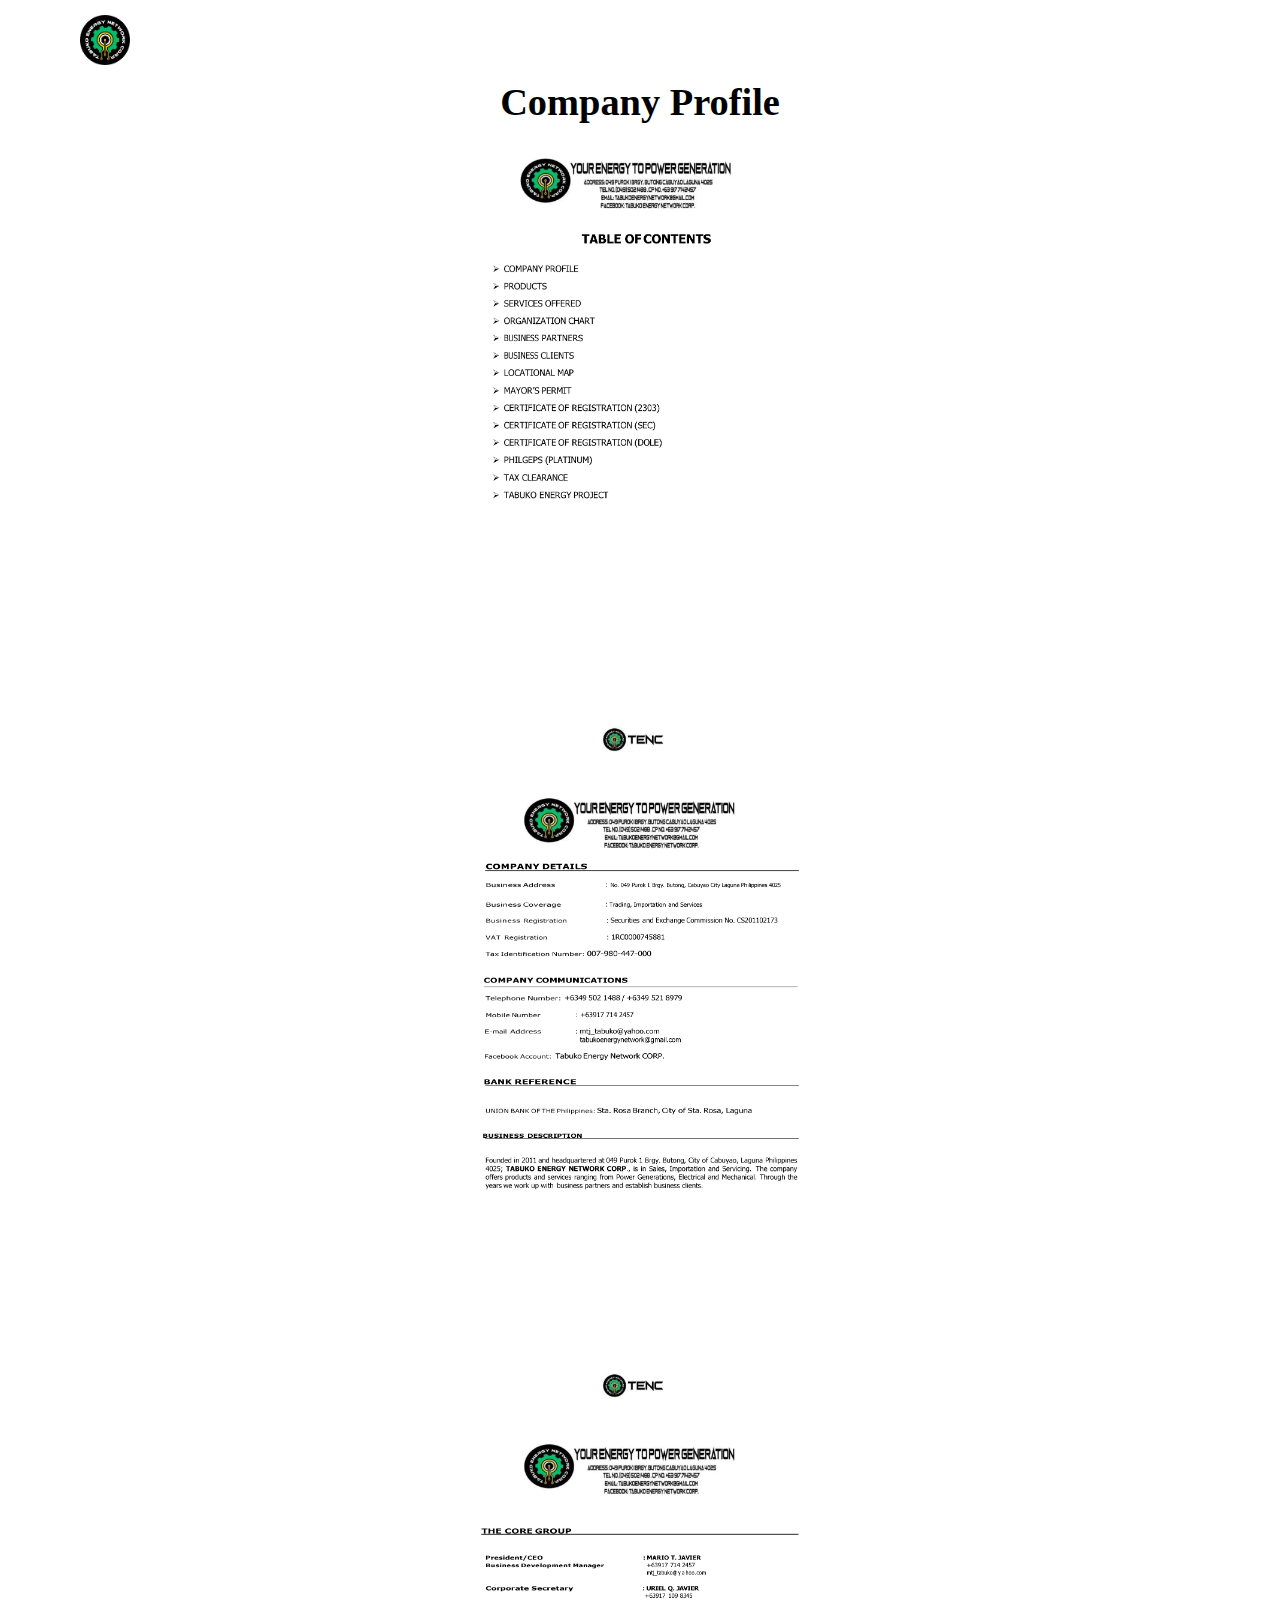
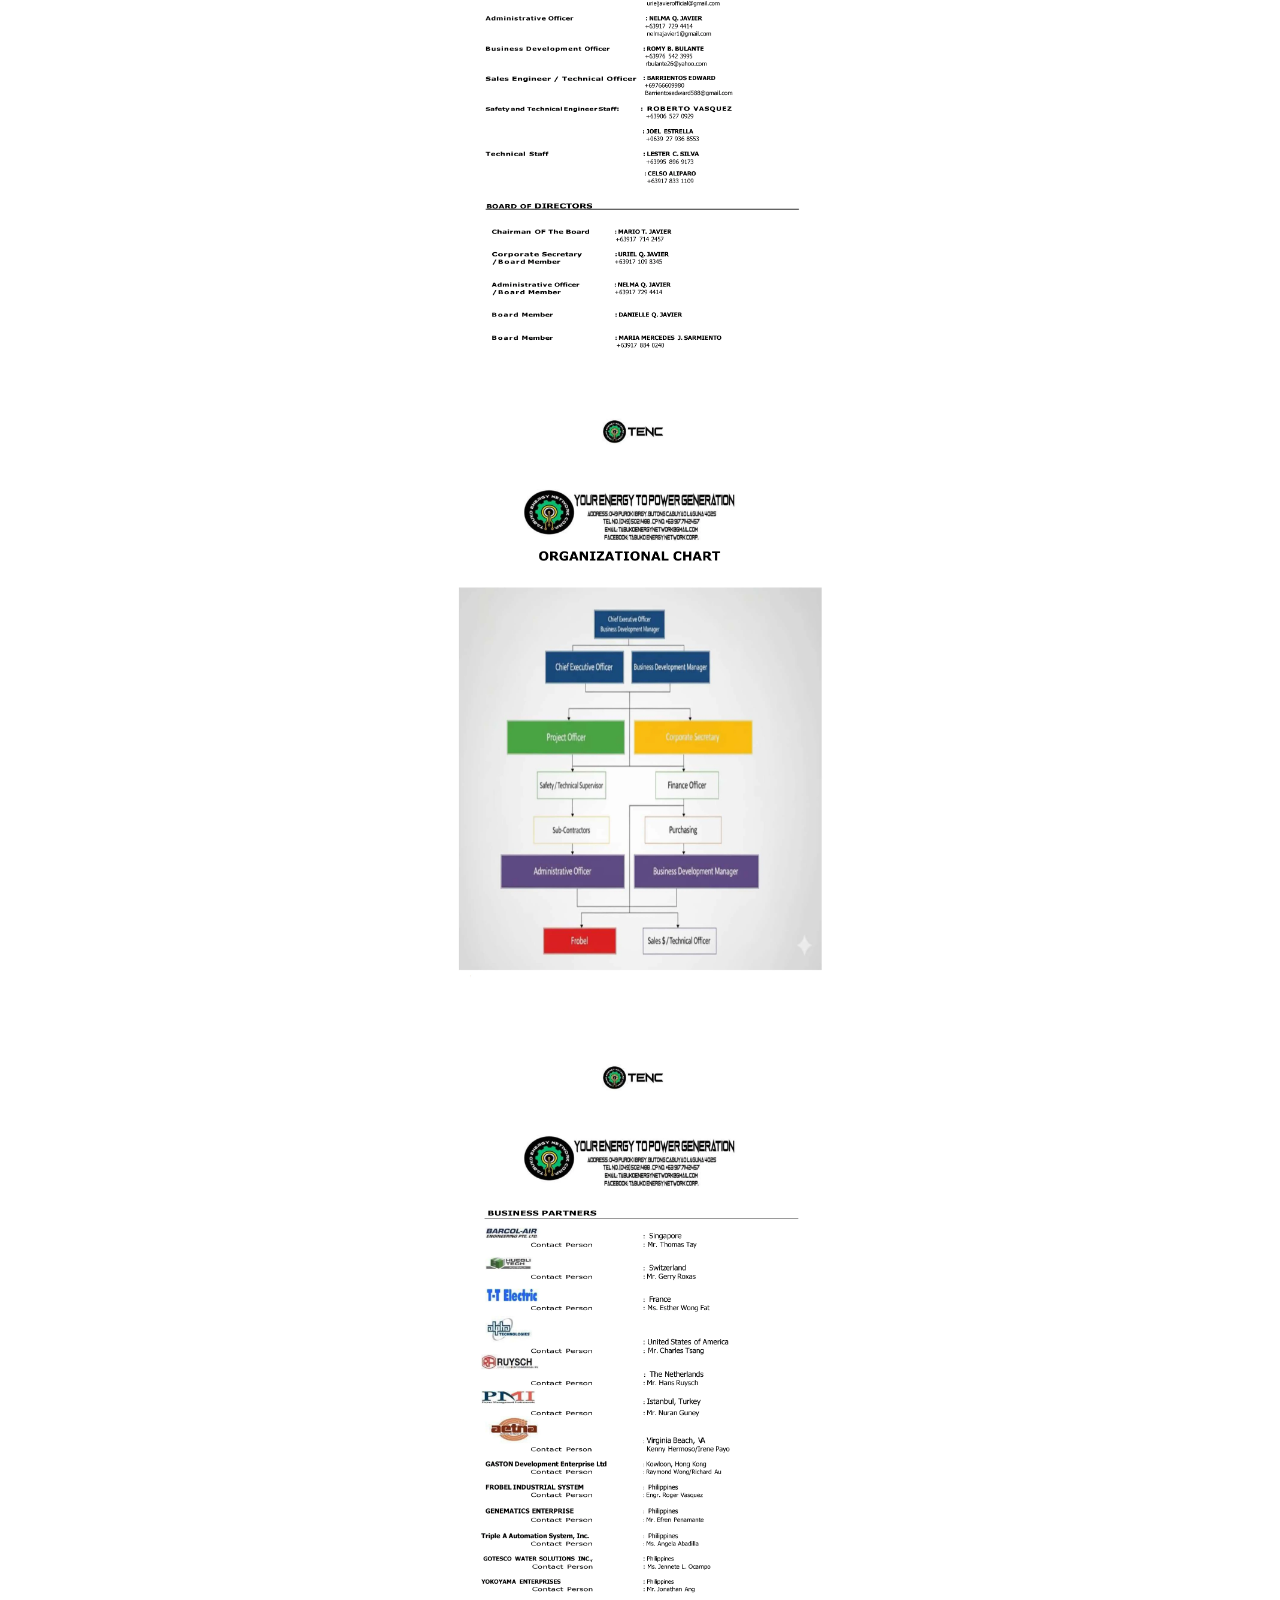
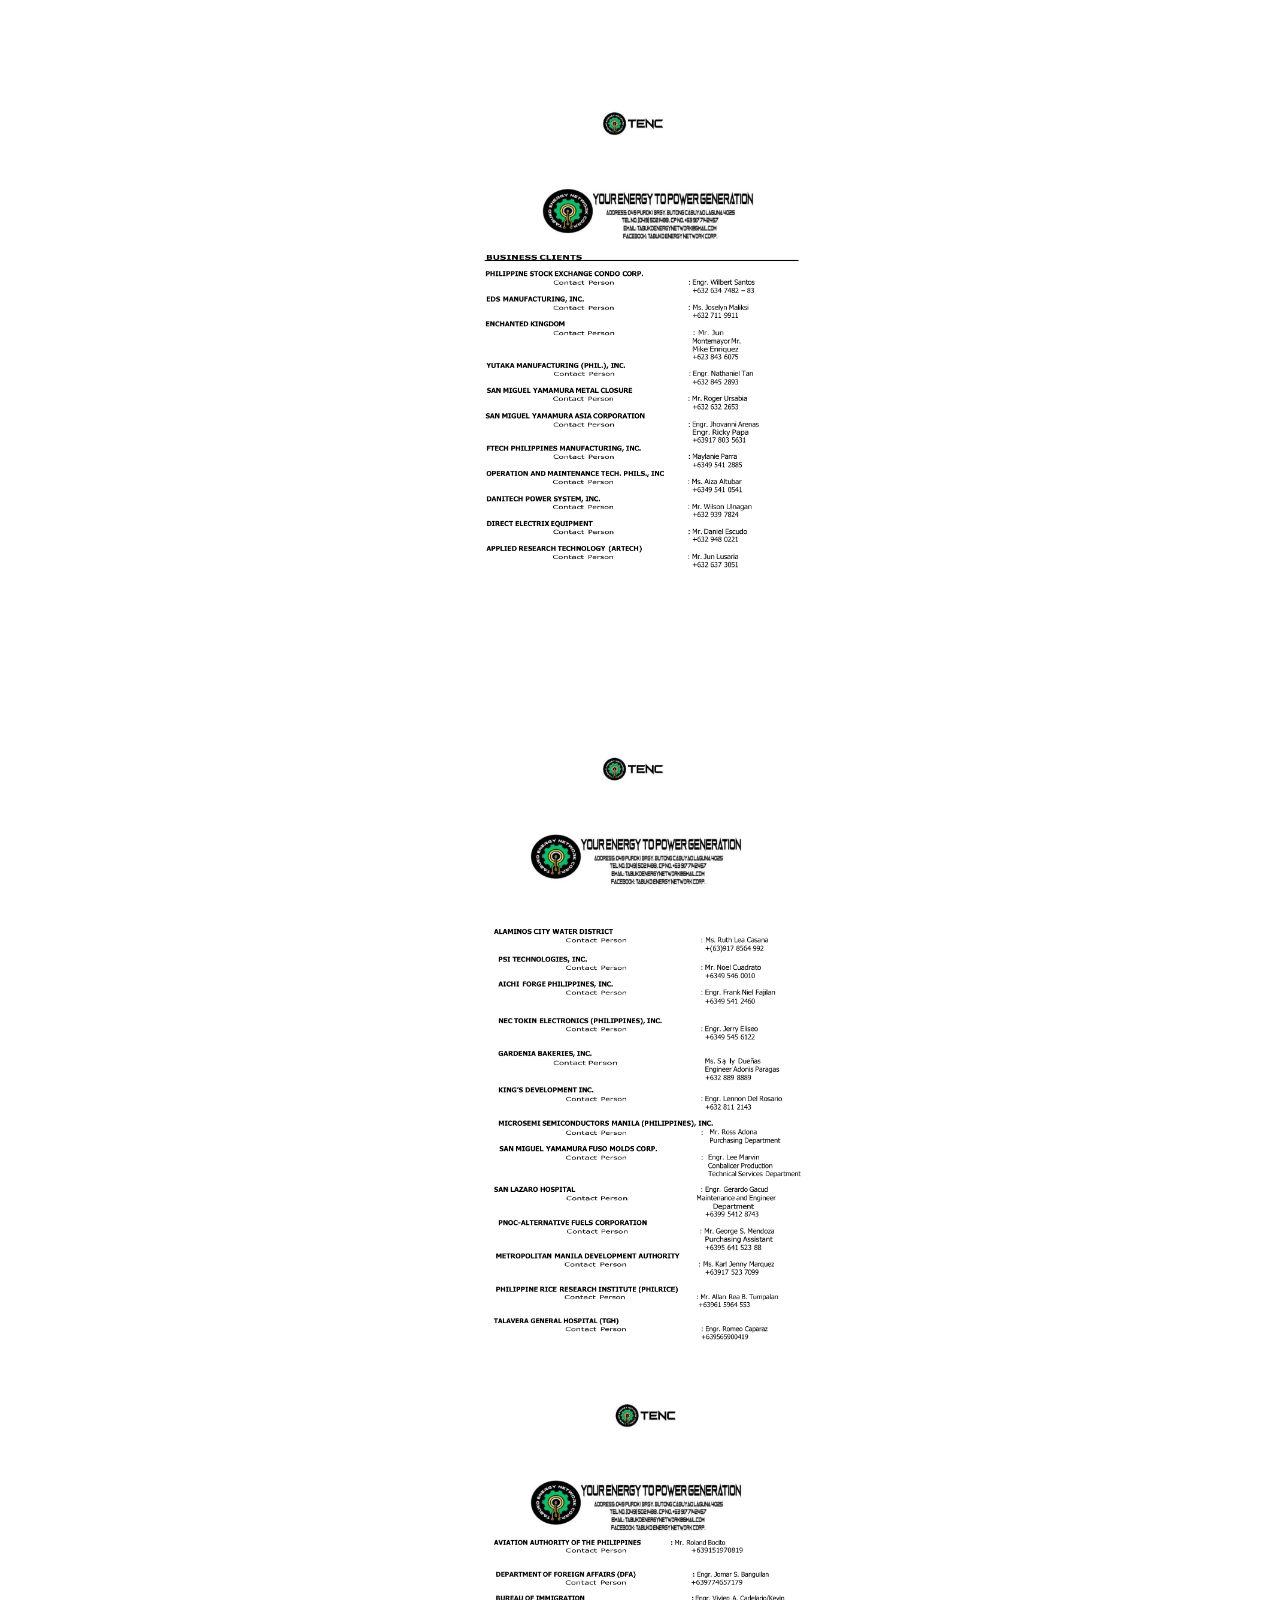
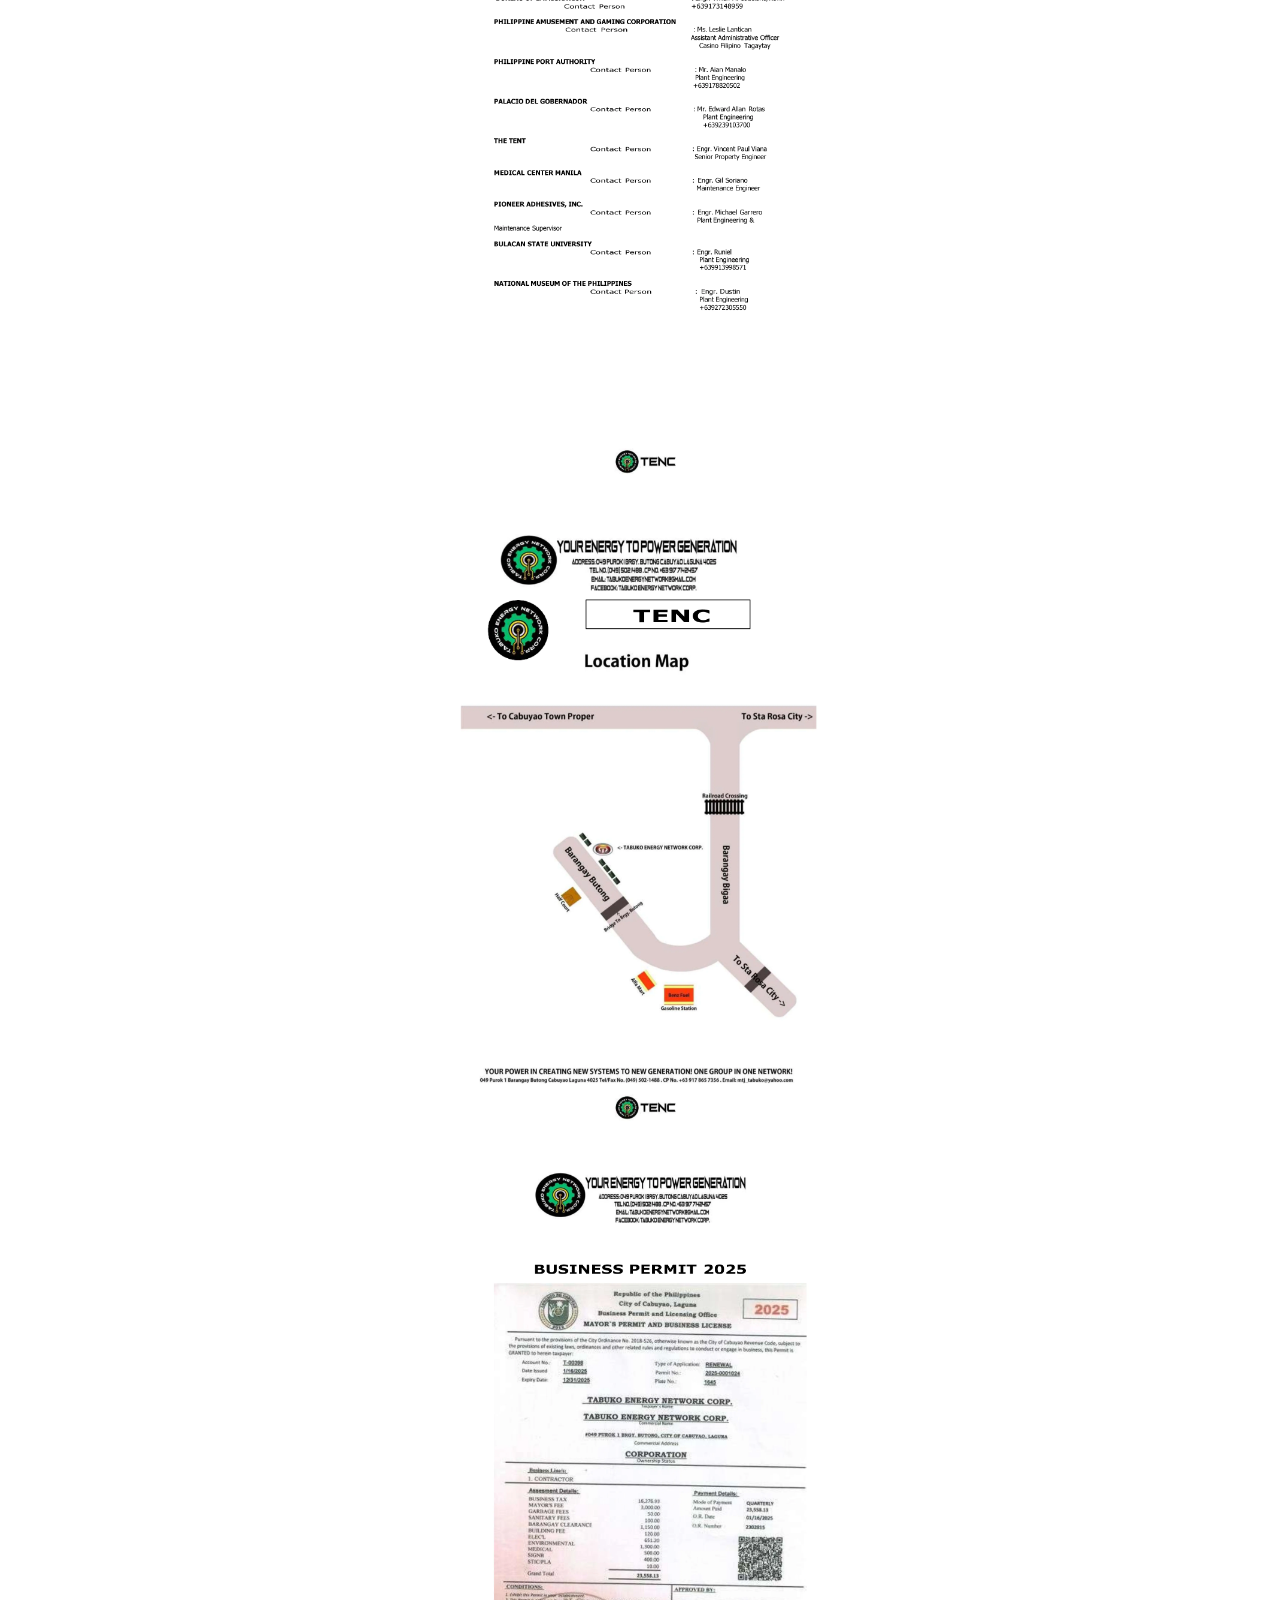
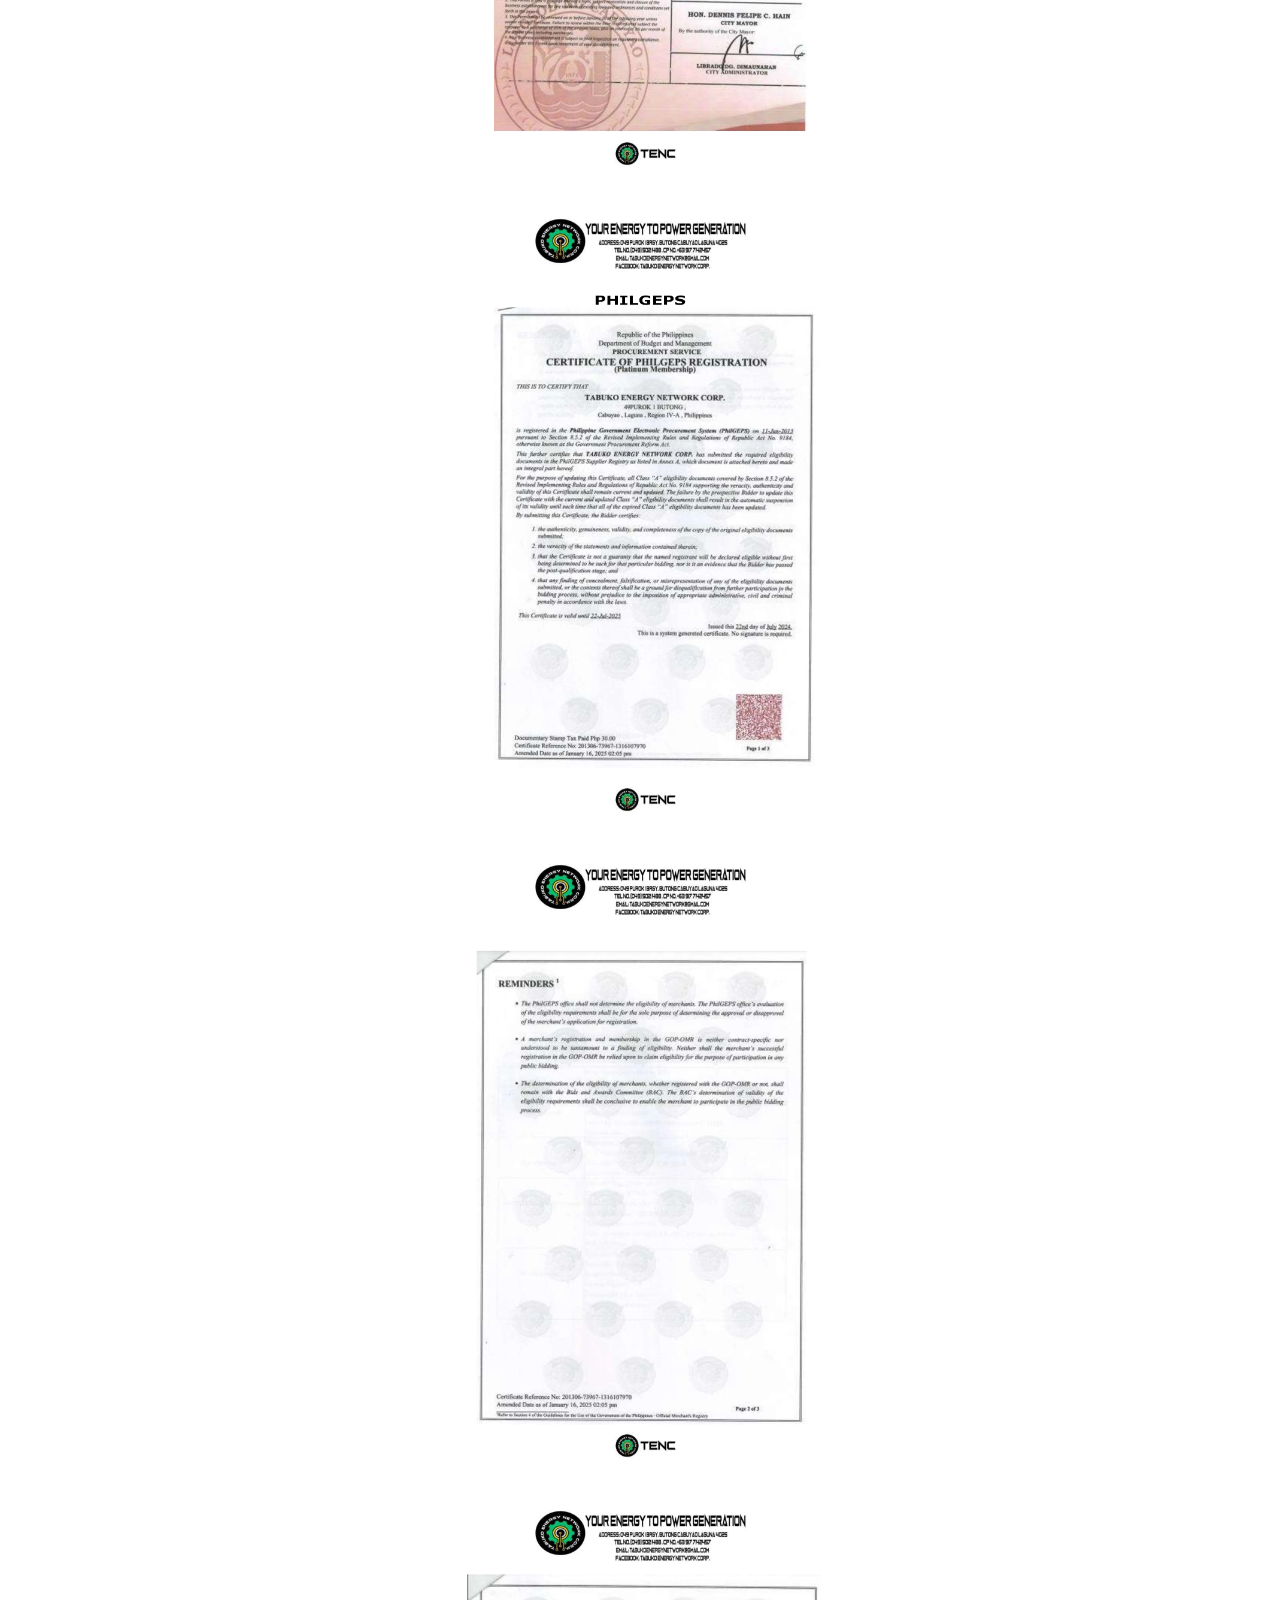
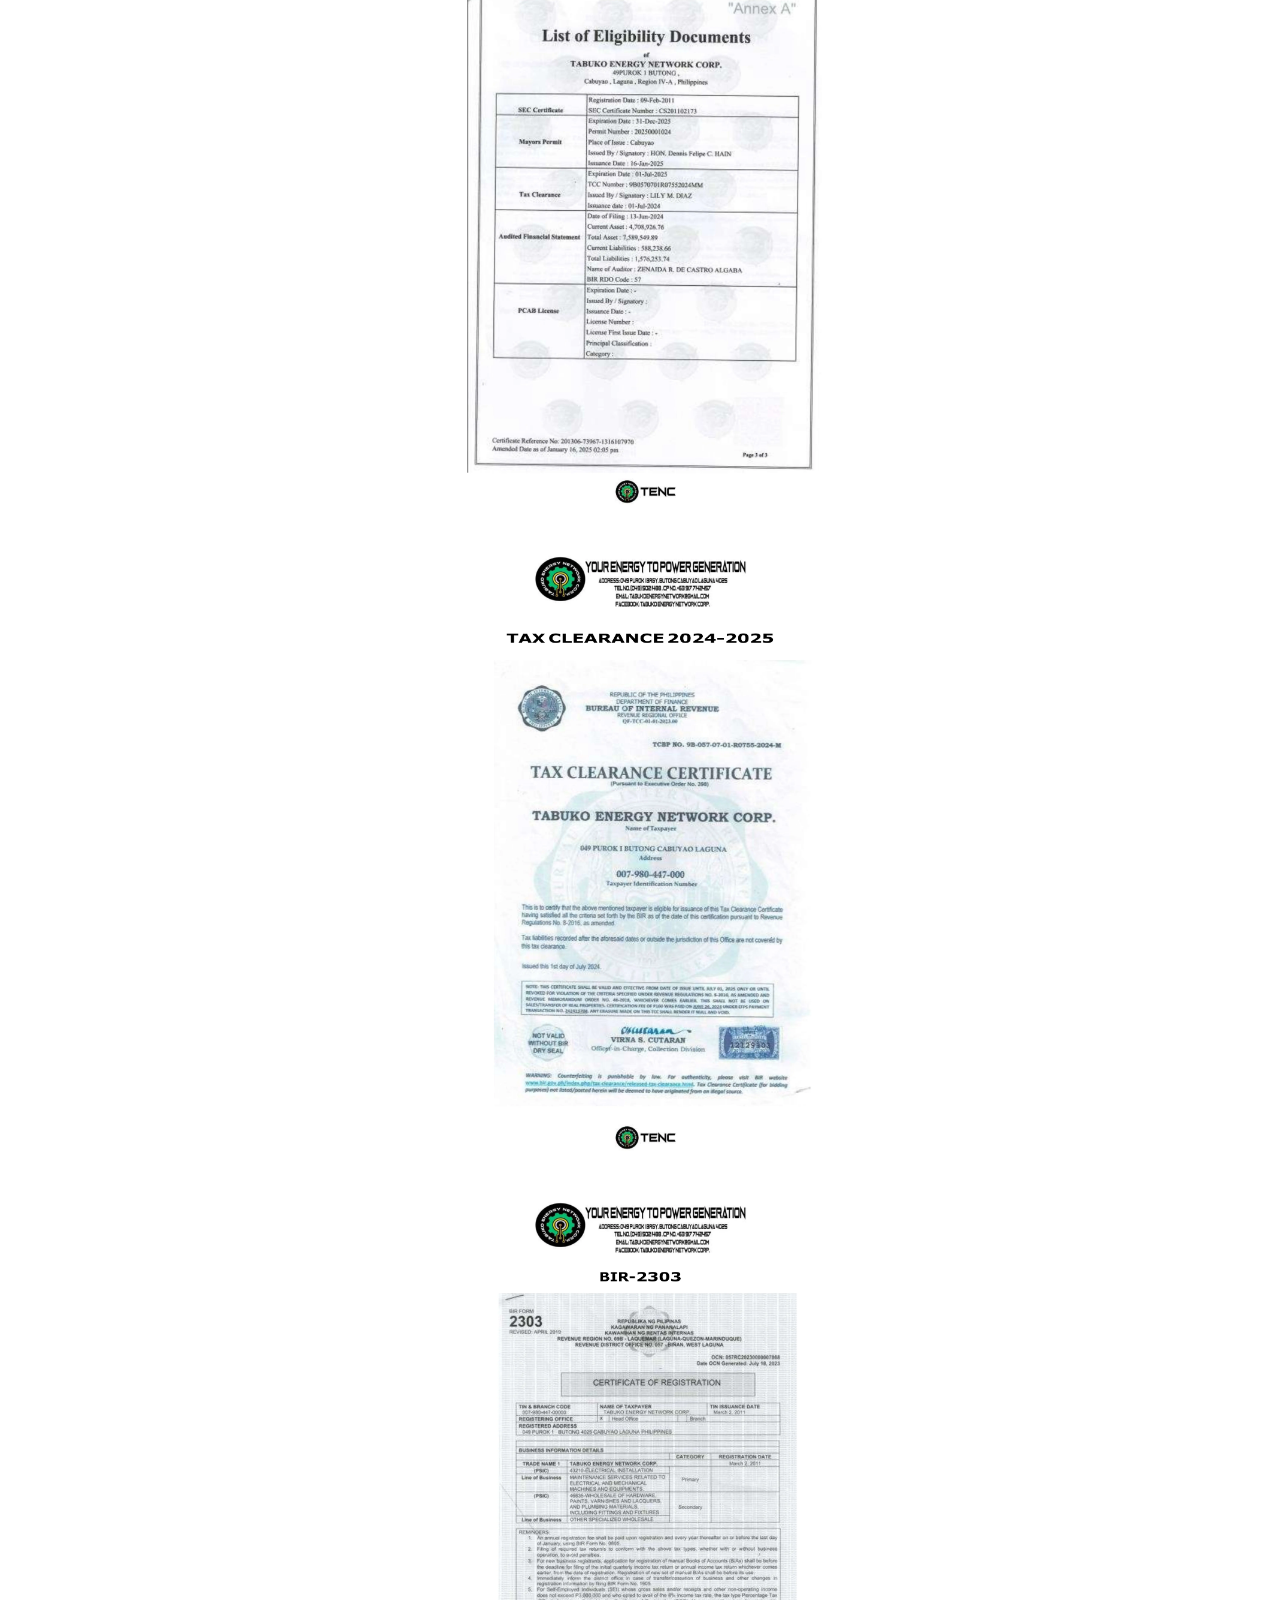
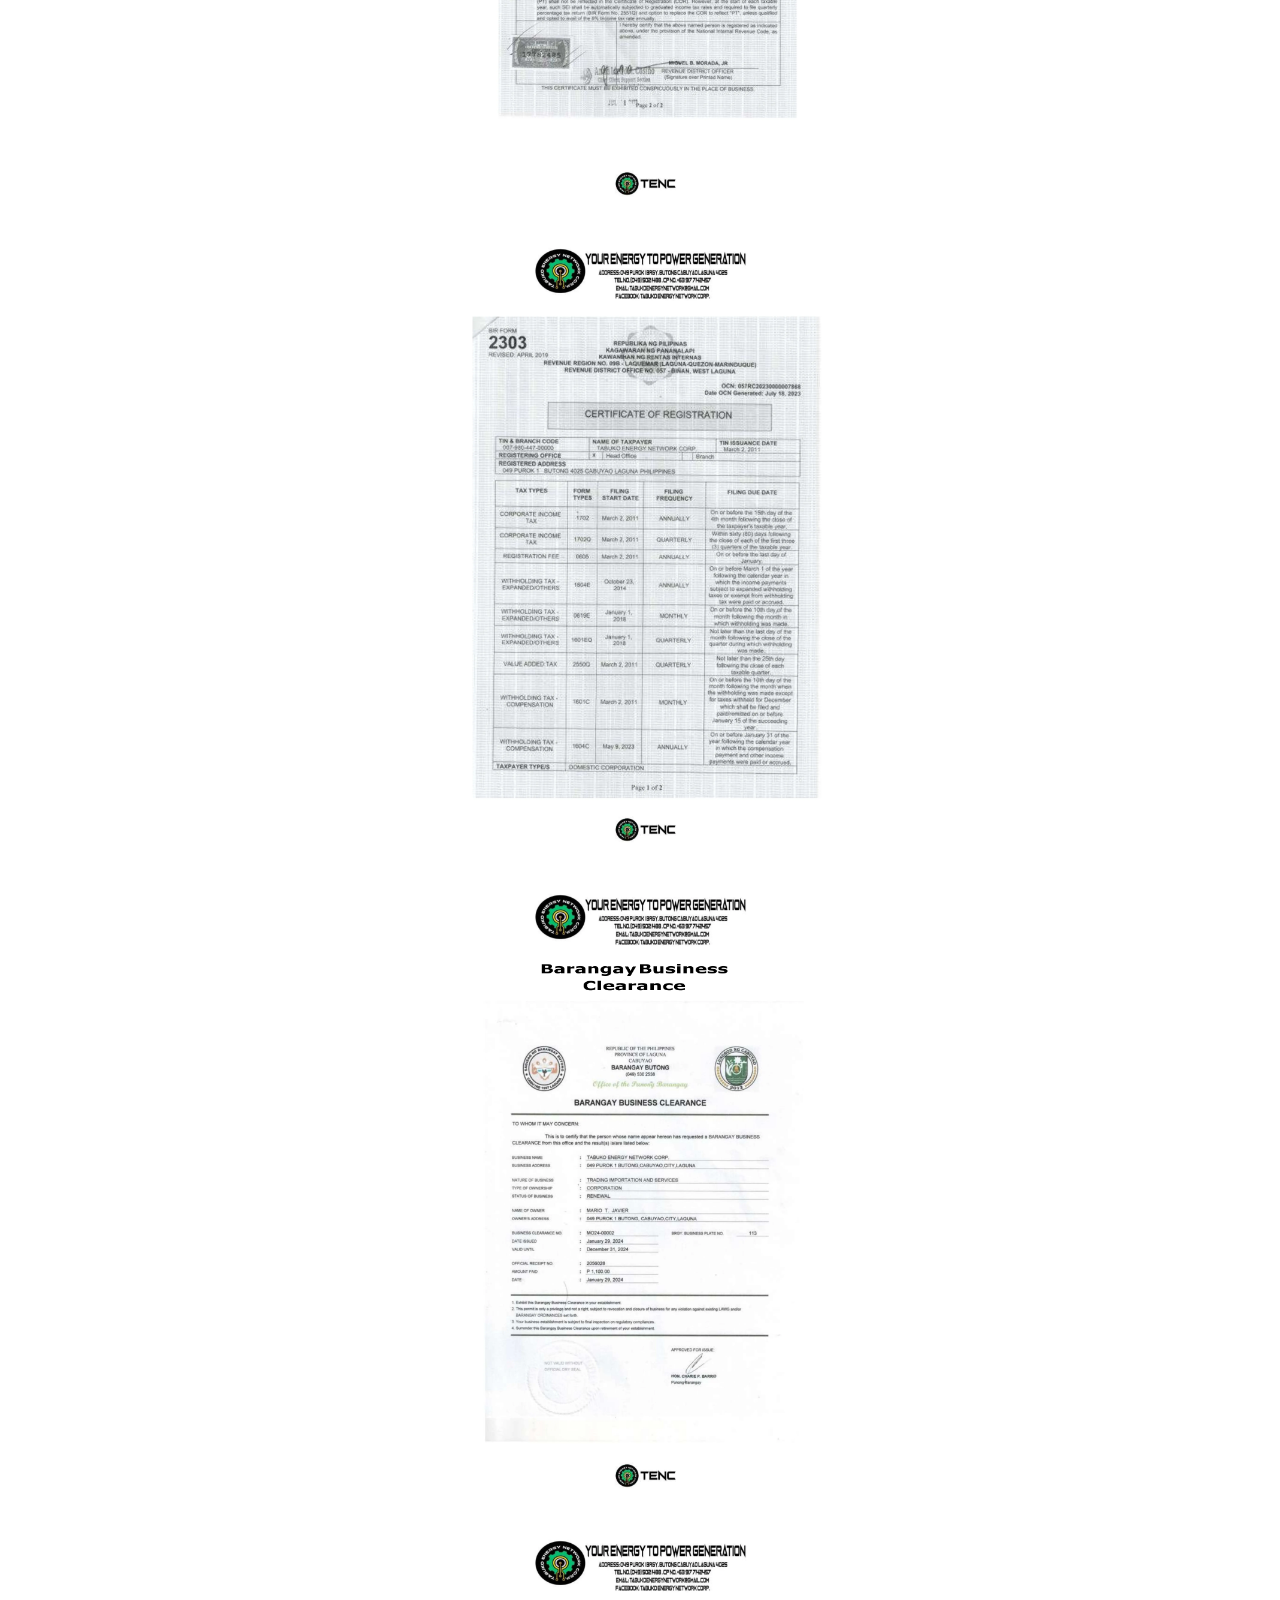
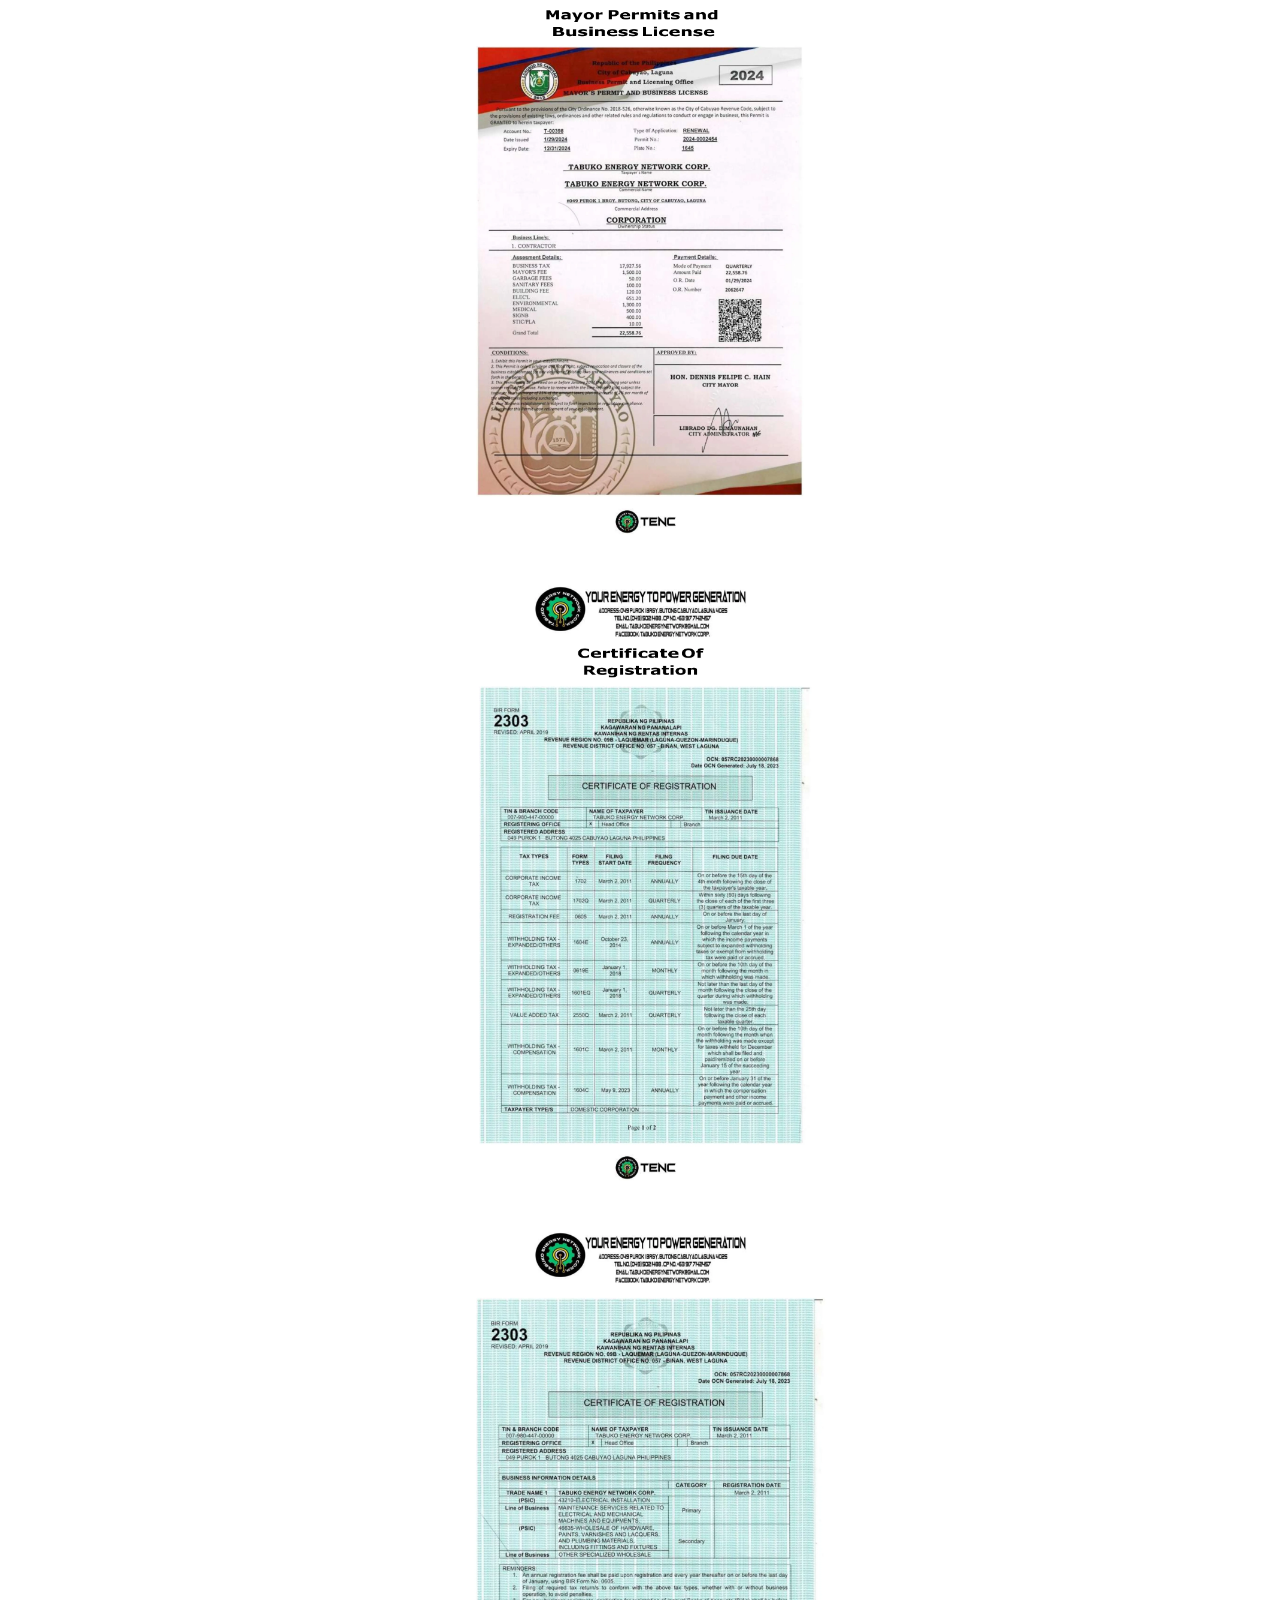
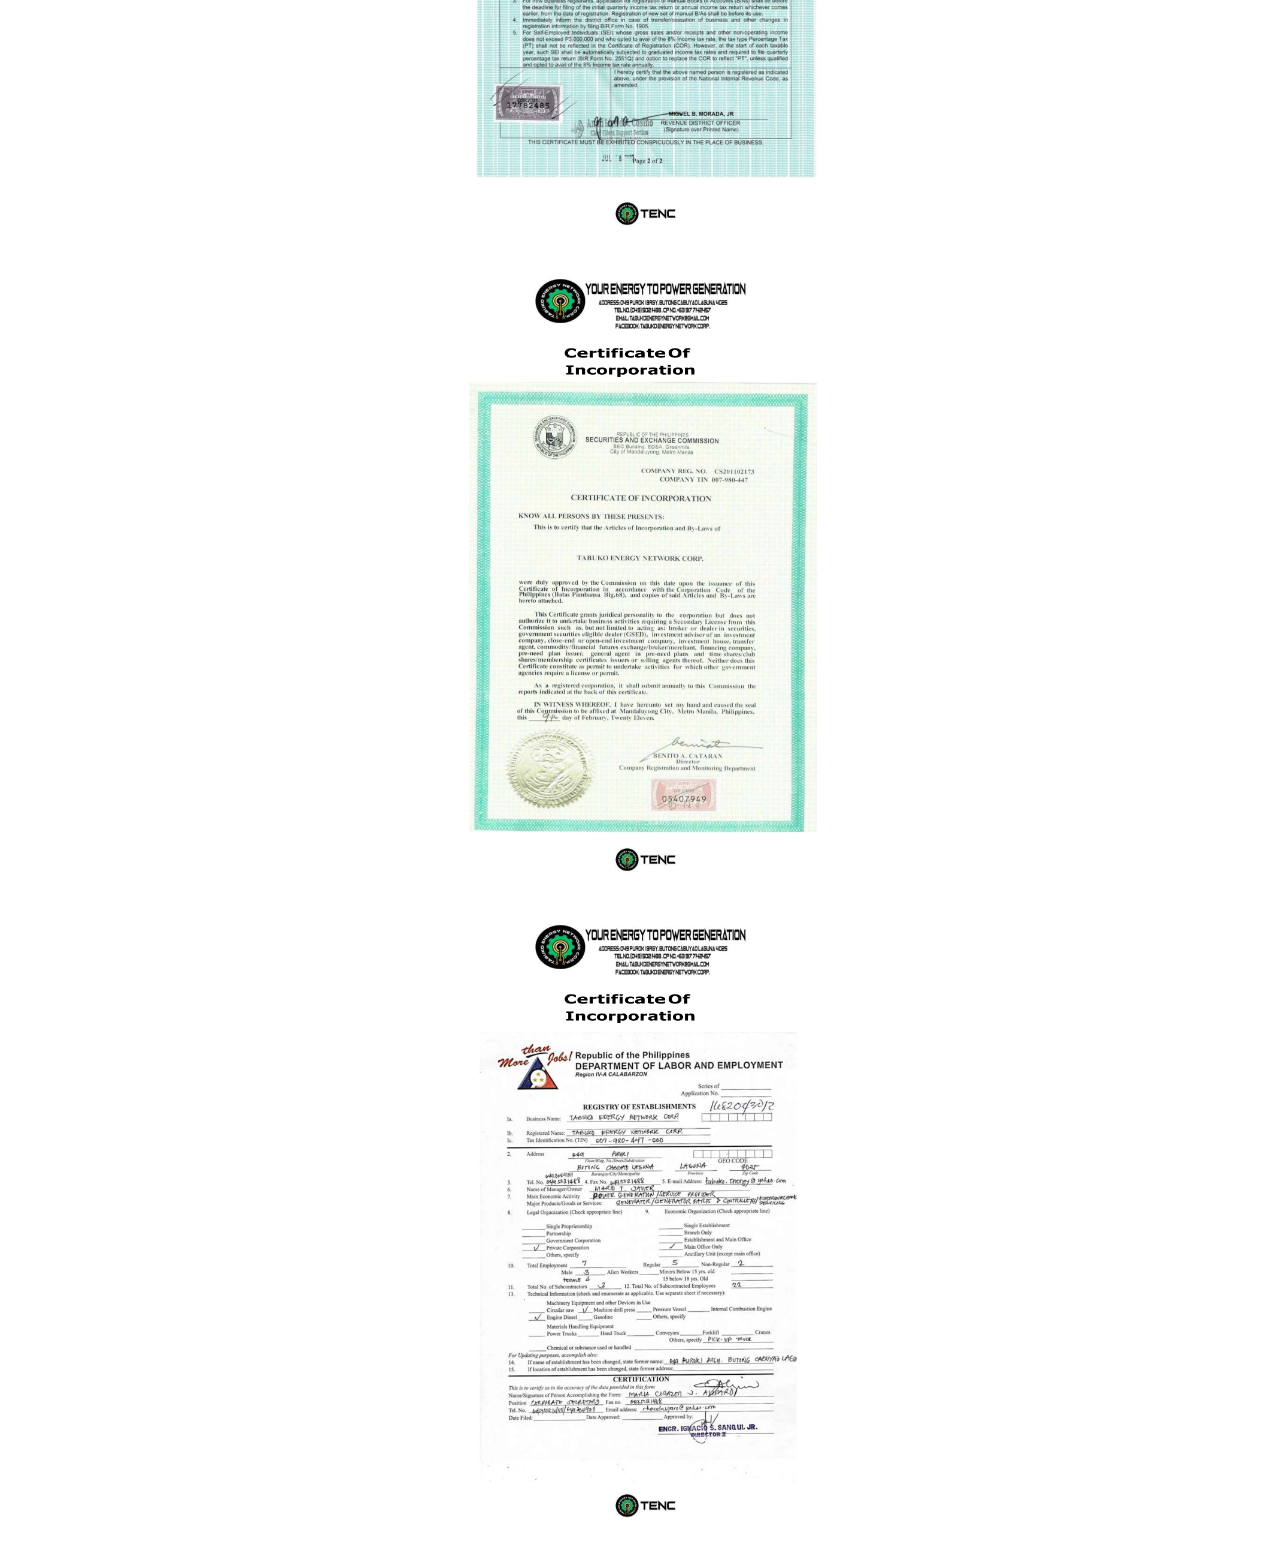
<file: CompanyProfile/index.html>
<!DOCTYPE html>
<html lang="en">
<head>
    <meta charset="UTF-8">
    <meta name="viewport" content="width=device-width, initial-scale=1.0">
    <title>Company Profile | Tabuko Energy Network Corp.</title>

    <link rel="icon" type="image/png" href="../Images/Tabuko_logo-removebg-preview.png">
    <link rel="stylesheet" href="../style.css">
    <link rel="stylesheet" href="https://cdnjs.cloudflare.com/ajax/libs/font-awesome/6.0.0-beta3/css/all.min.css">
    
    <!-- SEO Meta -->
    <meta name="description" content="Company Profile gallery of Tabuko Energy Network Corp.">
    <meta name="robots" content="index,follow">
    <link rel="canonical" href="/CompanyProfile/">
    <!-- Open Graph -->
    <meta property="og:type" content="website">
    <meta property="og:title" content="Company Profile | Tabuko Energy Network Corp.">
    <meta property="og:description" content="Browse our company documents and credentials.">
    <meta property="og:url" content="/CompanyProfile/">
    <meta property="og:image" content="/Images/Tabuko_logo-removebg-preview.png">

    <style>
        /* Simple, responsive gallery */
        body { background: #ffffff; }
        .company-header {
            padding: 80px 16px 24px;
            text-align: center;
            color: #000;
        }
        .company-header h1 { margin: 0; font-size: clamp(1.6rem, 3.5vw, 2.4rem); }
        .company-header p { margin: 8px 0 0; opacity: 0.8; }

        .gallery-container { max-width: 100%; margin: 0 auto; padding: 0 16px 24px; }
        .gallery-grid {
            display: flex;
            flex-direction: column;
            align-items: center;
            gap: 16px;
        }

        .gallery-item {
            position: relative;
            overflow: hidden;
            border-radius: 0;
            background: transparent;
            cursor: zoom-in;
            width: 100%;
            max-width: 780px; /* slightly narrower to feel more zoomed out */
        }
        .gallery-item img {
            width: 100%;
            height: auto; /* keep natural ratio */
            max-height: 70vh; /* avoid filling entire viewport */
            object-fit: contain; /* show more of the image (zoomed out) */
            display: block;
            transition: transform 0.3s ease;
        }
        .gallery-item:hover img { transform: scale(1.03); }

        /* Lightbox */
        .lightbox-overlay {
            position: fixed;
            inset: 0;
            background: rgba(0,0,0,0.9);
            display: none;
            align-items: center;
            justify-content: center;
            z-index: 9999;
            padding: 20px;
        }
        .lightbox-overlay.active { display: flex; }
        .lightbox-content { max-width: 92vw; max-height: 85vh; border-radius: 10px; object-fit: contain; transition: transform .2s ease; }
        .lightbox-close {
            position: absolute; top: 16px; right: 16px;
            background: rgba(0,0,0,.5); color: #fff; border: none; font-size: 28px; cursor: pointer; border-radius: 8px; padding: 6px 10px;
        }
        .lightbox-prev, .lightbox-next {
            position: absolute; top: 50%; transform: translateY(-50%);
            background: rgba(0,0,0,.5); color: #fff; border: none; font-size: 28px; cursor: pointer; border-radius: 8px; padding: 8px 12px;
        }
        .lightbox-prev { left: 16px; }
        .lightbox-next { right: 16px; }
        .lightbox-toolbar {
            position: absolute; bottom: 16px; left: 50%; transform: translateX(-50%);
            display: flex; gap: 10px; align-items: center; background: rgba(0,0,0,.45); color: #fff; padding: 8px 12px; border-radius: 10px;
            font-size: 14px;
        }
        .lightbox-btn { background: rgba(255,255,255,.15); color: #fff; border: 1px solid rgba(255,255,255,.25); border-radius: 6px; padding: 6px 10px; cursor: pointer; }
        .lightbox-counter { opacity: .9; }
    </style>
</head>
<body>

    <!-- NAVBAR (keeps the same style and order used across the site) -->
    <nav class="navbar">
      <a class="navbar-logo" href="/index.html">
          <img src="../Images/Tabuko_logo-removebg-preview.png" alt="Company Logo" width="50" height="50">
          TABUKO ENERGY NETWORK CORP.
      </a>
      <div class="navbar-desktop">
        <div class="navbar-links">
          <ul>
              <li><a href="/index.html">Home</a></li>
              <li><a href="/about.html">About</a></li>
              <li><a href="/Services.html">Servivces</a></li>
              <li><a href="/Products.html">Product</a></li>
              <li><a href="/CompanyProfile/" aria-current="page">Company Profile</a></li>
              <li><a href="/ContactUs.html">Contact Us!</a></li>





               
          </ul>
        </div>
      </div>

      <button class="hamburger" id="hamburger" aria-label="Toggle menu">
        <span class="hamburger-line"></span>
        <span class="hamburger-line"></span>
        <span class="hamburger-line"></span>
      </button>

      <div class="mobile-menu" id="mobile-menu">
        <div class="mobile-menu-content">
          <nav class="mobile-nav">
            <a href="/index.html" class="mobile-nav-link">Home</a>
            <a href="/about.html" class="mobile-nav-link">About</a>
            <a href="/Services.html" class="mobile-nav-link">Servivces</a>
            <a href="/Products.html" class="mobile-nav-link">Product</a>
            <a href="/CompanyProfile/" class="mobile-nav-link" aria-current="page">Company Profile</a>
            <a href="/ContactUs.html" class="mobile-nav-link">Contact Us!</a>
          </nav>
        </div>
      </div>
    </nav>

    <!-- HEADER -->
    <header class="company-header">
        <h1>Company Profile</h1>
    </header>

    <!-- GALLERY -->
    <section class="gallery-container">
        <div class="gallery-grid" id="cp-gallery"></div>
    </section>

    <!-- LIGHTBOX -->
    <div class="lightbox-overlay" id="lightbox">
        <button class="lightbox-close" id="lightboxClose" aria-label="Close">&times;</button>
        <button class="lightbox-prev" id="lightboxPrev" aria-label="Previous">&#10094;</button>
        <img class="lightbox-content" id="lightboxImg" alt="Preview" />
        <button class="lightbox-next" id="lightboxNext" aria-label="Next">&#10095;</button>
        <div class="lightbox-toolbar">
            <button class="lightbox-btn" id="zoomOut" aria-label="Zoom out">-</button>
            <span class="lightbox-counter" id="lbCounter">1 / 22</span>
            <button class="lightbox-btn" id="zoomIn" aria-label="Zoom in">+</button>
        </div>
    </div>

    <script src="../script.js"></script>
    <script>
      // Build gallery from available files, then init lightbox
      (function(){
        const gallery = document.getElementById('cp-gallery');
        const maxImages = 22; // per request
        const bases = [
          '../Images/updated%20company%20profile%20(1)-#.webp',
          '../Images/updated%20company%20profile%20(1)-#.png',
          '../Images/updated%20company%20profile%20(1)-#.jpg'
        ];

        function probe(src){
          return new Promise(resolve => {
            const img = new Image();
            img.onload = () => resolve(src);
            img.onerror = () => resolve(null);
            img.src = src;
          });
        }

        function createItem(src, idx){
          const wrap = document.createElement('div');
          wrap.className = 'gallery-item';
          const img = document.createElement('img');
          img.loading = 'lazy';
          img.alt = `Company Profile ${idx}`;
          img.src = src;
          wrap.appendChild(img);
          gallery.appendChild(wrap);
        }

        async function build(){
          let foundCount = 0;
          for (let i = 1; i <= maxImages; i++) {
            let final = null;
            for (const base of bases) {
              const url = base.replace('#', String(i));
              // eslint-disable-next-line no-await-in-loop
              const ok = await probe(url);
              if (ok) { final = ok; break; }
            }
            if (final) {
              foundCount++;
              createItem(final, i);
            }
          }
          return foundCount;
        }

        build().then(count => {
          // Enhanced lightbox with nav + zoom
        const lightbox = document.getElementById('lightbox');
        const lightboxImg = document.getElementById('lightboxImg');
        const lightboxClose = document.getElementById('lightboxClose');
        const prevBtn = document.getElementById('lightboxPrev');
        const nextBtn = document.getElementById('lightboxNext');
        const zoomInBtn = document.getElementById('zoomIn');
        const zoomOutBtn = document.getElementById('zoomOut');
        const counter = document.getElementById('lbCounter');

        const images = Array.from(document.querySelectorAll('.gallery-item img'));
        let current = 0;
        let scale = 1;

        function openAt(index){
          current = Math.max(0, Math.min(images.length - 1, index));
          const src = images[current].src;
          lightboxImg.src = src;
          scale = 1;
          lightboxImg.style.transform = `scale(${scale})`;
          if (counter) counter.textContent = `${current + 1} / ${images.length}`;
          lightbox.classList.add('active');
          document.body.style.overflow = 'hidden';
        }

        images.forEach((img, idx) => img.addEventListener('click', () => openAt(idx)));

        function closeLightbox(){
          lightbox.classList.remove('active');
          lightboxImg.src = '';
          document.body.style.overflow = '';
        }
        function next(){ openAt(current + 1); }
        function prev(){ openAt(current - 1); }
        function zoom(delta){
          scale = Math.max(0.5, Math.min(3, scale + delta));
          lightboxImg.style.transform = `scale(${scale})`;
        }

        lightboxClose.addEventListener('click', closeLightbox);
        lightbox.addEventListener('click', (e) => { if (e.target === lightbox) closeLightbox(); });
        nextBtn.addEventListener('click', (e) => { e.stopPropagation(); next(); });
        prevBtn.addEventListener('click', (e) => { e.stopPropagation(); prev(); });
        zoomInBtn.addEventListener('click', (e) => { e.stopPropagation(); zoom(0.2); });
        zoomOutBtn.addEventListener('click', (e) => { e.stopPropagation(); zoom(-0.2); });

        // Keyboard support
        document.addEventListener('keydown', (e) => {
          if (!lightbox.classList.contains('active')) return;
          if (e.key === 'Escape') return closeLightbox();
          if (e.key === 'ArrowRight') return next();
          if (e.key === 'ArrowLeft') return prev();
          if (e.key === '+') return zoom(0.2);
          if (e.key === '-') return zoom(-0.2);
        });

        // Swipe support
        let startX = 0;
        lightbox.addEventListener('touchstart', (e) => { startX = e.touches[0].clientX; }, {passive:true});
        lightbox.addEventListener('touchend', (e) => {
          const endX = e.changedTouches[0].clientX;
          const diff = startX - endX;
          if (Math.abs(diff) > 40) { diff > 0 ? next() : prev(); }
        });
        });
      })();
    </script>

    <script src="https://cdn.jsdelivr.net/npm/aos@2.3.4/dist/aos.js"></script>
    <script> if (window.AOS) AOS.init(); </script>
</body>
</html>
</file>
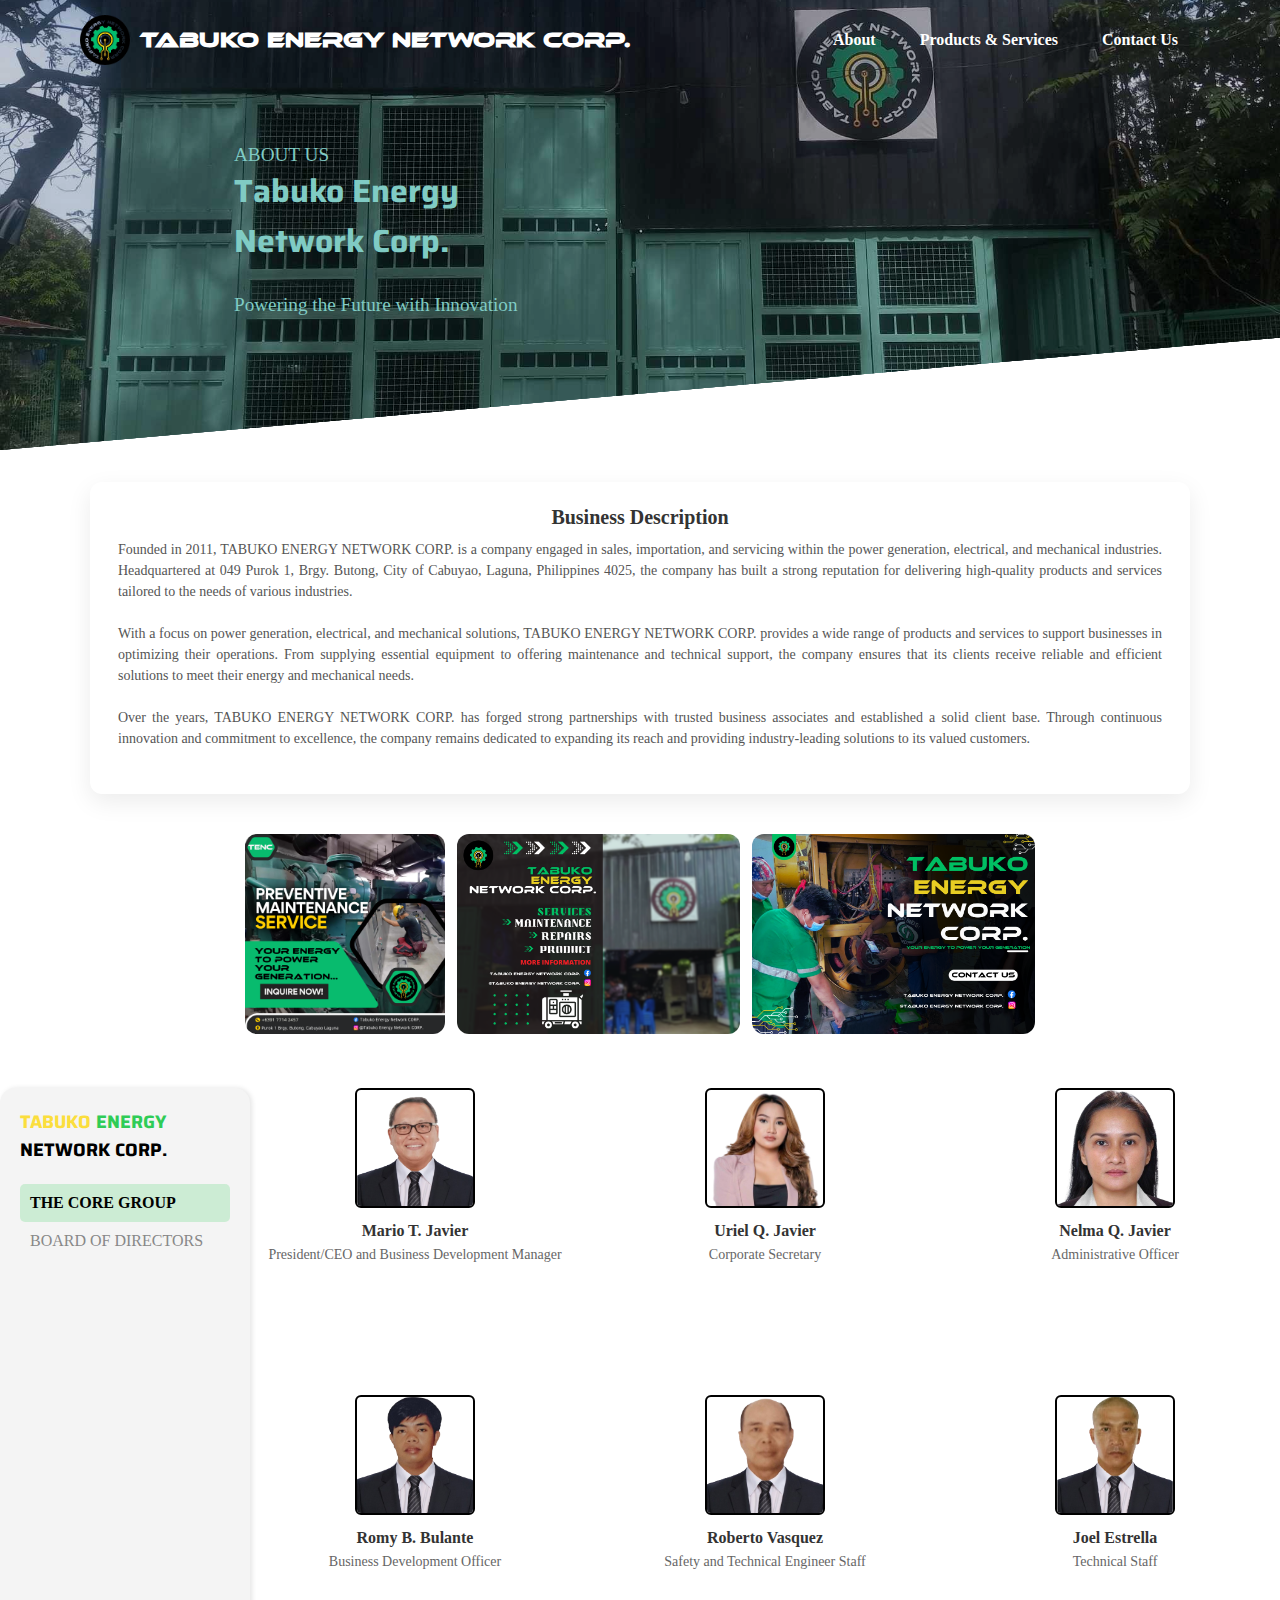
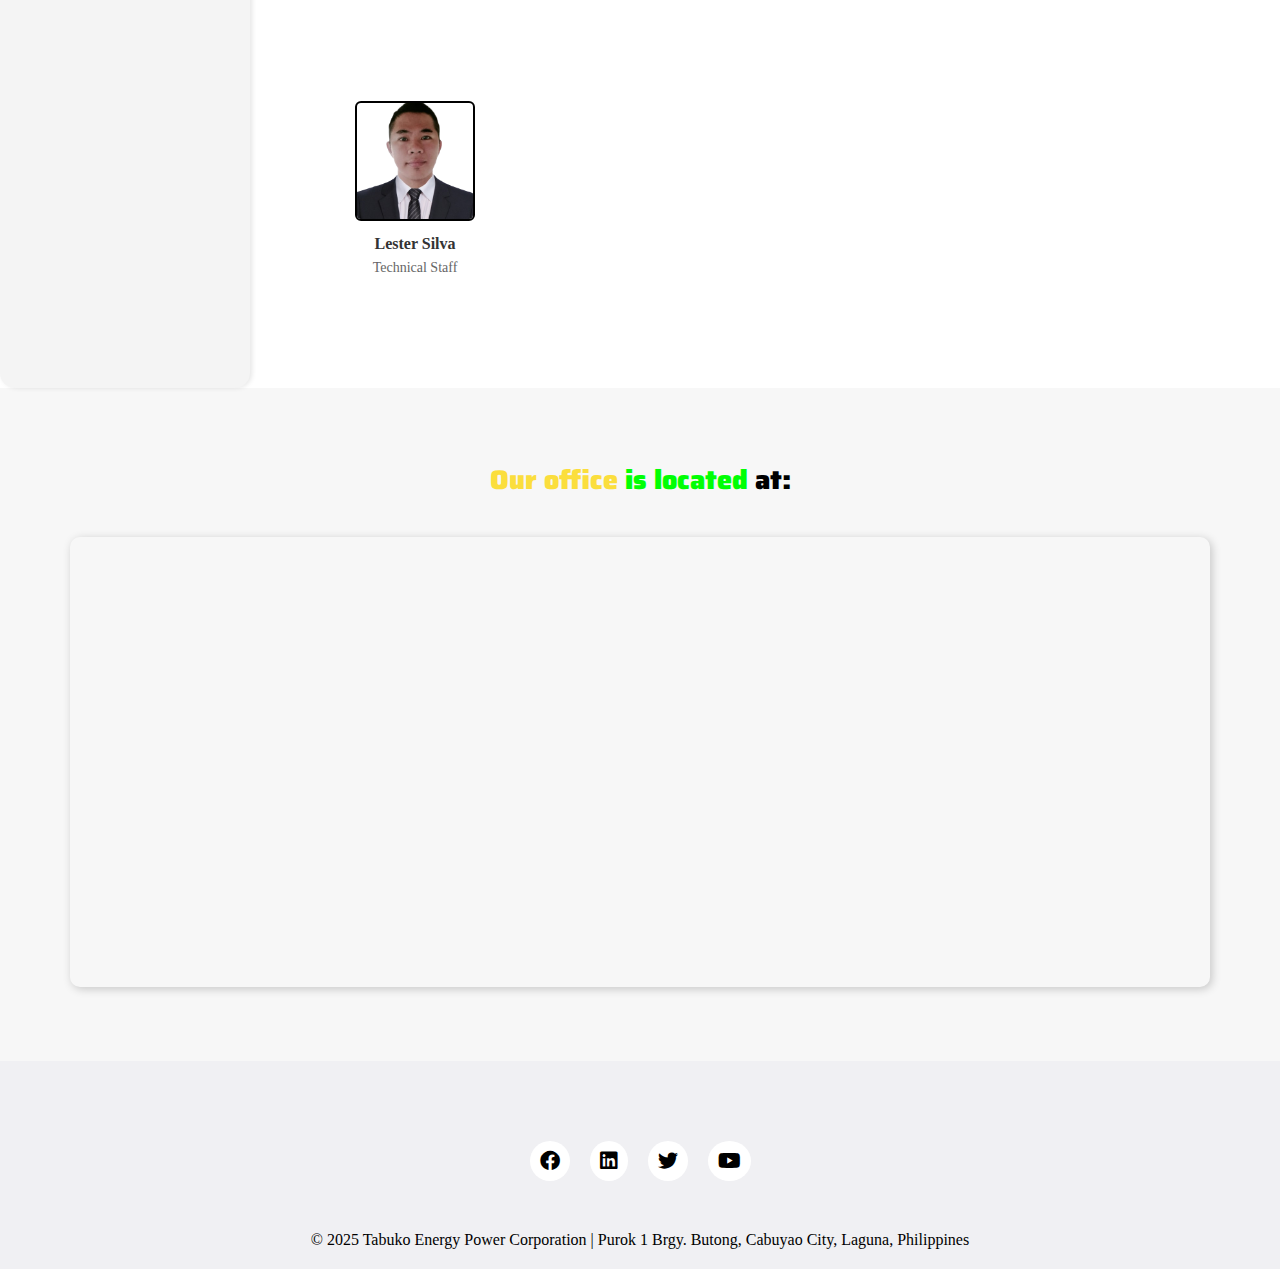
<file: About.html>
<!DOCTYPE html>
<html lang="en">
<head>
    <meta charset="UTF-8">
    <meta name="viewport" content="width=device-width, initial-scale=1.0">
    <title>Tabuko Energy Network Corp.</title>

    <!-- Favicon -->
    <link rel="icon" type="image/png" href="Images/Tabuko_logo-removebg-preview.png">
    
    <link rel="stylesheet" href="style.css">
    <link rel="stylesheet" href="https://cdnjs.cloudflare.com/ajax/libs/font-awesome/6.0.0-beta3/css/all.min.css">
    <link href="https://cdn.jsdelivr.net/npm/aos@2.3.4/dist/aos.css" rel="stylesheet">
    
    <!-- SEO Meta -->
    <meta name="description" content="About Tabuko Energy Network Corp. — our mission, team, and expertise in energy solutions.">
    <meta name="robots" content="index,follow">
    <link rel="canonical" href="/about.html">
    <!-- Open Graph -->
    <meta property="og:type" content="website">
    <meta property="og:title" content="About | Tabuko Energy Network Corp.">
    <meta property="og:description" content="Get to know Tabuko Energy Network Corp. and our leadership.">
    <meta property="og:url" content="/about.html">
    <meta property="og:image" content="/Images/Tabuko_logo-removebg-preview.png">
</head>
<body>  

<!--NAVBAR CONTENT-->
    <nav class="navbar">
      <a class="navbar-logo" href="index.html">
          <img src="./Images/Tabuko_logo-removebg-preview.png" alt="Company Logo" width="50" height="50">
          TABUKO ENERGY NETWORK CORP.
      </a>
      
      <!-- Desktop Navigation -->
      <div class="navbar-desktop">
        <div class="navbar-links">
          <ul>
            <li><a href="/About.html">About</a></li>
            <li><a href="/Products-and-Services.html">Products & Services</a></li>
            <li><a href="/ContactUs.html">Contact Us</a></li>
          </ul>
        </div>
        <!-- Phone number removed per request -->
      </div>
      
      <!-- Mobile Hamburger Menu -->
      <button class="hamburger" id="hamburger" aria-label="Toggle menu">
        <span class="hamburger-line"></span>
        <span class="hamburger-line"></span>
        <span class="hamburger-line"></span>
      </button>
      
      <!-- Mobile Menu Overlay -->
      <div class="mobile-menu" id="mobile-menu">
        <div class="mobile-menu-content">
          <nav class="mobile-nav">
            <li><a href="/About.html">About</a></li>
              <li><a href="/Products-and-Services.html">Products & Services</a></li>
              <li><a href="/ContactUs.html">Contact Us</a></li>
          </nav>
        </div>
      </div>
  </nav>

<!-- HEADER -->
<section class="header-about">
    <div class="container-about">
      <div class="hero-content-about">
        <p>ABOUT US</p>
        <h1>Tabuko Energy <br>Network Corp.</h1>
        <br>
        <p>Powering the Future with Innovation</p>
      </div>
    </div>
  </section>

<!-- Business Description Section -->
<section class="business-description">
    <div class="container-description">
        <h2>Business Description</h2>
        <p>
            Founded in 2011, TABUKO ENERGY NETWORK CORP. is a company engaged in sales, importation,
            and servicing within the power generation, electrical, and mechanical industries. 
            Headquartered at 049 Purok 1, Brgy. Butong, City of Cabuyao, Laguna, Philippines 4025, 
            the company has built a strong reputation for delivering high-quality products and services 
            tailored to the needs of various industries.<br><br>

            With a focus on power generation, electrical, and mechanical solutions, TABUKO ENERGY NETWORK CORP.
            provides a wide range of products and services to support businesses in optimizing their operations. 
            From supplying essential equipment to offering maintenance and technical support, the company ensures 
            that its clients receive reliable and efficient solutions to meet their energy and mechanical needs.<br><br>
            
            Over the years, TABUKO ENERGY NETWORK CORP. has forged strong partnerships with trusted business 
            associates and established a solid client base. Through continuous innovation and commitment to excellence, 
            the company remains dedicated to expanding its reach and providing industry-leading solutions to its valued customers.<br><br>
        </p>
    </div>
</section>

<!-- Business Images Section -->
<section class="business-images">
    <div class="image-container">
        <img src="./Images/pic1.png" alt="Top Image" class="img-top">
        <img src="./Images/pic2.png" alt="Middle Connector" class="img-middle">
        <img src="./Images/pic3%20(1).png" alt="Bottom Image" class="img-bottom">
    </div>
</section>

<section class="container-team">
    <aside class="sidebar">
        <h2>TABUKO <span>ENERGY</span> <br> <span2>NETWORK CORP.</span2></h2>
        <ul>
            <li class="active" data-target="core-group">THE CORE GROUP</li>
            <li data-target="board-of-directors">BOARD OF DIRECTORS</li>
        </ul>
    </aside>
    <main class="team-section">
        <!-- Core Group Members -->
        <div class="team-member" data-group="core-group">
            <img src="Images/Mario Javier.png" alt="Mario Javier">
            <h3>Mario T. Javier</h3>
            <p>President/CEO and Business Development Manager</p>
        </div>
        <div class="team-member" data-group="core-group">
            <img src="Images/Uriel Javier.png" alt="Uriel Javier">
            <h3>Uriel Q. Javier</h3>
            <p>Corporate Secretary</p>
        </div>
        <div class="team-member" data-group="core-group">
            <img src="Images/Nelma Javier.png" alt="Nelma Javier">
            <h3>Nelma Q. Javier</h3>
            <p>Administrative Officer</p>
        </div>
        <div class="team-member" data-group="core-group">
            <img src="Images/Romy Bulante.png" alt="Romy Bulante">
            <h3>Romy B. Bulante</h3>
            <p>Business Development Officer</p>
        </div>
        <div class="team-member" data-group="core-group">
            <img src="Images/Roberto Vasquez.png" alt="Romy Bulante">
            <h3>Roberto Vasquez</h3>
            <p>Safety and Technical Engineer Staff</p>
        </div>
        <div class="team-member" data-group="core-group">
            <img src="Images/Joey Estrella.png" alt="Romy Bulante">
            <h3>Joel Estrella</h3>
            <p>Technical Staff</p>
        </div>
        <div class="team-member" data-group="core-group">
            <img src="Images/Lester Silva.png" alt="Romy Bulante">
            <h3>Lester Silva</h3>
            <p>Technical Staff</p>
        </div>

        <!-- Board of Directors Members (Placeholder Names) -->
        <div class="team-member" data-group="board-of-directors" style="display: none;">
            <img src="Images/Mario Javier.png" alt="Mario Javier">
            <h3>Mario T. Javier</h3>
            <p>Chairman of the Board</p>
        </div>
        <div class="team-member" data-group="board-of-directors" style="display: none;">
            <img src="Images/Uriel Javier.png" alt="Uriel Javier">
            <h3>Uriel Q. Javier</h3>
            <p>Corporate Secretary/Board Member</p>
        </div>
        <div class="team-member" data-group="board-of-directors" style="display: none;">
            <img src="Images/Nelma Javier.png" alt="Nelma Javier">
            <h3>Nelma Q. Javier</h3>
            <p>Administrative Officer/Board Member</p>
        </div>
        <div class="team-member" data-group="board-of-directors" style="display: none;">
            <img src="Images/Maria Mercedes Sarmiento.png" alt="Uriel Javier">
            <h3>Maria Mercedes J. Sarmiento</h3>
            <p>Board Member</p>
        </div>
    </main>
</section>



<section class="location">
    <h3><strong><span>Our office</span> <span2>is located</span2> at:</strong></h3><br><br>
    <iframe src="https://www.google.com/maps/embed?pb=!1m18!1m12!1m3!1d3866.361009187145!2d121.13088025388954!3d14.290444993079957!2m3!1f0!2f0!3f0!3m2!1i1024!2i768!4f13.1!3m3!1m2!1s0x3397d8fa417b243b%3A0xcd0f5df35e732441!2sTabuko%20Energy!5e0!3m2!1sen!2sph!4v1739945615223!5m2!1sen!2sph" width="600" height="450" style="border:0;" allowfullscreen="" loading="lazy" referrerpolicy="no-referrer-when-downgrade"></iframe>
</section>

<!-- Footer -->
<footer>
    <div class="footerContainer">
        <div class="socialIcons">
            <a href="https://www.facebook.com/TABUKOENERGY.net" target="_blank" rel="noopener noreferrer">
                <i class="fa-brands fa-facebook"></i>
            </a>
            <a href="https://www.linkedin.com/in/mario-javier-92481772/" target="_blank" rel="noopener noreferrer">
                <i class="fa-brands fa-linkedin"></i>
            </a>
            <a href="https://x.com/TabukoEnergy" target="_blank" rel="noopener noreferrer">
                <i class="fa-brands fa-twitter"></i>
            </a>
            <a href="https://www.youtube.com/@mariojavier9850" target="_blank" rel="noopener noreferrer">
                <i class="fa-brands fa-youtube"></i>
            </a>
        </div>
        
    </div>
    <div class="footerBottom">
        <p>&copy; 2025 Tabuko Energy Power Corporation | Purok 1 Brgy. Butong, Cabuyao City, Laguna, Philippines</p>
    </div>
</footer>


<!-- Link to external JavaScript file -->
<script src="script.js"></script>
<script src="https://cdn.jsdelivr.net/npm/aos@2.3.4/dist/aos.js"></script>

</body>
</html>
</file>
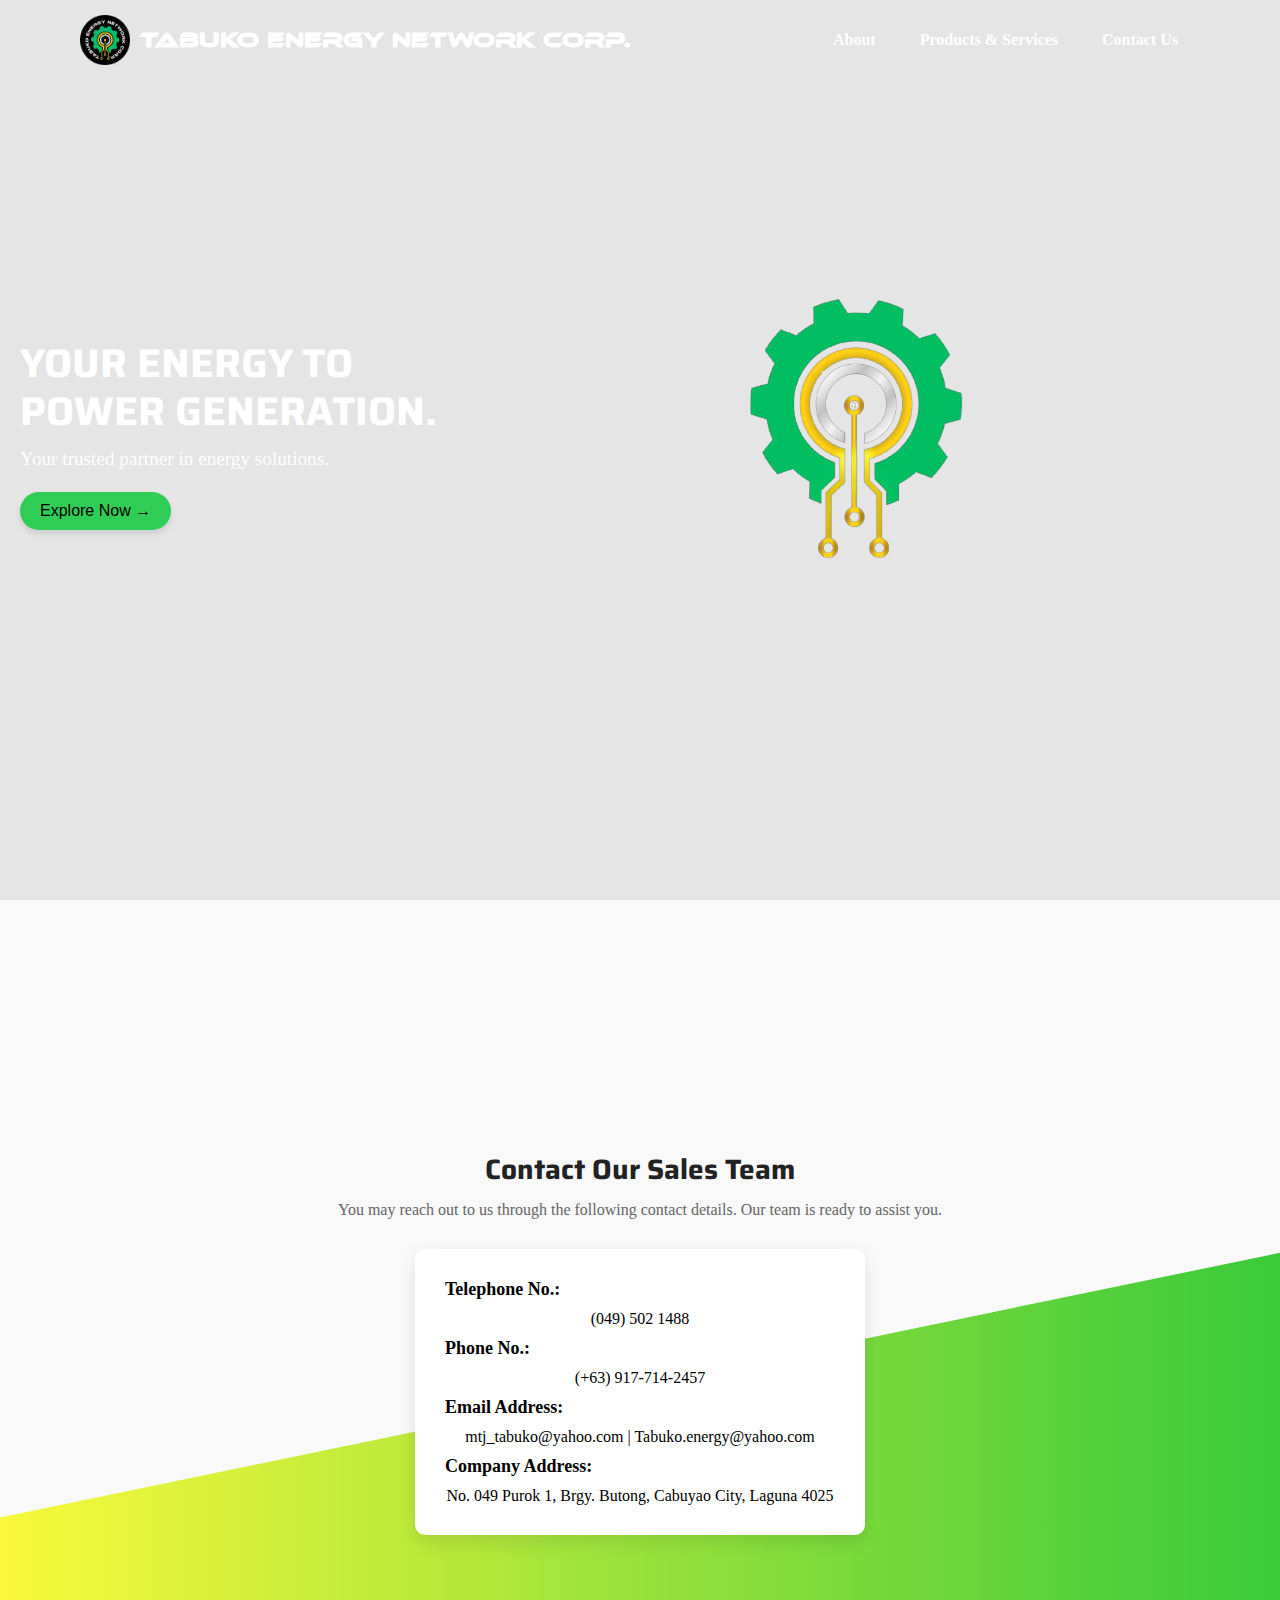
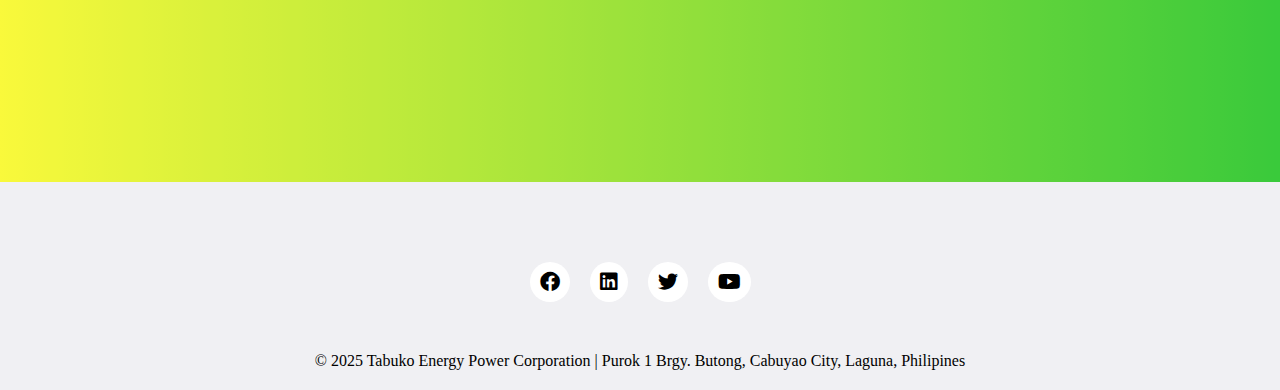
<file: ContactUs.html>
<!DOCTYPE html>
<html lang="en">
<head>
    <meta charset="UTF-8">
    <meta name="viewport" content="width=device-width, initial-scale=1.0">
    <title>Tabuko Energy Network Corp.</title>

    <!-- Favicon -->
    <link rel="icon" type="image/png" href="Images/Tabuko_logo-removebg-preview.png">
    
    <link rel="stylesheet" href="style.css">
    <link rel="stylesheet" href="https://cdnjs.cloudflare.com/ajax/libs/font-awesome/6.0.0-beta3/css/all.min.css">
    <link href="https://cdn.jsdelivr.net/npm/aos@2.3.4/dist/aos.css" rel="stylesheet">
    
    <!-- SEO Meta -->
    <meta name="description" content="Contact Tabuko Energy Network Corp. for sales and service inquiries.">
    <meta name="robots" content="index,follow">
    <link rel="canonical" href="/ContactUs.html">
    <!-- Open Graph -->
    <meta property="og:type" content="website">
    <meta property="og:title" content="Contact Us | Tabuko Energy Network Corp.">
    <meta property="og:description" content="Reach our team for questions and support.">
    <meta property="og:url" content="/ContactUs.html">
    <meta property="og:image" content="/Images/Tabuko_logo-removebg-preview.png">
</head>
<body>


<!--NAVBAR CONTENT-->
    <nav class="navbar">
      <a class="navbar-logo" href="/index.html">
          <img src="./Images/Tabuko_logo-removebg-preview.png" alt="Company Logo" width="50" height="50">
          TABUKO ENERGY NETWORK CORP.
      </a>
      <!-- Desktop Navigation -->
      <div class="navbar-desktop">
        <div class="navbar-links">
          <ul>
            <li><a href="/About.html">About</a></li>
            <li><a href="/Products-and-Services.html">Products & Services</a></li>
            <li><a href="/ContactUs.html">Contact Us</a></li>
          </ul>
        </div>
        
      </div>
      
      <!-- Mobile Hamburger Menu -->
      <button class="hamburger" id="hamburger" aria-label="Toggle menu">
        <span class="hamburger-line"></span>
        <span class="hamburger-line"></span>
        <span class="hamburger-line"></span>
      </button>
      
      <!-- Mobile Menu Overlay -->
      <div class="mobile-menu" id="mobile-menu">
        <div class="mobile-menu-content">
          <nav class="mobile-nav">
            <li><a href="/About.html">About</a></li>
            <li><a href="/Products-and-Services.html">Products & Services</a></li>
            <li><a href="/ContactUs.html">Contact Us</a></li>
          </nav>
        </div>
      </div>
  </nav>

<!-- HEADER -->
<section class="header">
    <div class="container-header">
        <div class="hero-content">
            <h1>YOUR ENERGY TO <br>POWER GENERATION.</h1>
            <p>Your trusted partner in energy solutions.</p>
            <a href="/about.html" class="explore-button">Explore Now →</a>
        </div>
        <img src="Images/TENC Logo.png" alt="Energy Solutions">
    </div>
</section>

<!-- Contact Section -->
<section class="contact">
    <div class="content-wrapper">
        <h2 class="form-title">Contact Our Sales Team</h2>
        <p class="form-subtitle">
            You may reach out to us through the following contact details. Our team is ready to assist you.
        </p>
        <div class="form-box">
            <form class="form-container">
                <h1>Telephone No.:</h1>
                <p>(049) 502 1488</p>

                <h1>Phone No.:</h1>
                <p>(+63) 917-714-2457</p>

                <h1>Email Address:</h1>
                <p>mtj_tabuko@yahoo.com | Tabuko.energy@yahoo.com</p>

                <h1>Company Address:</h1>
                <p>No. 049 Purok 1, Brgy. Butong, Cabuyao City, Laguna 4025</p>

            </form>
        </div>
    </div>
</section>

<!-- Footer -->
<footer>
    <div class="footerContainer">
        <div class="socialIcons">
            <a href="https://www.facebook.com/TABUKOENERGY.net" target="_blank" rel="noopener noreferrer">
                <i class="fa-brands fa-facebook"></i>
            </a>
            <a href="https://www.linkedin.com/in/mario-javier-92481772/" target="_blank" rel="noopener noreferrer">
                <i class="fa-brands fa-linkedin"></i>
            </a>
            <a href="https://x.com/TabukoEnergy" target="_blank" rel="noopener noreferrer">
                <i class="fa-brands fa-twitter"></i>
            </a>
            <a href="https://www.youtube.com/@mariojavier9850" target="_blank" rel="noopener noreferrer">
                <i class="fa-brands fa-youtube"></i>
            </a>
        </div>
        
    </div>
    <div class="footerBottom">
        <p>&copy; 2025 Tabuko Energy Power Corporation | Purok 1 Brgy. Butong, Cabuyao City, Laguna, Philipines</p>
    </div>
</footer>

<!-- Link to external JavaScript file -->
<script src="script.js"></script>
<script src="https://cdn.jsdelivr.net/npm/aos@2.3.4/dist/aos.js"></script>

</body>
</html>
</file>
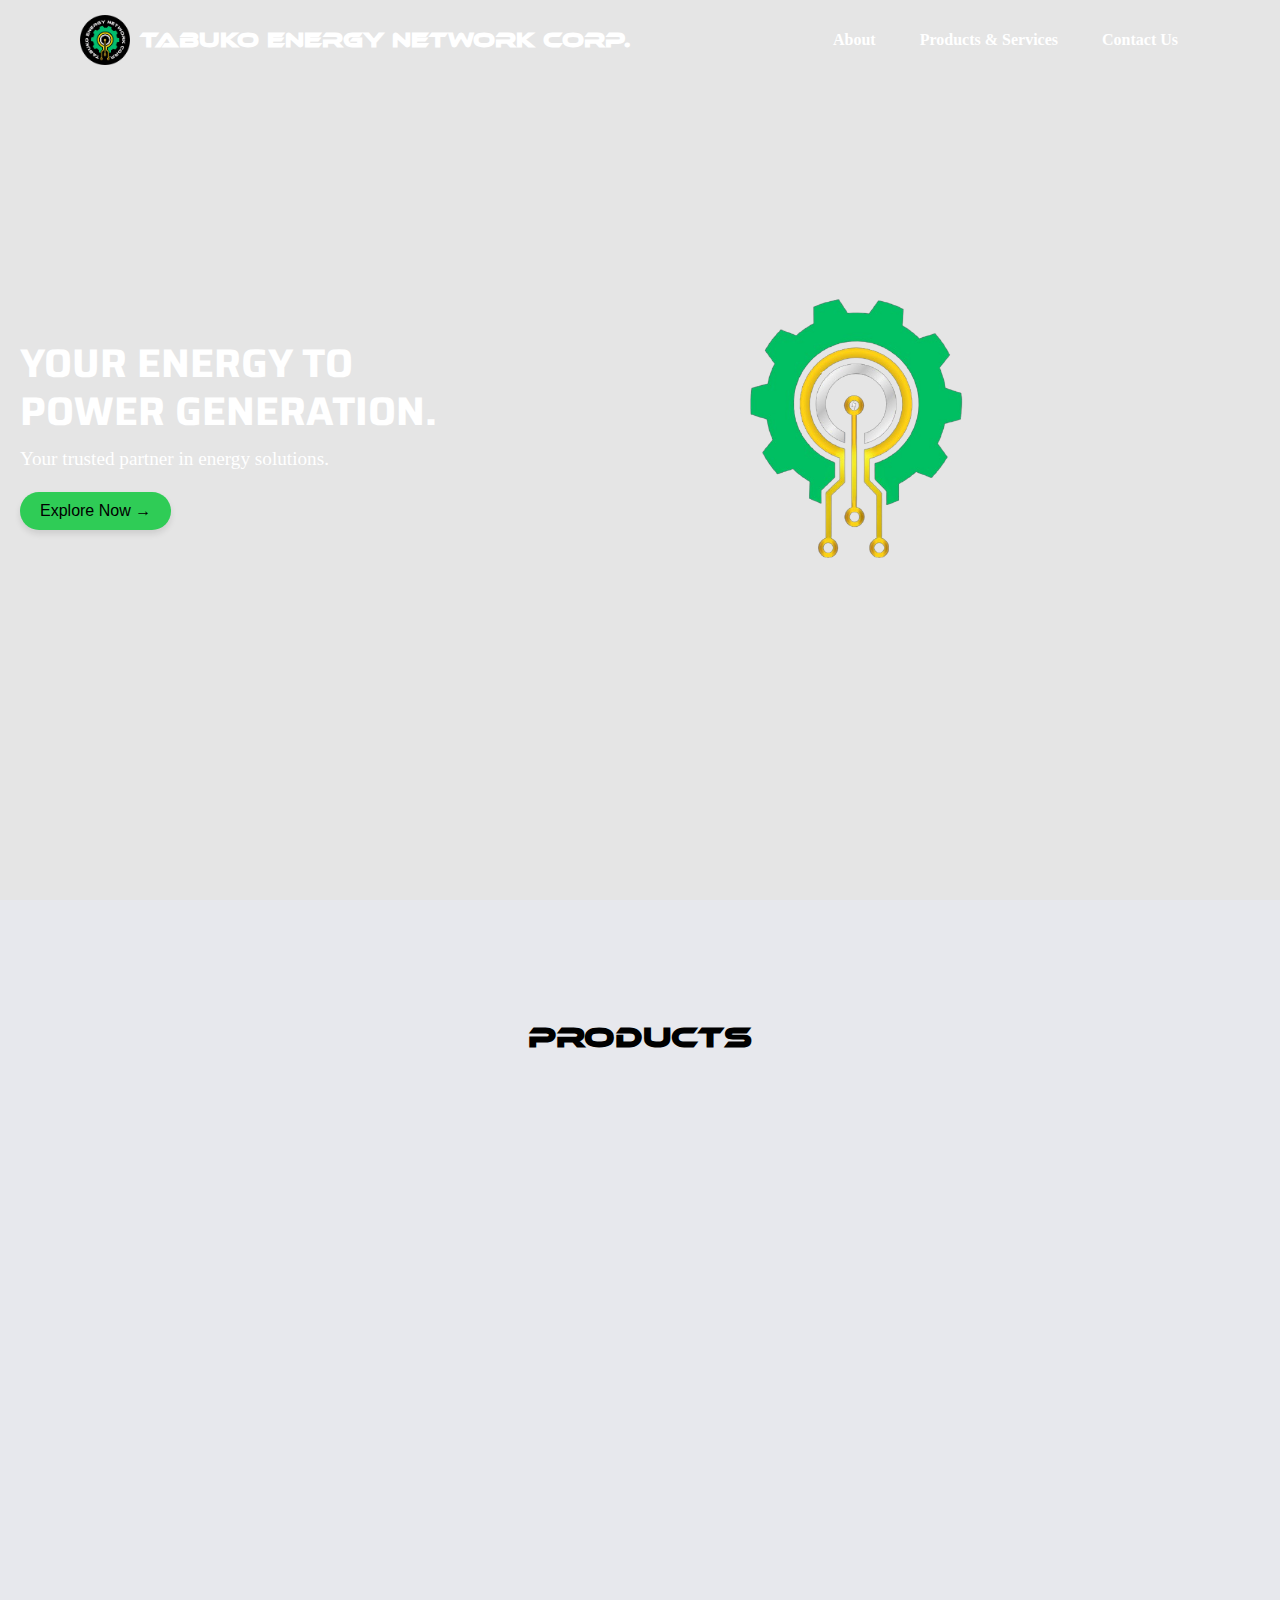
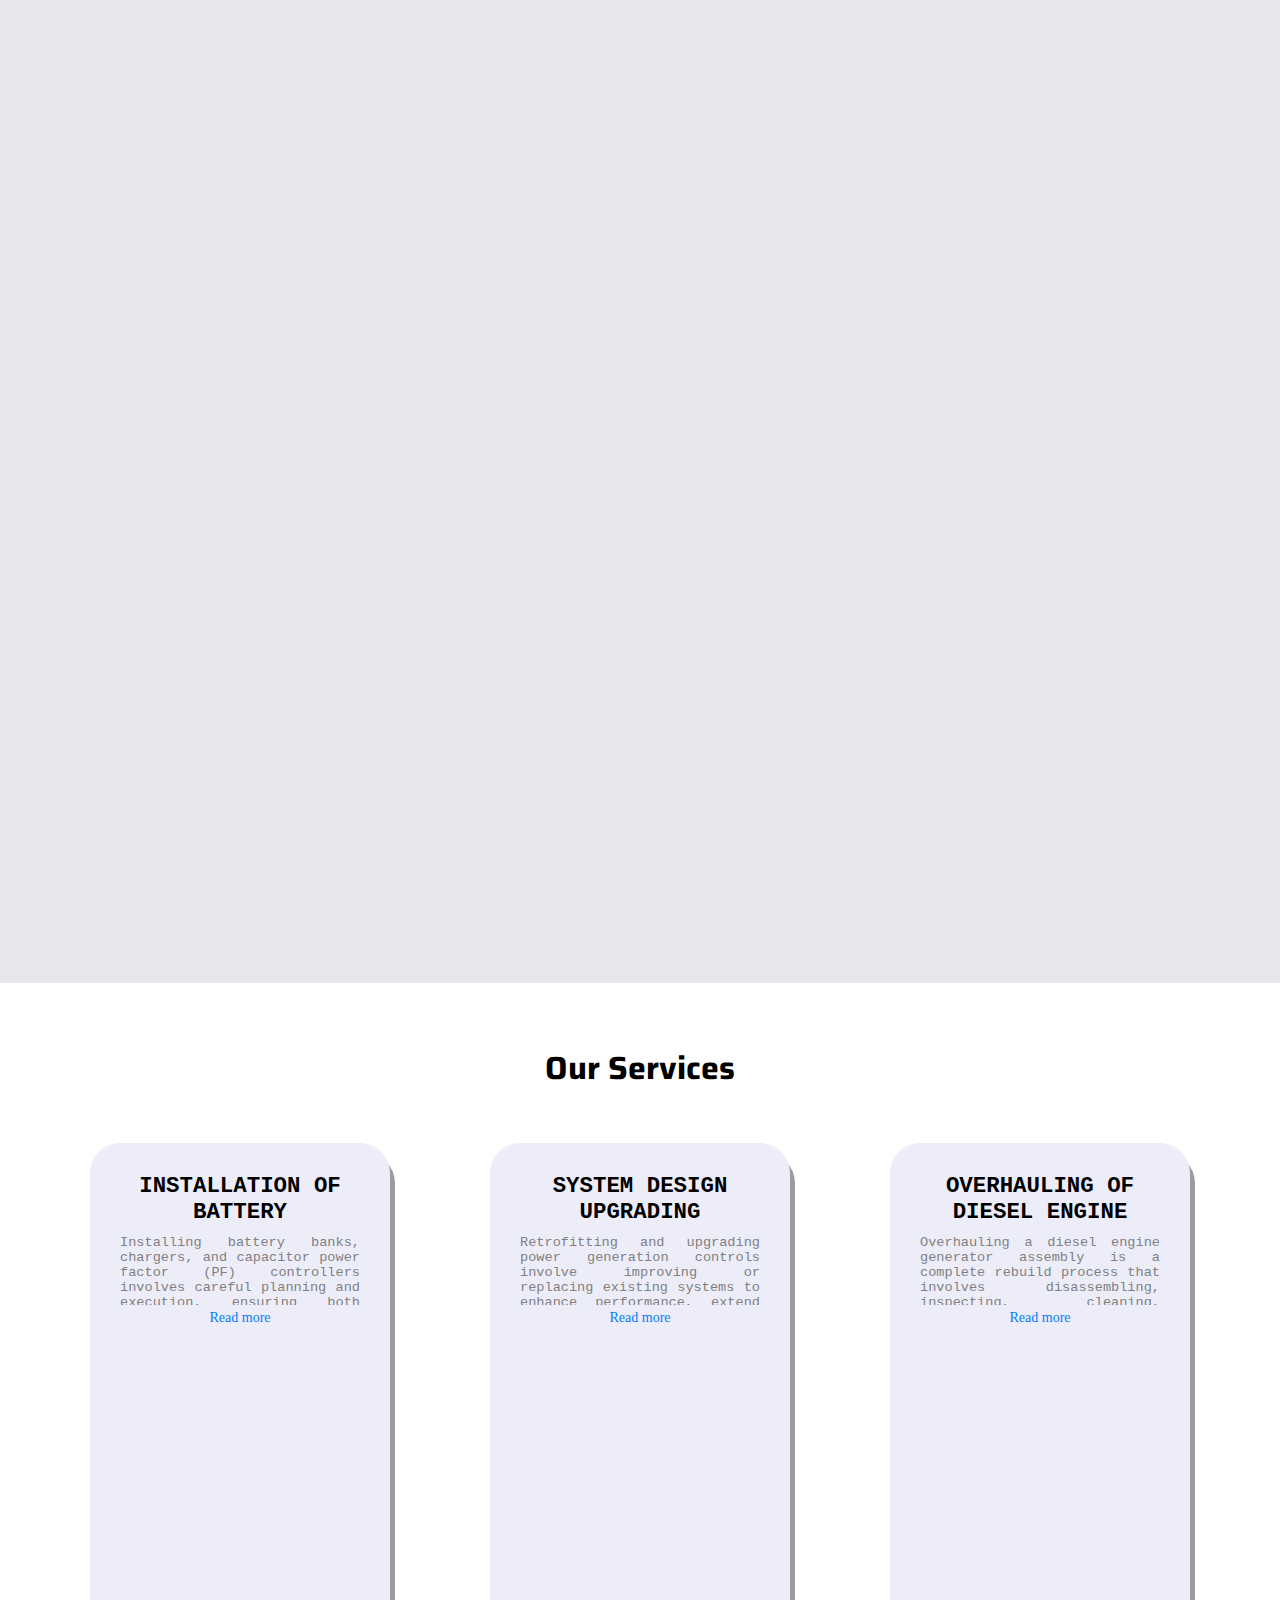
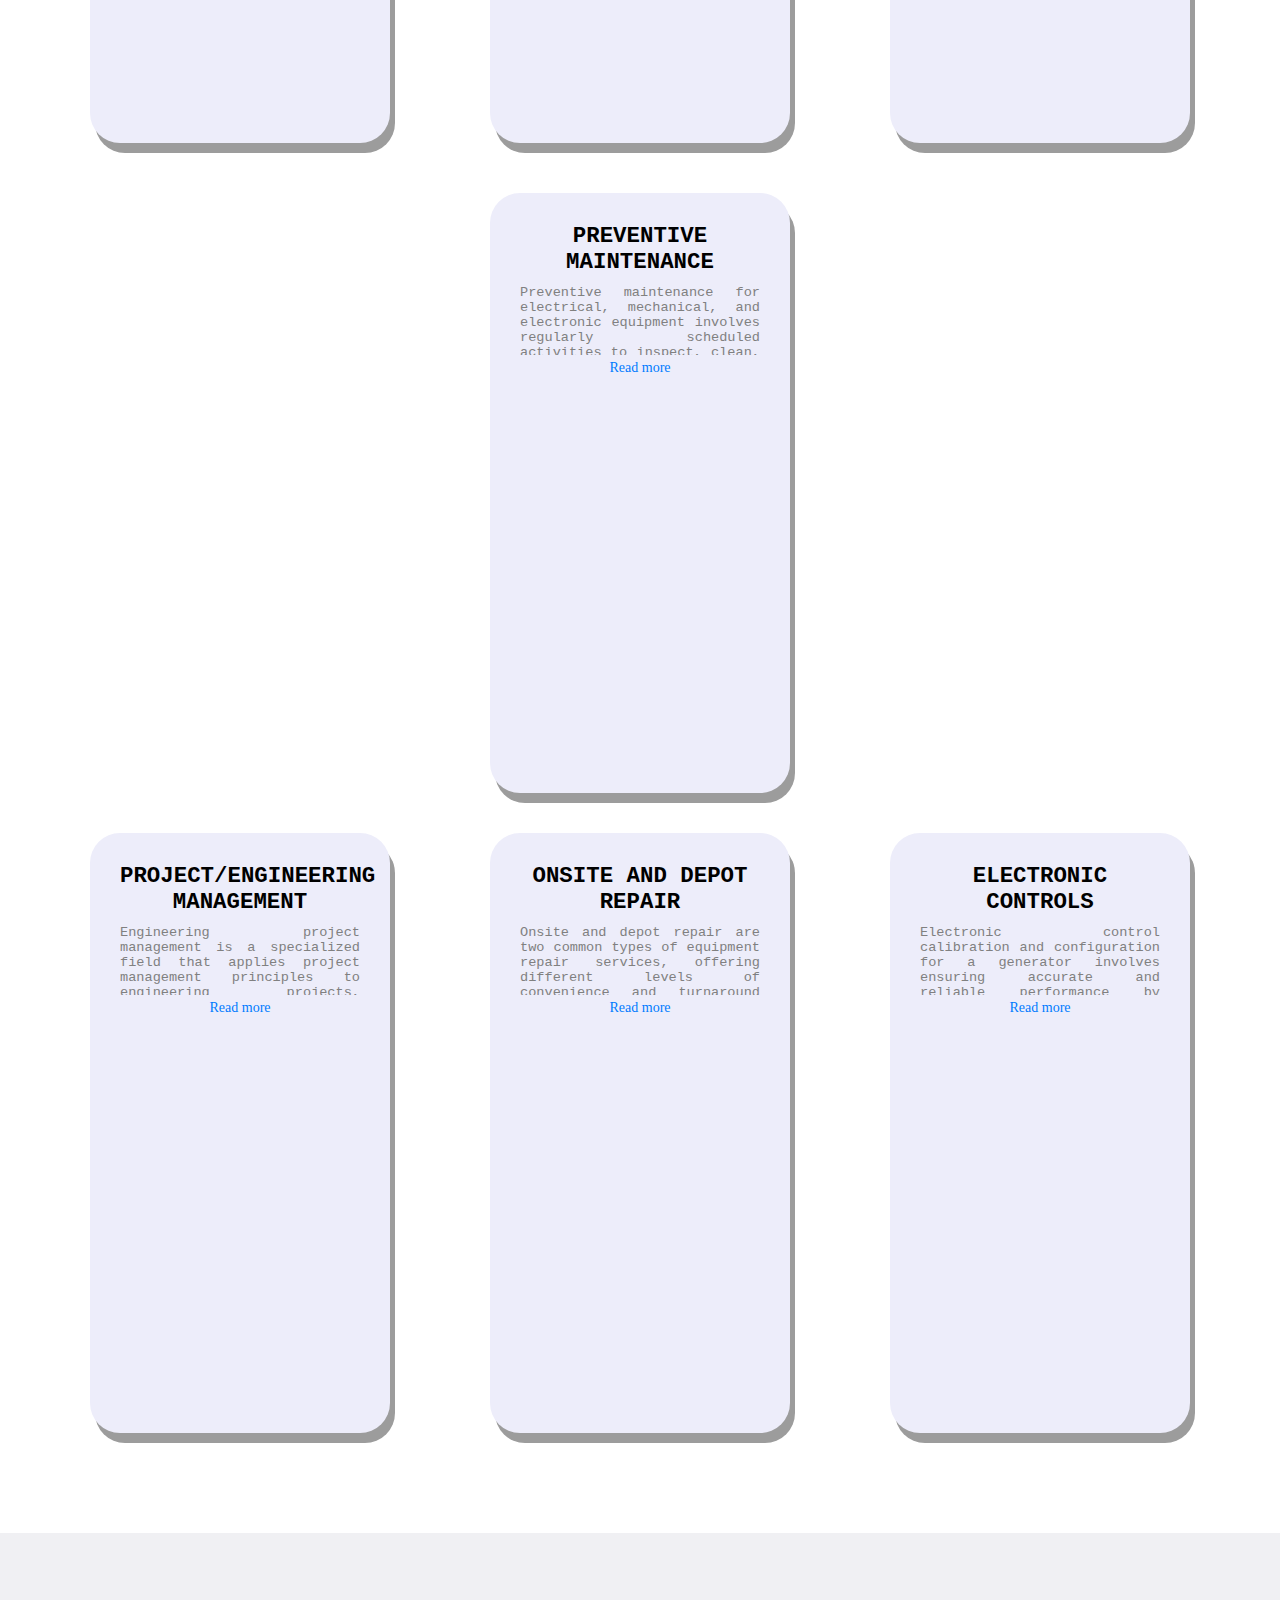
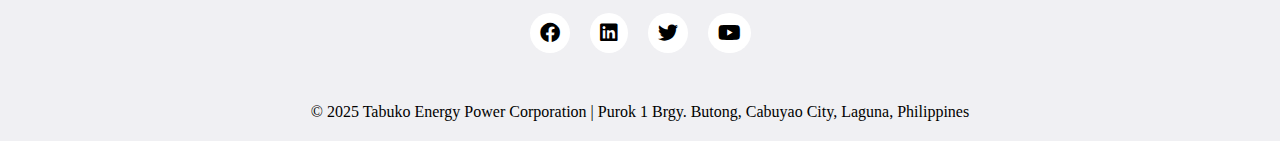
<file: Products-and-Services.html>
<!DOCTYPE html>
<html lang="en">
<head>
    <meta charset="UTF-8">
    <meta name="viewport" content="width=device-width, initial-scale=1.0">
    <title>Tabuko Energy Network Corp.</title>

    <!-- Favicon -->
    <link rel="icon" type="image/png" href="Images/Tabuko_logo-removebg-preview.png">
    
    <link rel="stylesheet" href="style.css">
    <link rel="stylesheet" href="https://cdnjs.cloudflare.com/ajax/libs/font-awesome/6.0.0-beta3/css/all.min.css">
    <link href="https://cdn.jsdelivr.net/npm/aos@2.3.4/dist/aos.css" rel="stylesheet">
    
    <!-- SEO Meta -->
    <meta name="description" content="Browse products from Tabuko Energy Network Corp.: genset controls, motors, chargers, and more.">
    <meta name="robots" content="index,follow">
    <link rel="canonical" href="/Products.html">
    <!-- Open Graph -->
    <meta property="og:type" content="website">
    <meta property="og:title" content="Products | Tabuko Energy Network Corp.">
    <meta property="og:description" content="Explore our catalog of power generation products and components.">
    <meta property="og:url" content="/Products.html">
    <meta property="og:image" content="/Images/Tabuko_logo-removebg-preview.png">
</head>
<body>


<!--NAVBAR CONTENT-->
    <nav class="navbar">
      <a class="navbar-logo" href="index.html">
          <img src="./Images/Tabuko_logo-removebg-preview.png" alt="Company Logo" width="50" height="50">
          TABUKO ENERGY NETWORK CORP.
      </a>
      <!-- Desktop Navigation -->
      <div class="navbar-desktop">
        <div class="navbar-links">
          <ul>
            <li><a href="/About.html">About</a></li>
            <li><a href="/Products-and-Services.html">Products & Services</a></li>
            <li><a href="/ContactUs.html">Contact Us</a></li>
          </ul>
        </div>
        
      </div>
      
      <!-- Mobile Hamburger Menu -->
      <button class="hamburger" id="hamburger" aria-label="Toggle menu">
        <span class="hamburger-line"></span>
        <span class="hamburger-line"></span>
        <span class="hamburger-line"></span>
      </button>
      
      <!-- Mobile Menu Overlay -->
      <div class="mobile-menu" id="mobile-menu">
        <div class="mobile-menu-content">
          <nav class="mobile-nav">
            <li><a href="/About.html">About</a></li>
            <li><a href="/Products-and-Services.html">Products & Services</a></li>
            <li><a href="/ContactUs.html">Contact Us</a></li>
          </nav>
        </div>
      </div>
  </nav>

<!-- HEADER -->
<section class="header">
    <div class="container-header">
        <div class="hero-content fade-in-left">
            <h1>YOUR ENERGY TO <br>POWER GENERATION.</h1>
            <p>Your trusted partner in energy solutions.</p>
            <a href="/about.html" class="explore-button">Explore Now →</a>
        </div>
        <img src="Images/TENC Logo.png" alt="Energy Solutions" class="fade-in-right">
    </div>
</section>

    <!-- Products Section -->

    <section class="product-section">
        <h2 class="section-title">PRODUCTS</h2>
    
        <div class="filter-container fade-in">
            <button class="filter-btn active" data-target="all">All</button>
            <button class="filter-btn" data-target="barcol-air">BARCOL-AIR</button>
            <button class="filter-btn" data-target="t-t-electric">T-T ELECTRIC</button>
            <button class="filter-btn" data-target="dse">DSE</button>
            <button class="filter-btn" data-target="pmi">PMI</button>
        </div>
        
        <section id="products">
            <div class="product-grid fade-in">
                <!-- Barcol-Air -->
                <div class="product-card" data-category="barcol-air">
                    <img src="Images/EG3000XT.png" alt="BARCOL-AIR Product" class="product-image zoomable" />
                    <p class="product-name">Woodward Easygen 3000 XT</p>
                    <div class="product-description-container">
                        <p class="product-description">
                            The Woodward easYgen-3000XT series are control units designed for managing engine-generator systems in various applications like cogeneration, standby power, automatic mains failure (AMF), peak shaving, and distributed generation. They offer features for both islanded and mains-parallel operations, including engine control, generator protection, and mains protection. The controllers are also designed for ease of use and customization, with standardized software that can be tailored for specific applications. 
                        </p>
                    </div>
                    <button class="read-more-btn">Read more</button>
                </div>

                <div class="product-card" data-category="barcol-air">
                    <img src="Images/EasyGen-2000.png" alt="BARCOL-AIR Product" class="product-image zoomable" />
                    <p class="product-name">Woodward Easygen 2000 Series</p>
                    <div class="product-description-container">
                        <p class="product-description">
                            The easYgen-2000 Series is a compact, affordable genset control and protection package for load sharing up to 16 gensets in island operation, or parallel operation of a single unit with a utility. Its integrated load dependent start/stop programming allows you to define how gensets are brought on- and off-line to support changing load demands. It equally works with a mix of different sized engines, so you can maintain the spinning reserve you need while optimizing fuel efficiency.
                        </p>
                    </div>
                    <button class="read-more-btn">Read more</button>
                </div>

                <div class="product-card" data-category="barcol-air">
                    <img src="Images/Batter-Charger.png" alt="BARCOL-AIR Product" class="product-image zoomable" />
                    <p class="product-name">BAE Intelligent Battery Recharger CBI2410A</p>
                    <div class="product-description-container">
                        <p class="product-description">
                            In a world increasingly dependent on portable electronic devices, the need for efficient and reliable battery rechargers has never been greater. From smartphones and laptops to electric vehicles and renewable energy storage systems, batteries are integral to modern life. The BAE Intelligent Battery Recharger is poised to meet this demand with its cutting-edge features and smart technology.
                        </p>
                    </div>
                    <button class="read-more-btn">Read more</button>
                </div>

                <div class="product-card" data-category="barcol-air">
                    <img src="Images/EasyGen-1000.png" alt="BARCOL-AIR Product" class="product-image zoomable" />
                    <p class="product-name">Woodward Easygen 1000 Series</p>
                    <div class="product-description-container">
                        <p class="product-description">
                            The Woodward easYgen-1000 Series is a compact AMF (Automatic Mains Failure) genset controller designed for single-generator sets used in critical standby or prime power applications. It features algorithms and logic for starting, stopping, controlling, and protecting the generator set, along with communication interfaces for automatic changeover, circuit breaker operation, and mains supply monitoring. The controller offers various operational modes (auto, stop, manual) and supports different Electronic Control Unit (ECU) types.
                        </p>
                    </div>
                    <button class="read-more-btn">Read more</button>
                </div>

                <div class="product-card" data-category="barcol-air">
                    <img src="Images/DTSC-200 ATS.png" alt="BARCOL-AIR Product" class="product-image zoomable" />
                    <p class="product-name">Woodward DTSC-200 ATS Control</p>
                    <div class="product-description-container">
                        <p class="product-description">
                            The Woodward DTSC-200 ATS controller is a flexible digital control unit designed for seamlessly switching electrical power between multiple sources, according to Woodward and EPG Controls. It supports various transfer types (open, delayed, closed) and can be configured for diverse ATS applications like Main-Gen, Gen-Gen, or Main-Main systems. The controller also includes features like sync-check for smooth transfers, transfer inhibit, and load shed/restore options. 
                        </p>
                    </div>
                    <button class="read-more-btn">Read more</button>
                </div>
                
                <!--Lightbox Overlay-->
                <div id="lightbox" class="lightbox">
                    <span class="close-lightbox">&times;</span>
                    <img class="lightbox-content" id="lightbox-img">
                </div>

                <!--T-T Electric -->
                <div class="product-card" data-category="t-t-electric">
                    <img src="Images/LAK-2000.png" alt="t-t Product" class="product-image zoomable" />
                    <p class="product-name">DC Motor LAK 2000 Range</p>
                    <div class="product-description-container">
                        <p class="product-description">
                            The LAK 2000 range of DC motors from T-T Electric includes fully laminated, 2-pole motors, specifically the LAK 2080-2132 series. These motors are designed for high armature voltages as standard and offer high mechanical and electrical flexibility. They are known for their good commutation, low brush wear, and high thermal time constant.
                        </p>
                    </div>
                    <button class="read-more-btn">Read more</button>
                </div>

                <div class="product-card" data-category="t-t-electric">
                    <img src="Images/DMP 112-180.png" alt="t-t Product" class="product-image zoomable" />
                    <p class="product-name">DC Motor DMP 112-180 Range</p>
                    <div class="product-description-container">
                        <p class="product-description">
                            The DMP 112-180 range of DC motors are available in both 2 and 4 pole configurations, offering frame sizes from 112 to 180, and output power up to 250 kW (335 HP). They are known for being fully laminated and having a square frame design.
                        </p>
                    </div>
                    <button class="read-more-btn">Read more</button>
                </div>

                <div class="product-card" data-category="t-t-electric">
                    <img src="Images/LAK 6000.png" alt="t-t Product" class="product-image zoomable" />
                    <p class="product-name">DC Motor LAK 6000 Range</p>
                    <div class="product-description-container">
                        <p class="product-description">
                            The LAK 6000 series of DC motors, offered by T-T Electric, features 6 poles and frame sizes of 315 and 400, with outputs ranging up to 1120 kW (1500 HP). These motors are fully laminated and offer a wide range of accessories and mountings. 
                        </p>
                    </div>
                    <button class="read-more-btn">Read more</button>
                </div>

                <div class="product-card" data-category="t-t-electric">
                    <img src="Images/AMP-112-335.png" alt="t-t Product" class="product-image zoomable" />
                    <p class="product-name">AC Motor AMP-112-355 Range</p>
                    <div class="product-description-container">
                        <p class="product-description">
                            The T-T Electric AMP 112-355 range comprises high-performance AC motors engineered for variable speed drive applications. These asynchronous motors are designed to deliver dynamic performance comparable to DC motors, making them suitable for various industrial settings. 
                        </p>
                    </div>
                    <button class="read-more-btn">Read more</button>
                </div>

                <div class="product-card" data-category="t-t-electric">
                    <img src="Images/AMS 71-132.png" alt="t-t Product" class="product-image zoomable" />
                    <p class="product-name">AC Motor AMS-71-132 Range</p>
                    <div class="product-description-container">
                        <p class="product-description">
                            The T-T Electric AMS 71-132 range comprises compact, high-performance asynchronous AC motors designed for variable speed drive applications. These motors are engineered to deliver dynamic performance comparable to DC motors, making them suitable for a wide array of industrial uses.
                        </p> 
                    </div>
                    <button class="read-more-btn">Read more</button>
                </div>

                <div class="product-card" data-category="t-t-electric">
                    <img src="Images/HMP 250mm.png" alt="t-t Product" class="product-image zoomable" />
                    <p class="product-name">AC Motor HMP 250mm Range</p>
                    <div class="product-description-container">
                        <p class="product-description">
                            The HMP 250mm range motor from T-T Electric is a high-performance AC motor designed for demanding industrial applications requiring variable speed control and robust mechanical characteristics. It is part of T-T Electric’s square-frame asynchronous motor series, engineered to deliver dynamic performance comparable to traditional DC motors, making it suitable for both new installations and retrofit projects. 
                        </p> 
                    </div>
                    <button class="read-more-btn">Read more</button>
                </div>
                
                <!--Lightbox Overlay-->
                <div id="lightbox" class="lightbox">
                    <span class="close-lightbox">&times;</span>
                    <img class="lightbox-content" id="lightbox-img">
                </div>


                <!--DSE -->
                <div class="product-card" data-category="dse">
                    <img src="Images/DSE7320.png" alt="DSE Product" class="product-image zoomable" />
                    <p class="product-name">DSE7320 MKII</p>
                    <div class="product-description-container">
                        <p class="product-description">
                            The DSE7320 MKII is a powerful, next-generation genset control module designed for single diesel or gas generator applications. It features a Dual Core processor, extended memory, and data logging, offering faster processing and increased functionality. The module monitors various engine parameters and displays information on a back-lit LCD screen, LEDs, remote PCs, and via SMS text alerts.  
                        </p>
                    </div>
                    <button class="read-more-btn">Read more</button>
                </div>

                <div class="product-card" data-category="dse">
                    <img src="Images/DSE8610.png" alt="DSE Product" class="product-image zoomable" />
                    <p class="product-name">DSE8610 MKII</p>
                    <div class="product-description-container">
                        <p class="product-description">
                            The DSE8610 MKII is a sophisticated control module designed for complex load sharing and synchronizing generator applications, particularly those involving multiple generators or grid-tied systems. It handles advanced features like synchronizing up to 32 generators, both electronic and non-electronic, and provides comprehensive monitoring, metering, and protection features. The DSE8610 MKII also offers various communication and system expansion options, including remote monitoring capabilities.  
                        </p>
                    </div>
                    <button class="read-more-btn">Read more</button>
                </div>
                
                <!--Lightbox Overlay-->
                <div id="lightbox" class="lightbox">
                    <span class="close-lightbox">&times;</span>
                    <img class="lightbox-content" id="lightbox-img">
                </div>



                <!--PMI -->
                <div class="product-card" data-category="pmi">
                    <img src="Images/DC-Battery-Charger.png" alt="DSE Product" class="product-image zoomable" />
                    <p class="product-name">DC Battery Charger AC/DC</p>
                    <div class="product-description-container">
                        <p class="product-description">
                            A DC battery charger that supports both AC/DC input and communication via Modbus protocol with RS485 and TCP/IP ports is a common solution for industrial applications requiring reliable power and data exchange. These chargers convert AC power to DC and can be used to charge batteries while simultaneously providing DC power to loads. The Modbus communication allows for monitoring, control, and remote management of the charger.  
                        </p>
                    </div>
                    <button class="read-more-btn">Read more</button>
                </div>
                
                <!--Lightbox Overlay-->
                <div id="lightbox" class="lightbox">
                    <span class="close-lightbox">&times;</span>
                    <img class="lightbox-content" id="lightbox-img">
                </div>
            </div>
        </section>
    </section>

    <!-- Services Section -->
  <section class="services-section">
    <h1>Our Services</h1>

    <div class="services-row">
        <div class="service">
            <h2>installation of battery</h2>
            <div class="product-description-container">
                <p class="product-description">
                    Installing battery banks, chargers, and capacitor power factor (PF) controllers involves careful planning and execution, ensuring both safety and optimal performance. Battery banks require proper assembly, charging procedures, and safety precautions during operation, while capacitor banks necessitate correct placement, grounding, and isolation for effective power factor correction.   
                </p>
            </div>
            <button class="read-more-btn">Read more</button>
        </div>

        <div class="service">
            <h2>System design upgrading</h2>
            <div class="product-description-container">
                <p class="product-description">
                    Retrofitting and upgrading power generation controls involve improving or replacing existing systems to enhance performance, extend lifespan, and address evolving needs. This can include adding new features, updating software, or replacing hardware. Retrofitting focuses on making modifications to existing systems, while upgrading often involves a more complete replacement with newer technology.    
                </p>
            </div>
            <button class="read-more-btn">Read more</button>
        </div>

        <div class="service">
            <h2>overhauling of diesel engine</h2>
            <div class="product-description-container">
                <p class="product-description">
                    Overhauling a diesel engine generator assembly is a complete rebuild process that involves disassembling, inspecting, cleaning, repairing, and replacing worn or damaged components. This procedure aims to restore the engine to its optimal operating condition or enhance its performance.     
                </p>
            </div>
            <button class="read-more-btn">Read more</button>
        </div>

        <div class="service">
            <h2>preventive maintenance</h2>
            <div class="product-description-container">
                <p class="product-description">
                    Preventive maintenance for electrical, mechanical, and electronic equipment involves regularly scheduled activities to inspect, clean, lubricate, and replace parts to prevent failures and maintain optimal performance. This proactive approach helps to identify potential issues early on and address them before they escalate into costly repairs or downtime.      
                </p>
            </div>
            <button class="read-more-btn">Read more</button>
        </div>
    </div>

    <div class="services-row">
        <div class="service">
            <h2>Project/engineering management</h2>
            <div class="product-description-container">
                <p class="product-description">
                    Engineering project management is a specialized field that applies project management principles to engineering projects, ensuring successful completion within time, cost, and quality constraints. It combines technical engineering knowledge with project management techniques to plan, execute, monitor, and control projects, often involving the development of new products, technologies, or processes.       
                </p>
            </div>
            <button class="read-more-btn">Read more</button>
        </div>

        <div class="service">
            <h2>Onsite and depot repair</h2>
            <div class="product-description-container">
                <p class="product-description">
                    Onsite and depot repair are two common types of equipment repair services, offering different levels of convenience and turnaround time. Onsite repair means a technician comes to your location to fix the problem, while depot repair requires you to send the equipment to a designated service center.        
                </p>
            </div>
            <button class="read-more-btn">Read more</button>
        </div>

        <div class="service">
            <h2>electronic controls</h2>
            <div class="product-description-container">
                <p class="product-description">
                    Electronic control calibration and configuration for a generator involves ensuring accurate and reliable performance by adjusting parameters within the generator's control system. This process typically includes verifying and fine-tuning settings like voltage, frequency, and other operational parameters to match specifications and ensure proper functioning.        
                </p>
            </div>
            <button class="read-more-btn">Read more</button>
        </div>
    </div>
  </section>

<!-- Footer -->
<footer>
    <div class="footerContainer">
        <div class="socialIcons">
            <a href="https://www.facebook.com/TABUKOENERGY.net" target="_blank" rel="noopener noreferrer">
                <i class="fa-brands fa-facebook"></i>
            </a>
            <a href="https://www.linkedin.com/in/mario-javier-92481772/" target="_blank" rel="noopener noreferrer">
                <i class="fa-brands fa-linkedin"></i>
            </a>
            <a href="https://x.com/TabukoEnergy" target="_blank" rel="noopener noreferrer">
                <i class="fa-brands fa-twitter"></i>
            </a>
            <a href="https://www.youtube.com/@mariojavier9850" target="_blank" rel="noopener noreferrer">
                <i class="fa-brands fa-youtube"></i>
            </a>
        </div>
        
    </div>
    <div class="footerBottom">
        <p>&copy; 2025 Tabuko Energy Power Corporation | Purok 1 Brgy. Butong, Cabuyao City, Laguna, Philippines</p>
    </div>
</footer>

<!-- Link to external JavaScript file -->
<script src="script.js"></script>
<script src="https://cdn.jsdelivr.net/npm/aos@2.3.4/dist/aos.js"></script>

</body>
</html>
</file>
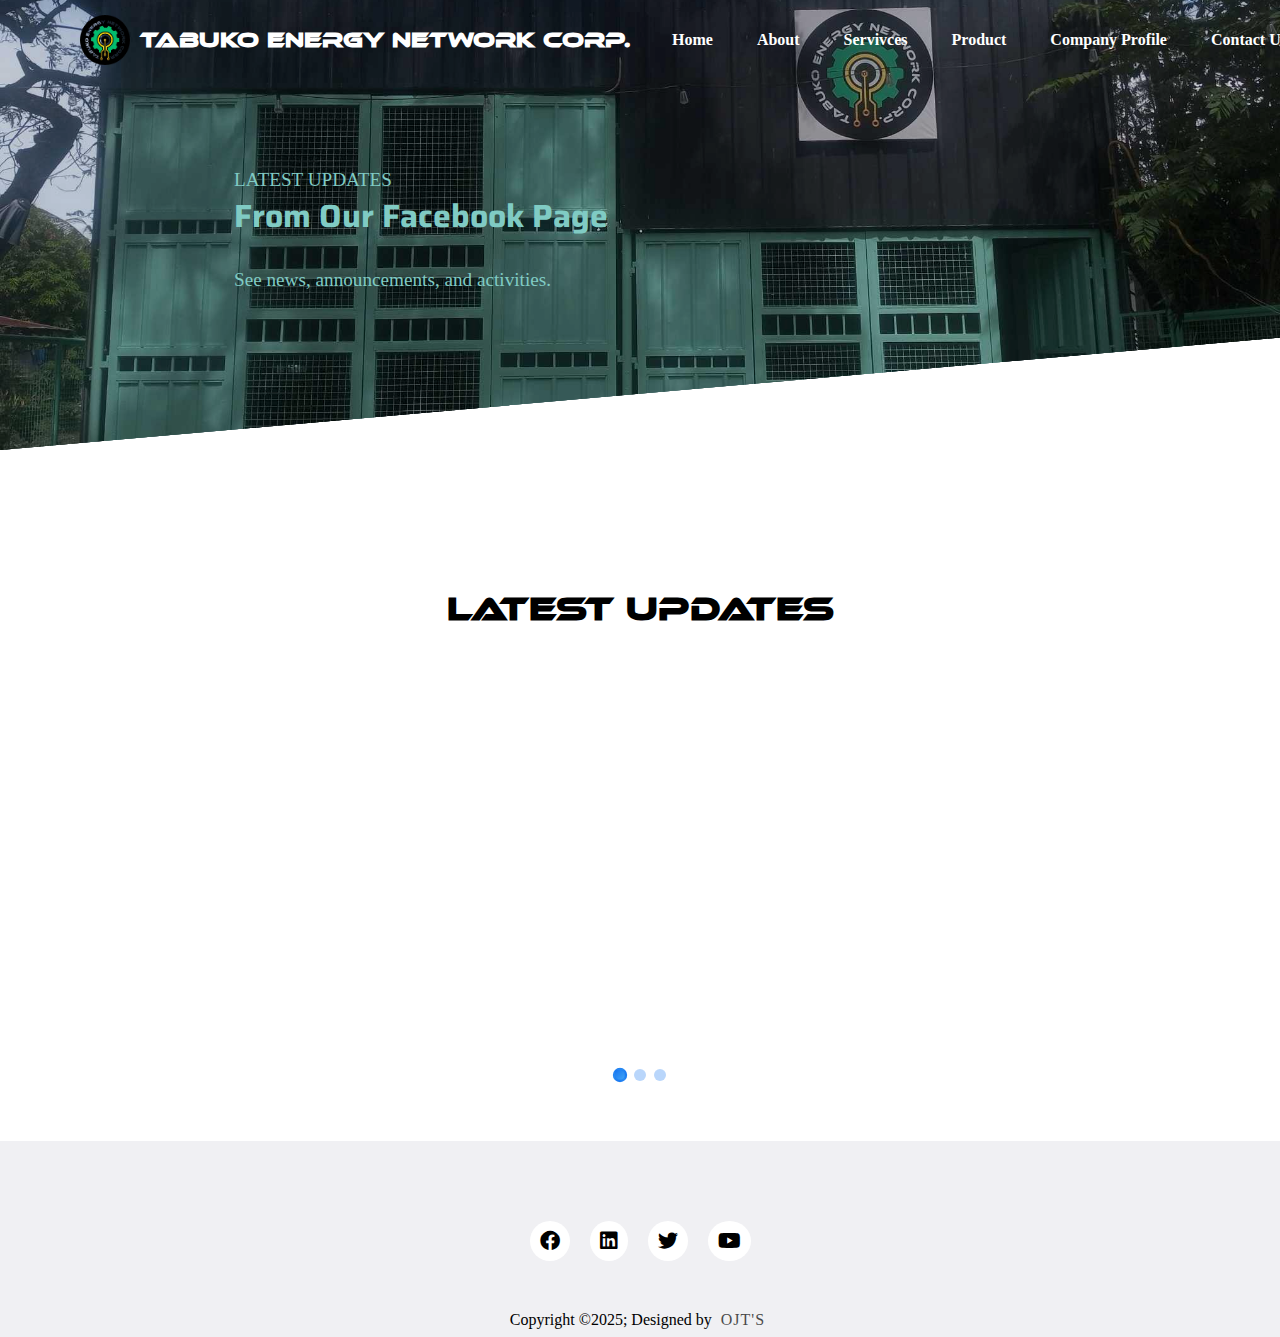
<file: Updates.html>
<!DOCTYPE html>
<html lang="en">
<head>
  <meta charset="UTF-8">
  <meta name="viewport" content="width=device-width, initial-scale=1.0">
  <title>Updates | Tabuko Energy Network Corp.</title>

  <!-- Favicon -->
  <link rel="icon" type="image/png" href="./Images/Tabuko_logo-removebg-preview.png">

  <!-- Styles -->
  <link rel="stylesheet" href="style.css">
  <link rel="stylesheet" href="https://cdnjs.cloudflare.com/ajax/libs/font-awesome/6.0.0-beta3/css/all.min.css">
  <link href="https://cdn.jsdelivr.net/npm/aos@2.3.4/dist/aos.css" rel="stylesheet">
  
  <!-- SEO Meta -->
  <meta name="description" content="Latest updates and announcements from Tabuko Energy Network Corp.">
  <meta name="robots" content="index,follow">
  <link rel="canonical" href="/Updates.html">
  <!-- Open Graph -->
  <meta property="og:type" content="website">
  <meta property="og:title" content="Updates | Tabuko Energy Network Corp.">
  <meta property="og:description" content="News, activities, and announcements.">
  <meta property="og:url" content="/Updates.html">
  <meta property="og:image" content="/Images/Tabuko_logo-removebg-preview.png">

  <style>
    /* Clean updates section */
    .updates-section {
      background: #ffffff;
      padding: 60px 0;
      color: #000;
      text-align: center;
    }

    .updates-section h2 {
      font-size: 2rem;
      margin-bottom: 24px;
      font-weight: 700;
    }

    /* Loading animation */
    .loader {
      border: 6px solid #f3f3f3;
      border-top: 6px solid #ddd;
      border-right: 6px solid #bbb;
      border-bottom: 6px solid #999;
      border-radius: 50%;
      width: 60px;
      height: 60px;
      animation: spin 1s linear infinite;
      margin: 0 auto 20px auto;
    }

    @keyframes spin {
      0% { transform: rotate(0deg); }
      100% { transform: rotate(360deg); }
    }
  </style>
</head>
<body>

  <!-- NAVBAR -->
  <nav class="navbar">
    <a class="navbar-logo" href="#">
      <img src="./Images/Tabuko_logo-removebg-preview.png" alt="Company Logo" width="50" height="50">
      TABUKO ENERGY NETWORK CORP.
    </a>
    <!-- Desktop Navigation -->
    <div class="navbar-desktop">
      <div class="navbar-links">
        <ul>
          <li><a href="/index.html">Home</a></li>
          <li><a href="/about.html">About</a></li>
          <li><a href="/Services.html">Servivces</a></li>
          <li><a href="/Products.html">Product</a></li>
          <li><a href="/CompanyProfile/">Company Profile</a></li>
          <li><a href="/ContactUs.html">Contact Us!</a></li>
        </ul>
      </div>
      
    </div>
    
    <!-- Mobile Hamburger Menu -->
    <button class="hamburger" id="hamburger" aria-label="Toggle menu">
      <span class="hamburger-line"></span>
      <span class="hamburger-line"></span>
      <span class="hamburger-line"></span>
    </button>
    
    <!-- Mobile Menu Overlay -->
    <div class="mobile-menu" id="mobile-menu">
      <div class="mobile-menu-content">
        <nav class="mobile-nav">
          <a href="/index.html" class="mobile-nav-link">Home</a>
          <a href="/about.html" class="mobile-nav-link">About</a>
          <a href="/Services.html" class="mobile-nav-link">Servivces</a>
          <a href="/Products.html" class="mobile-nav-link">Product</a>
          <a href="/CompanyProfile/" class="mobile-nav-link">Company Profile</a>
          <a href="/ContactUs.html" class="mobile-nav-link">Contact Us!</a>
        </nav>
      </div>
    </div>
  </nav>

  <!-- HEADER -->
  <section class="header-about">
    <div class="container-about">
      <div class="hero-content-about">
        <p>LATEST UPDATES</p>
        <h1>From Our Facebook Page</h1>
        <br>
        <p>See news, announcements, and activities.</p>
      </div>
    </div>
  </section>

  <!-- UPDATES SECTION -->
  <section class="updates-section fade-in" data-aos="fade-up">
    <div class="content-wrapper" style="max-width: 1400px; margin: 0 auto; padding: 0 2rem;">
      <h2 class="section-title">Latest Updates</h2>
      <div class="loader" id="loader"></div>
      <div class="carousel-container">
        <div id="updates-feed" class="updates-grid"></div>
      </div>
      <div class="carousel-indicators" id="carouselIndicators"></div>
    </div>
  </section>

  <!-- FOOTER -->
  <footer>
    <div class="footerContainer">
      <div class="socialIcons">
        <a href="https://www.facebook.com/TABUKOENERGY.net" target="_blank"><i class="fa-brands fa-facebook"></i></a>
        <a href="https://www.linkedin.com/in/mario-javier-92481772/" target="_blank"><i class="fa-brands fa-linkedin"></i></a>
        <a href="https://x.com/TabukoEnergy" target="_blank"><i class="fa-brands fa-twitter"></i></a>
        <a href="https://www.youtube.com/@mariojavier9850" target="_blank"><i class="fa-brands fa-youtube"></i></a>
      </div>
    </div>
    <div class="footerBottom">
      <p>Copyright &copy;2025; Designed by <span class="designer">OJT's</span></p>
    </div>
  </footer>

  <!-- SCRIPTS -->
  <script src="script.js"></script>
  <script src="https://cdn.jsdelivr.net/npm/aos@2.3.4/dist/aos.js"></script>
  <script>
    AOS.init();
    window.addEventListener('load', () => {
      document.getElementById('loader').style.display = 'none';
    });
  </script>

  <!-- Facebook SDK not needed for clean cards -->
</body>
</html>
</file>
<file: style.css>
/* Updates page - Traditional Carousel */
.carousel-container {
    position: relative;
    max-width: 1200px;
    margin: 0 auto;
    padding: 0 1rem;
    overflow: hidden;
}

/* Responsive breakpoints for carousel container */
@media (max-width: 1200px) {
    .carousel-container {
        max-width: 100%;
        padding: 0 0.8rem;
    }
}

@media (max-width: 992px) {
    .carousel-container {
        padding: 0 0.6rem;
    }
}

@media (max-width: 768px) {
    .carousel-container {
        padding: 0 0.4rem;
    }
}

@media (max-width: 576px) {
    .carousel-container {
        padding: 0 0.2rem;
    }
}

.updates-grid {
    display: flex;
    flex-direction: row;
    gap: 1rem;
    padding: 1rem 0;
    position: relative;
    transition: transform 1.2s cubic-bezier(0.25, 0.46, 0.45, 0.94);
    will-change: transform;
    transform-style: preserve-3d;
    overflow: visible;
    width: max-content;
}

/* Responsive breakpoints for updates grid */
@media (max-width: 1200px) {
    .updates-grid {
        gap: 0.8rem;
        padding: 0.8rem 0;
    }
}

@media (max-width: 992px) {
    .updates-grid {
        gap: 0.6rem;
        padding: 0.6rem 0;
    }
}

@media (max-width: 768px) {
    .updates-grid {
        gap: 0.4rem;
        padding: 0.4rem 0;
    }
}

@media (max-width: 576px) {
    .updates-grid {
        gap: 0.3rem;
        padding: 0.3rem 0;
    }
}

/* Carousel slide animation */
.carousel-slide {
    animation: slideIn 0.6s ease-out forwards;
    opacity: 0;
    transform: translateX(30px);
}

@keyframes slideIn {
    to {
        opacity: 1;
        transform: translateX(0);
    }
}

/* Smooth carousel movement */
.updates-grid.sliding {
    transition: transform 1.5s cubic-bezier(0.25, 0.46, 0.45, 0.94);
}

/* Individual card animations during carousel movement */
.update-card {
    transition: all 0.8s cubic-bezier(0.25, 0.46, 0.45, 0.94);
    transform-origin: center;
}

/* Cloned cards for infinite loop */
.update-card.cloned-card {
    flex-shrink: 0;
    transition: all 0.8s cubic-bezier(0.25, 0.46, 0.45, 0.94);
}

/* TENC Logo styling */
img[alt="Energy Solutions"] {
    max-width: 100%;
    height: auto;
    display: block;
    object-fit: contain;
    transition: all 0.3s ease;
    width: 300px; /* Default size */
    margin: 0 auto; /* Center the logo */
}

img[alt="Energy Solutions"]:hover {
    transform: scale(1.05);
    filter: brightness(1.1);
}

/* Responsive breakpoints for TENC Logo */
@media (max-width: 1200px) {
    img[alt="Energy Solutions"] {
        width: 250px;
    }
}

@media (max-width: 992px) {
    img[alt="Energy Solutions"] {
        width: 200px;
    }
}

@media (max-width: 768px) {
    img[alt="Energy Solutions"] {
        width: 150px;
        margin: 20px auto;
    }
}

@media (max-width: 576px) {
    img[alt="Energy Solutions"] {
        width: 120px;
        margin: 15px auto;
    }
}

@media (max-width: 480px) {
    img[alt="Energy Solutions"] {
        width: 80px;
        margin: 10px auto;
    }
}

@media (max-width: 360px) {
    img[alt="Energy Solutions"] {
        width: 60px;
        margin: 8px auto;
    }
}

@media (max-width: 320px) {
    img[alt="Energy Solutions"] {
        width: 50px;
        margin: 5px auto;
    }
}

.update-card.slide-in {
    animation: cardSlideIn 0.8s cubic-bezier(0.25, 0.46, 0.45, 0.94) forwards;
}

.update-card.slide-out {
    animation: cardSlideOut 0.6s cubic-bezier(0.25, 0.46, 0.45, 0.94) forwards;
}

@keyframes cardSlideIn {
    0% {
        opacity: 0;
        transform: translateX(50px) scale(0.95);
    }
    100% {
        opacity: 1;
        transform: translateX(0) scale(1);
    }
}

@keyframes cardSlideOut {
    0% {
        opacity: 1;
        transform: translateX(0) scale(1);
    }
    100% {
        opacity: 0.7;
        transform: translateX(-30px) scale(0.98);
    }
}

/* Carousel indicators */
.carousel-indicators {
    display: flex;
    justify-content: center;
    gap: 8px;
    margin-top: 2rem;
    max-width: 200px;
    margin-left: auto;
    margin-right: auto;
}

/* Responsive breakpoints for carousel indicators */
@media (max-width: 768px) {
    .carousel-indicators {
        gap: 6px;
        margin-top: 1.5rem;
    }
}

@media (max-width: 576px) {
    .carousel-indicators {
        gap: 5px;
        margin-top: 1rem;
    }
}

@media (max-width: 480px) {
    .carousel-indicators {
        gap: 4px;
        margin-top: 0.8rem;
    }
}

.carousel-dot {
    width: 12px;
    height: 12px;
    border-radius: 50%;
    background: rgba(24, 119, 242, 0.3);
    cursor: pointer;
    transition: all 0.3s ease;
    border: 2px solid transparent;
}

/* Responsive breakpoints for carousel dots */
@media (max-width: 768px) {
    .carousel-dot {
        width: 10px;
        height: 10px;
    }
}

@media (max-width: 576px) {
    .carousel-dot {
        width: 8px;
        height: 8px;
        border: 1px solid transparent;
    }
}

@media (max-width: 480px) {
    .carousel-dot {
        width: 6px;
        height: 6px;
    }
}

.carousel-dot.active {
    background: linear-gradient(135deg, #1877f2 0%, #42a5f5 100%);
    transform: scale(1.2);
    border-color: rgba(24, 119, 242, 0.5);
}

.carousel-dot:hover {
    background: rgba(24, 119, 242, 0.6);
    transform: scale(1.1);
}

/* Remove auto-play indicator - fully automatic */
.auto-scroll-indicator,
.auto-play-indicator,
[class*="auto-scroll"],
[class*="auto-play"],
#autoPlayIndicator,
#auto-scroll-indicator,
div[class*="auto"],
button[class*="auto"] {
    display: none !important;
    visibility: hidden !important;
    opacity: 0 !important;
    height: 0 !important;
    width: 0 !important;
    margin: 0 !important;
    padding: 0 !important;
    border: none !important;
    background: transparent !important;
}

/* Remove horizontal scrollbar styles since we're using vertical layout */
/* Clickable Card Design - Horizontal */
.update-card {
    background: linear-gradient(145deg, #ffffff 0%, #f8fafc 50%, #ffffff 100%);
    border-radius: 16px;
    border: 1px solid rgba(255, 255, 255, 0.3);
    overflow: hidden;
    display: flex;
    flex-direction: column;
    min-width: 280px;
    max-width: 320px;
    flex-shrink: 0;
    box-shadow: 
        0 8px 20px rgba(0, 0, 0, 0.06),
        0 3px 8px rgba(0, 0, 0, 0.03),
        inset 0 1px 0 rgba(255, 255, 255, 0.9);
    transition: all 0.4s cubic-bezier(0.4, 0, 0.2, 1);
    position: relative;
    backdrop-filter: blur(20px);
    font-family: 'Inter', -apple-system, BlinkMacSystemFont, 'Segoe UI', sans-serif;
    cursor: pointer;
    scroll-snap-align: start;
    scroll-snap-stop: always;
}

/* Responsive breakpoints for update cards */
@media (max-width: 1200px) {
    .update-card {
        min-width: 260px;
        max-width: 300px;
    }
}

@media (max-width: 992px) {
    .update-card {
        min-width: 240px;
        max-width: 280px;
        border-radius: 14px;
    }
}

@media (max-width: 768px) {
    .update-card {
        min-width: 220px;
        max-width: 260px;
        border-radius: 12px;
    }
}

@media (max-width: 576px) {
    .update-card {
        min-width: 200px;
        max-width: 240px;
        border-radius: 10px;
    }
}

@media (max-width: 480px) {
    .update-card {
        min-width: 180px;
        max-width: 220px;
    border-radius: 8px;
    }
}

@media (max-width: 360px) {
    .update-card {
        min-width: 160px;
        max-width: 200px;
        border-radius: 6px;
    }
}

.update-card:hover {
    transform: translateY(-8px) scale(1.02);
    box-shadow: 
        0 25px 50px rgba(0, 0, 0, 0.15),
        0 10px 25px rgba(0, 0, 0, 0.1);
    border-color: rgba(24, 119, 242, 0.3);
}

.update-card:active {
    transform: translateY(-4px) scale(0.98);
}

.update-card::before {
    content: '';
    position: absolute;
    top: 0;
    left: 0;
    right: 0;
    height: 2px;
    background: linear-gradient(90deg, transparent, rgba(255, 255, 255, 0.6), transparent);
    z-index: 1;
}

.update-card::after {
    content: '';
    position: absolute;
    top: 0;
    left: 0;
    right: 0;
    bottom: 0;
    background: linear-gradient(135deg, rgba(255,255,255,0.1) 0%, transparent 50%, rgba(255,255,255,0.05) 100%);
    pointer-events: none;
    z-index: 1;
}

.update-card:hover {
    transform: translateY(-16px) scale(1.03);
    box-shadow: 
        0 40px 80px rgba(0, 0, 0, 0.15),
        0 20px 40px rgba(0, 0, 0, 0.1),
        inset 0 1px 0 rgba(255, 255, 255, 0.95),
        0 0 0 1px rgba(24, 119, 242, 0.1);
    border-color: rgba(24, 119, 242, 0.3);
}

/* Modern Card Header */
.modern-card-header {
    position: relative;
    height: 150px;
    overflow: hidden;
    border-radius: 16px 16px 0 0;
    background: linear-gradient(135deg, #f8fafc 0%, #e2e8f0 100%);
}

/* Responsive breakpoints for card header */
@media (max-width: 1200px) {
    .modern-card-header {
        height: 130px;
        border-radius: 14px 14px 0 0;
    }
}

@media (max-width: 992px) {
    .modern-card-header {
        height: 120px;
        border-radius: 12px 12px 0 0;
    }
}

@media (max-width: 768px) {
    .modern-card-header {
        height: 100px;
        border-radius: 10px 10px 0 0;
    }
}

@media (max-width: 576px) {
    .modern-card-header {
        height: 90px;
        border-radius: 8px 8px 0 0;
    }
}

@media (max-width: 480px) {
    .modern-card-header {
        height: 80px;
        border-radius: 6px 6px 0 0;
    }
}

.modern-image-container {
    width: 100%;
    height: 100%;
    position: relative;
}

.modern-image {
    width: 100%;
    height: 100%;
    object-fit: cover;
    transition: all 0.6s cubic-bezier(0.4, 0, 0.2, 1);
    filter: brightness(1.05) contrast(1.02);
}

.update-card:hover .modern-image {
    transform: scale(1.08) rotate(1deg);
    filter: brightness(1.1) contrast(1.05) saturate(1.1);
}

.modern-placeholder {
    width: 100%;
    height: 100%;
    background: linear-gradient(135deg, #667eea 0%, #764ba2 30%, #f093fb 70%, #4facfe 100%);
    display: flex;
    flex-direction: column;
    align-items: center;
    justify-content: center;
    color: white;
    position: relative;
    overflow: hidden;
    border-radius: 20px 20px 0 0;
}

.modern-placeholder::before {
    content: '';
    position: absolute;
    top: -50%;
    left: -50%;
    width: 200%;
    height: 200%;
    background: radial-gradient(circle, rgba(255,255,255,0.1) 0%, transparent 70%);
    animation: shimmer 3s ease-in-out infinite;
}

@keyframes shimmer {
    0%, 100% { transform: translateX(-100%) translateY(-100%) rotate(30deg); }
    50% { transform: translateX(100%) translateY(100%) rotate(30deg); }
}

.placeholder-icon {
    font-size: 5rem;
    margin-bottom: 16px;
    opacity: 0.95;
    z-index: 2;
    position: relative;
    filter: drop-shadow(0 4px 8px rgba(0,0,0,0.2));
}

/* Responsive breakpoints for placeholder icon */
@media (max-width: 992px) {
    .placeholder-icon {
        font-size: 4rem;
        margin-bottom: 12px;
    }
}

@media (max-width: 768px) {
    .placeholder-icon {
        font-size: 3.5rem;
        margin-bottom: 10px;
    }
}

@media (max-width: 576px) {
    .placeholder-icon {
        font-size: 3rem;
        margin-bottom: 8px;
    }
}

@media (max-width: 480px) {
    .placeholder-icon {
        font-size: 2.5rem;
        margin-bottom: 6px;
    }
}

.placeholder-text {
    font-size: 1.2rem;
    font-weight: 700;
    opacity: 0.9;
    z-index: 2;
    position: relative;
    font-family: 'Poppins', sans-serif;
    text-shadow: 0 2px 4px rgba(0,0,0,0.2);
    letter-spacing: 0.5px;
}

/* Responsive breakpoints for placeholder text */
@media (max-width: 992px) {
    .placeholder-text {
        font-size: 1.1rem;
    }
}

@media (max-width: 768px) {
    .placeholder-text {
        font-size: 1rem;
    }
}

@media (max-width: 576px) {
    .placeholder-text {
        font-size: 0.9rem;
    }
}

@media (max-width: 480px) {
    .placeholder-text {
        font-size: 0.8rem;
    }
}

.modern-overlay {
    position: absolute;
    top: 16px;
    right: 16px;
    z-index: 2;
}

.modern-badge {
    background: linear-gradient(135deg, rgba(24, 119, 242, 0.95) 0%, rgba(66, 165, 245, 0.95) 50%, rgba(103, 187, 106, 0.95) 100%);
    color: white;
    padding: 10px 20px;
    border-radius: 30px;
    font-size: 0.85rem;
    font-weight: 800;
    backdrop-filter: blur(25px);
    border: 1px solid rgba(255,255,255,0.4);
    box-shadow: 
        0 6px 16px rgba(24, 119, 242, 0.4),
        0 2px 4px rgba(0,0,0,0.1);
    text-transform: uppercase;
    letter-spacing: 0.8px;
    font-family: 'Space Grotesk', sans-serif;
    position: relative;
    overflow: hidden;
}

/* Responsive breakpoints for badge */
@media (max-width: 992px) {
    .modern-badge {
        padding: 8px 16px;
        font-size: 0.75rem;
        letter-spacing: 0.6px;
    }
}

@media (max-width: 768px) {
    .modern-badge {
        padding: 6px 12px;
        font-size: 0.7rem;
        letter-spacing: 0.5px;
    }
}

@media (max-width: 576px) {
    .modern-badge {
        padding: 5px 10px;
        font-size: 0.65rem;
        letter-spacing: 0.4px;
        border-radius: 20px;
    }
}

@media (max-width: 480px) {
    .modern-badge {
        padding: 4px 8px;
        font-size: 0.6rem;
        letter-spacing: 0.3px;
        border-radius: 15px;
    }
}

.modern-badge::before {
    content: '';
    position: absolute;
    top: 0;
    left: -100%;
    width: 100%;
    height: 100%;
    background: linear-gradient(90deg, transparent, rgba(255,255,255,0.3), transparent);
    transition: left 0.6s;
}

.modern-badge:hover::before {
    left: 100%;
}

/* Modern Card Content */
.modern-card-content {
    padding: 16px;
    display: flex;
    flex-direction: column;
    gap: 12px;
    flex: 1;
    background: linear-gradient(180deg, rgba(255,255,255,0.9) 0%, rgba(248,250,252,0.95) 100%);
    position: relative;
    z-index: 2;
}

/* Responsive breakpoints for card content */
@media (max-width: 1200px) {
    .modern-card-content {
        padding: 14px;
        gap: 10px;
    }
}

@media (max-width: 992px) {
    .modern-card-content {
        padding: 12px;
        gap: 8px;
    }
}

@media (max-width: 768px) {
    .modern-card-content {
        padding: 10px;
        gap: 6px;
    }
}

@media (max-width: 576px) {
    .modern-card-content {
        padding: 8px;
        gap: 4px;
    }
}

@media (max-width: 480px) {
    .modern-card-content {
        padding: 6px;
        gap: 3px;
    }
}

.modern-title {
    font-size: 1.1rem;
    font-weight: 700;
    line-height: 1.3;
    color: #1a1a1a;
    margin: 0;
    background: linear-gradient(135deg, #1a1a1a 0%, #2d3748 50%, #4a5568 100%);
    -webkit-background-clip: text;
    -webkit-text-fill-color: transparent;
    background-clip: text;
    font-family: 'Poppins', sans-serif;
    letter-spacing: -0.02em;
    display: -webkit-box;
    -webkit-line-clamp: 2;
    line-clamp: 2;
    -webkit-box-orient: vertical;
    overflow: hidden;
}

/* Responsive breakpoints for title */
@media (max-width: 1200px) {
    .modern-title {
        font-size: 1rem;
    }
}

@media (max-width: 992px) {
    .modern-title {
        font-size: 0.95rem;
    }
}

@media (max-width: 768px) {
    .modern-title {
        font-size: 0.9rem;
        line-height: 1.25;
    }
}

@media (max-width: 576px) {
    .modern-title {
        font-size: 0.85rem;
        line-height: 1.2;
    }
}

@media (max-width: 480px) {
    .modern-title {
        font-size: 0.8rem;
        line-height: 1.15;
    }
}

.modern-date {
    color: #6b7280;
    font-size: 0.75rem;
    font-weight: 500;
    margin: 4px 0 8px 0;
    font-family: 'Inter', sans-serif;
    letter-spacing: 0.02em;
    text-transform: uppercase;
}

.modern-description {
    color: #4a5568;
    font-size: 0.85rem;
    line-height: 1.5;
    margin: 0;
    flex: 1;
    font-weight: 400;
    font-family: 'Inter', sans-serif;
    letter-spacing: 0.01em;
    display: -webkit-box;
    -webkit-line-clamp: 3;
    line-clamp: 3;
    -webkit-box-orient: vertical;
    overflow: hidden;
}

/* Responsive breakpoints for description */
@media (max-width: 1200px) {
    .modern-description {
        font-size: 0.8rem;
        line-height: 1.45;
    }
}

@media (max-width: 992px) {
    .modern-description {
        font-size: 0.75rem;
        line-height: 1.4;
    }
}

@media (max-width: 768px) {
    .modern-description {
        font-size: 0.7rem;
        line-height: 1.35;
    }
}

@media (max-width: 576px) {
    .modern-description {
        font-size: 0.65rem;
        line-height: 1.3;
    }
}

@media (max-width: 480px) {
    .modern-description {
        font-size: 0.6rem;
        line-height: 1.25;
    }
}

.modern-actions {
    margin-top: auto;
}

.modern-button {
    display: inline-flex;
    align-items: center;
    gap: 6px;
    background: linear-gradient(135deg, #1877f2 0%, #42a5f5 30%, #66bb6a 70%, #4caf50 100%);
    color: white;
    text-decoration: none;
    font-weight: 600;
    font-size: 0.8rem;
    padding: 8px 16px;
    border-radius: 18px;
    transition: all 0.4s cubic-bezier(0.4, 0, 0.2, 1);
    box-shadow: 
        0 4px 12px rgba(24, 119, 242, 0.3),
        0 2px 4px rgba(0, 0, 0, 0.1);
    border: none;
    cursor: pointer;
    position: relative;
    overflow: hidden;
    font-family: 'Space Grotesk', sans-serif;
    letter-spacing: 0.3px;
    text-transform: uppercase;
}

/* Responsive breakpoints for button */
@media (max-width: 1200px) {
    .modern-button {
        font-size: 0.75rem;
        padding: 7px 14px;
        gap: 5px;
    }
}

@media (max-width: 992px) {
    .modern-button {
        font-size: 0.7rem;
        padding: 6px 12px;
        gap: 4px;
    }
}

@media (max-width: 768px) {
    .modern-button {
        font-size: 0.65rem;
        padding: 5px 10px;
        gap: 3px;
        border-radius: 15px;
    }
}

@media (max-width: 576px) {
    .modern-button {
        font-size: 0.6rem;
        padding: 4px 8px;
        gap: 2px;
        border-radius: 12px;
    }
}

@media (max-width: 480px) {
    .modern-button {
        font-size: 0.55rem;
        padding: 3px 6px;
        gap: 2px;
        border-radius: 10px;
    }
}

.modern-button::before {
    content: '';
    position: absolute;
    top: 0;
    left: -100%;
    width: 100%;
    height: 100%;
    background: linear-gradient(90deg, transparent, rgba(255,255,255,0.2), transparent);
    transition: left 0.5s;
}

.modern-button:hover::before {
    left: 100%;
}

.modern-button:hover {
    transform: translateY(-4px) scale(1.08);
    box-shadow: 
        0 16px 32px rgba(24, 119, 242, 0.5),
        0 8px 16px rgba(0, 0, 0, 0.2);
    background: linear-gradient(135deg, #1565c0 0%, #1976d2 30%, #2e7d32 70%, #1b5e20 100%);
}

.modern-icon {
    width: 22px;
    height: 22px;
    fill: currentColor;
    transition: all 0.4s cubic-bezier(0.4, 0, 0.2, 1);
    filter: drop-shadow(0 2px 4px rgba(0,0,0,0.2));
}

.modern-button:hover .modern-icon {
    transform: scale(1.15) rotate(8deg);
    filter: drop-shadow(0 4px 8px rgba(0,0,0,0.3));
}

/* Vertical Grid Enhancements */
.updates-section {
    background: linear-gradient(180deg, #f8fafc 0%, #ffffff 100%);
    padding: 4rem 0;
}

/* Card animations for single row layout */
.update-card {
    animation: slideInRight 0.6s ease-out forwards;
    opacity: 0;
    transform: translateX(50px);
}

.update-card:nth-child(1) { animation-delay: 0.1s; }
.update-card:nth-child(2) { animation-delay: 0.2s; }
.update-card:nth-child(3) { animation-delay: 0.3s; }
.update-card:nth-child(4) { animation-delay: 0.4s; }
.update-card:nth-child(5) { animation-delay: 0.5s; }
.update-card:nth-child(6) { animation-delay: 0.6s; }

@keyframes slideInRight {
    to {
        opacity: 1;
        transform: translateX(0);
    }
}

/* Enhanced Mobile Responsiveness */
@media (max-width: 768px) {
    .carousel-container {
        padding: 0 0.5rem;
        margin: 0 auto;
        max-width: 100%;
        min-height: 450px;
        overflow: hidden;
        position: relative;
    }
    
    .updates-grid {
        display: flex !important;
        flex-direction: row;
        padding: 1rem 0;
        margin: 0;
        gap: 0.5rem;
        overflow: visible;
        scroll-snap-type: x mandatory;
        -webkit-overflow-scrolling: touch;
        scrollbar-width: none;
        -ms-overflow-style: none;
        min-height: 350px;
        width: max-content;
        touch-action: pan-x;
    }
    
    .updates-grid::-webkit-scrollbar {
        display: none;
    }
    
    .update-card {
        display: block !important;
        min-width: 300px;
        max-width: 350px;
        border-radius: 16px;
        flex-shrink: 0;
        scroll-snap-align: start;
        margin-right: 0.5rem;
        background: white;
        box-shadow: 0 8px 20px rgba(0,0,0,0.15);
        transition: transform 0.3s ease, box-shadow 0.3s ease;
    }
    
    .update-card:hover {
        transform: translateY(-4px);
        box-shadow: 0 12px 25px rgba(0,0,0,0.2);
    }
    
    .modern-card-header {
        height: 200px;
        border-radius: 16px 16px 0 0;
        display: block;
        overflow: hidden;
    }
    
    .modern-placeholder {
        border-radius: 16px 16px 0 0;
    }
    
    .modern-card-content {
        padding: 16px;
        gap: 10px;
        display: block;
    }
    
    .modern-title {
        font-size: 1.1rem;
        line-height: 1.3;
        -webkit-line-clamp: 2;
        line-clamp: 2;
        display: block;
        font-weight: 700;
    }
    
    .modern-description {
        font-size: 0.9rem;
        line-height: 1.4;
        -webkit-line-clamp: 3;
        line-clamp: 3;
        display: block;
        margin: 8px 0;
    }
    
    .modern-button {
        padding: 10px 16px;
        font-size: 0.85rem;
        border-radius: 20px;
        display: inline-block;
        width: 100%;
        text-align: center;
        margin-top: 8px;
    }
    
    .modern-icon {
        width: 20px;
        height: 20px;
    }
    
    .carousel-indicators {
        margin-top: 1.5rem;
        gap: 8px;
        display: flex;
        justify-content: center;
    }
    
    .carousel-dot {
        width: 10px;
        height: 10px;
        border-radius: 50%;
        background: rgba(24, 119, 242, 0.3);
        cursor: pointer;
        transition: all 0.3s ease;
    }
    
    .carousel-dot.active {
        background: #1877f2;
        transform: scale(1.2);
    }
}

@media (max-width: 480px) {
    .carousel-container {
        padding: 0 0.25rem;
        min-height: 400px;
    }
    
    .updates-grid {
        padding: 0.8rem 0;
        margin: 0;
        gap: 0.5rem;
        min-height: 320px;
    }
    
    .update-card {
        min-width: 280px;
        max-width: 320px;
        border-radius: 12px;
        box-shadow: 0 6px 15px rgba(0,0,0,0.12);
    }
    
    .modern-card-header {
        height: 180px;
        border-radius: 12px 12px 0 0;
    }
    
    .modern-placeholder {
        border-radius: 12px 12px 0 0;
    }
    
    .modern-card-content {
        padding: 12px;
        gap: 8px;
    }
    
    .modern-title {
        font-size: 1rem;
        line-height: 1.25;
        -webkit-line-clamp: 2;
        line-clamp: 2;
        font-weight: 600;
    }
    
    .modern-description {
        font-size: 0.85rem;
        line-height: 1.3;
        -webkit-line-clamp: 3;
        line-clamp: 3;
    }
    
    .modern-button {
        padding: 8px 12px;
        font-size: 0.8rem;
        border-radius: 16px;
        width: 100%;
    }
    
    .modern-icon {
        width: 18px;
        height: 18px;
    }
    
    .carousel-indicators {
        margin-top: 1rem;
        gap: 6px;
    }
    
    .carousel-dot {
        width: 8px;
        height: 8px;
    }
}

@media (max-width: 360px) {
    .carousel-container {
        padding: 0 0.1rem;
        min-height: 380px;
    }
    
    .update-card {
        min-width: 260px;
        max-width: 300px;
    }
    
    .modern-card-header {
        height: 160px;
    }
    
    .modern-card-content {
        padding: 10px;
    }
    
    .modern-title {
        font-size: 0.95rem;
    }
    
    .modern-description {
        font-size: 0.8rem;
    }
    
    .modern-button {
        padding: 6px 10px;
        font-size: 0.75rem;
    }
}

@media (max-width: 360px) {
    .carousel-container {
        padding: 0 0.1rem;
    }
    
    .update-card {
        min-width: 240px;
        max-width: 280px;
    }
    
    .modern-card-header {
        height: 140px;
    }
    
    .modern-card-content {
        padding: 8px;
        gap: 4px;
    }
    
    .modern-title {
        font-size: 0.85rem;
    }
    
    .modern-description {
        font-size: 0.75rem;
    }
    
    .modern-button {
        padding: 5px 8px;
        font-size: 0.7rem;
    }
    
    .modern-icon {
        width: 14px;
        height: 14px;
    }
}

/* Carousel Effect - Horizontal */
.update-card {
    animation: slideInRight 0.6s ease-out forwards;
    opacity: 0;
    transform: translateX(50px);
}

.update-card:nth-child(1) { animation-delay: 0.1s; }
.update-card:nth-child(2) { animation-delay: 0.2s; }
.update-card:nth-child(3) { animation-delay: 0.3s; }
.update-card:nth-child(4) { animation-delay: 0.4s; }
.update-card:nth-child(5) { animation-delay: 0.5s; }
.update-card:nth-child(6) { animation-delay: 0.6s; }

@keyframes slideInRight {
    to {
        opacity: 1;
        transform: translateX(0);
    }
}
.update-media img { width: 100%; height: auto; display: block; }
.update-body { padding: 12px 14px; display: flex; flex-direction: column; gap: 8px; }
.update-title { font-size: 16px; font-weight: 600; }
.update-meta { font-size: 12px; color: #666; }
.update-actions { margin-top: 4px; display: flex; gap: 10px; }
.update-actions a { color: #0a66c2; text-decoration: none; font-weight: 600; }

/* General Styles */
* {
    margin: 0;
    padding: 0;
    box-sizing: border-box;
}

:root {
    --body-bg: #fffaee;
    --item-bg: #ffffff

}
@font-face {
    font-family: myFontLogo;
    src: url('Ethnocentric Rg.otf');
}

@font-face {
    font-family: myFont;
    src: url('Saira-VariableFont_wdth,wght.ttf');
}

@import url('https://fonts.googleapis.com/css2?family=Inter:wght@300;400;500;600;700;800;900&family=Poppins:wght@300;400;500;600;700;800;900&family=Space+Grotesk:wght@300;400;500;600;700&display=swap');

/* Basic fade-in */
.fade-in {
    opacity: 0;
    transition: opacity 1s ease, transform 2.5s ease;
    transform: translateY(20px);
  }
  
  .fade-in-right {
    opacity: 0;
    transform: translateX(50px);
    transition: opacity 1s ease, transform 2.5s ease;
  }
  
  .fade-in-left {
    opacity: 0;
    transform: translateX(-50px);
    transition: opacity 1s ease, transform 2.5s ease;
  }
  
  /* When active, animate to visible */
  .fade-in.active,
  .fade-in-right.active,
  .fade-in-left.active {
    opacity: 1;
    transform: translateX(0) translateY(0);
  }

body {
    font-family: 'Century Gothic';
    margin-top: 0; /* Remove top margin to eliminate gap */
}

.navbar {
    position: absolute; /* Keeps the navbar always at the top */
    top: 0;
    left: 0;
    width: 100%;
    z-index: 1000;
    display: flex;
    justify-content: space-between;
    align-items: center;
    padding: 15px 80px;
    background-color: transparent;
    min-height: 70px;
}

.navbar-links ul li{
    list-style: none;
    display: inline-block;
    padding: 8px 12px;
    position: relative;
}
.navbar-links ul li a{
    color: white;
    text-decoration: none;
    font-size: 16px;
    font-weight: 900;
    white-space: nowrap; /* keep items like "Contact Us!" on a single line */
    padding: 6px 10px; /* space for hover background */
    border-radius: 6px;
    transition: all 0.2s ease-in-out;
}
.navbar-links ul li::after{
    content: '';
    width: 0%;
    height: 2px;
    background: #f44336;
    display: block;
    margin: auto;
    transition: 0.6s;

}
.navbar-links ul li:hover::after{
    width: 100%;
}

/* Subtle hover effect for navbar links */
.navbar-links ul li a:hover{
    background-color: #2e7d32;
}

.navbar-buttons ul li{
    list-style: none;
    display: inline-block;
    padding: 8px 12px;
    position: relative;
}
.navbar-buttons ul li a{
    color: #585757;
    text-decoration: none;
    font-size: 15px;
    white-space: nowrap; /* keep phone number on one line */
    display: inline-block;
}
.navbar-buttons ul li::after{
    content: '';
    width: 0%;
    height: 2px;
    background: #f44336;
    display: block;
    margin: auto;
    transition: 0.6s;

}
.navbar-buttons ul li:hover::after{
    width: 100%;
}

.navbar-logo {
    font-family: myFontLogo;
    display: flex;
    align-items: center;
    gap: 10px;
    font-size: 1.3em; /* smaller brand to free space */
    font-weight: bold;
    text-decoration: none;
    color: white;
    line-height: 1.2;
    align-self: center; /* vertically center to keep text straight */
    margin-top: 0;
    white-space: nowrap; /* keep brand text on one line */
}

/* Responsive TABUKO text sizing */
@media (max-width: 1200px) {
    .navbar-logo {
        font-size: 1.4em;
    }
    /* prevent line wrap on phone number by slightly reducing size */
    .navbar-buttons ul li a { font-size: 14px; }
    .navbar-links { gap: 14px; }
}

@media (max-width: 992px) {
    .navbar-logo {
        font-size: 1.25em;
    }
    .navbar-buttons ul li a { font-size: 13px; }
    .navbar-links { gap: 12px; }
}

@media (max-width: 768px) {
    .navbar-logo {
        /* Scale brand; allow wrapping to multiple lines on mobile */
        font-size: clamp(0.8em, 4.6vw, 1.0em);
        max-width: 90%;
        white-space: normal;
        overflow: visible;
        text-overflow: initial;
        flex-direction: column;
        gap: 5px;
        text-align: center;
    }
    .hamburger { position: relative; top: 8px; }
}

@media (max-width: 576px) {
    .navbar-logo {
        font-size: clamp(0.8em, 5vw, 0.95em);
        max-width: 95%;
        white-space: normal;
        overflow: visible;
        text-overflow: initial;
        gap: 3px;
    }
    .hamburger { top: 10px; }
}

@media (max-width: 480px) {
    .navbar-logo {
        font-size: clamp(0.78em, 5.2vw, 0.9em);
        max-width: 96%;
        white-space: normal;
        overflow: visible;
        text-overflow: initial;
        gap: 2px;
    }
    .hamburger { top: 12px; }
}

@media (max-width: 360px) {
    .navbar-logo {
        font-size: clamp(0.75em, 5.6vw, 0.85em);
        max-width: 98%;
        white-space: normal;
        overflow: visible;
        text-overflow: initial;
        gap: 1px;
    }
    .hamburger { top: 14px; }
}

.navbar-collapse {
    display: flex;
    justify-content: center; /* Center the links */
    flex-grow: 1;
}

.navbar-links {
    margin-left: 20px;
    display: flex;
    justify-content: center; /* Center the links */
    gap: 12px; /* tighter spacing so all items fit */
    flex-grow: 1;
}

/* Desktop navbar styles */
@media (min-width: 769px) {
    .hamburger {
        display: none !important;
    }
    
    .navbar-links,
    .navbar-buttons {
        display: flex !important;
    }
    
    .navbar-collapse {
        display: none !important;
    }

    /* Desktop alignment: keep navbar perfectly straight */
    .navbar {
        align-items: center;
    }
    .navbar-logo {
        align-self: center;
        margin-top: 0;
    }
    .navbar-desktop {
        align-items: center;
    }
    .navbar-links ul,
    .navbar-buttons ul {
        display: flex;
        align-items: center;
    }
    .navbar-links ul li,
    .navbar-buttons ul li {
        display: inline-flex;
        align-items: center;
    }
}

.navbar-links a {
    text-decoration: none;
    color: #000;
    padding: 8px 12px;
}

/* navbar-buttons removed on About page */


.btn {
    padding: 8px 16px;
    border: none;
    cursor: pointer;
}

/* Modern Hamburger Menu Styles */
    .hamburger {
        display: flex;
        flex-direction: column;
        justify-content: center;
        align-items: center;
        width: 30px;
        height: 30px;
        background: none;
        border: none;
        cursor: pointer;
        padding: 0; 
        z-index: 1002;
        position: relative;
        transition: all 0.3s ease;
    }

    .hamburger-line {
        width: 25px;
        height: 3px;
        background-color: #000;
        margin: 2px 0;
        transition: all 0.3s cubic-bezier(0.4, 0, 0.2, 1);
        border-radius: 2px;
        transform-origin: center; 
    }

    .hamburger:hover {
        background-color: rgba(0, 0, 0, 0.05);
        border-radius: 5px;
    }
        
    .hamburger.active .hamburger-line {
        margin: 0;
        position: absolute;
    }

    /* Hamburger to X animation */
    .hamburger.active .hamburger-line:nth-child(1) {
        transform: rotate(45deg);
    }
    
    .hamburger.active .hamburger-line:nth-child(2) {
        opacity: 0;
        transform: scaleX(0);
    }
    
    .hamburger.active .hamburger-line:nth-child(3) {
        transform: rotate(-45deg);
    }

    /* Mobile Menu Overlay */
    .mobile-menu {
        position: fixed;
        top: 0;
        left: 0;
        width: 100vw;
        height: 100vh;
        background: #ffff;
        backdrop-filter: blur(10px);
        z-index: 1001;
        display: flex;
        align-items: center;
        justify-content: center;
        opacity: 0;
        visibility: hidden;
        transition: all 0.4s cubic-bezier(0.4, 0, 0.2, 1);
        transform: scale(0.9);
    }

    .mobile-menu.active {
        opacity: 1;
        visibility: visible;
        transform: scale(1);
    }

    .mobile-menu-content {
        text-align: center;
        padding: 2rem;
        max-width: 400px;
        width: 100%;
    }

    .mobile-nav {
        display: flex;
        flex-direction: column;
        gap: 1.5rem;
        margin-bottom: 3rem;
        list-style: none; 
        padding: 0;      
    }

    .mobile-nav-link {
        color: #fff;
        text-decoration: none;
        font-size: 1.5rem;
        font-weight: 500;
        padding: 1rem 0;
        transition: all 0.3s ease;
        position: relative;
        opacity: 0;
        transform: translateY(20px);
        animation: slideInUp 0.6s ease forwards;
    }

    .mobile-nav-link:nth-child(1) { animation-delay: 0.1s; }
    .mobile-nav-link:nth-child(2) { animation-delay: 0.2s; }
    .mobile-nav-link:nth-child(3) { animation-delay: 0.3s; }
    .mobile-nav-link:nth-child(4) { animation-delay: 0.4s; }
    .mobile-nav-link:nth-child(5) { animation-delay: 0.5s; }
    .mobile-nav-link:nth-child(6) { animation-delay: 0.6s; }

    .mobile-nav-link:hover {
        color: #2fcc56;
        transform: translateX(10px);
    }

    .mobile-nav-link::after {
        content: '';
            position: absolute;
        bottom: 0;
        left: 50%;
        width: 0;
        height: 2px;
        background: #2fcc56;
        transition: all 0.3s ease;
        transform: translateX(-50%);
    }

    .mobile-nav-link:hover::after {
        width: 100%;
    }

    .mobile-phone {
        border-top: 1px solid rgba(255, 255, 255, 0.2);
        padding-top: 2rem;
        opacity: 0;
        transform: translateY(20px);
        animation: slideInUp 0.6s ease 0.7s forwards;
    }

    .mobile-phone-link {
        color: #2fcc56;
        text-decoration: none;
        font-size: 1.2rem;
        font-weight: 600;
        display: inline-flex;
        align-items: center;
        gap: 0.5rem;
        transition: all 0.3s ease;
    }

    .mobile-phone-link:hover {
        color: #fff;
        transform: scale(1.05);
    }

/* Desktop Navigation */
.navbar-desktop {
        display: flex;
    align-items: center;
    gap: 2rem;
}

/* Animations */
@keyframes slideInUp {
    from {
        opacity: 0;
        transform: translateY(20px);
    }
    to {
        opacity: 1;
        transform: translateY(0);
    }
}

/* Responsive Design */
@media (max-width: 768px) {
    .navbar {
        padding: 15px 20px;
    }
    
    .navbar-desktop {
        display: none;
    }
    
    .hamburger {
        display: flex;
    }
}

@media (min-width: 769px) {
    .navbar-desktop {
        display: flex;
    }

    .hamburger {
        display: none;
    }
    
    .mobile-menu {
        display: none;
    }
}

/* Mobile hamburger menu fixes */
@media (max-width: 768px) {
    .navbar {
        position: fixed;
        top: 0;
        left: 0;
        width: 100%;
        z-index: 1000;
    }
    body { padding-top: 64px; }
    
    .hamburger {
        display: flex !important;
        position: relative;
        z-index: 1002;
    }
    
    .mobile-menu {
        display: flex !important;
    }
    
    .navbar-desktop {
        display: none !important;
    }
}

@media (max-width: 480px) {
    .navbar {
        padding: 10px 15px;
        position: fixed;
        top: 0; left: 0; width: 100%;
    }
    body { padding-top: 56px; }
    
    .hamburger {
        display: flex !important;
    }
    
    .mobile-menu {
        display: flex !important;
    }
    
    .navbar-desktop {
        display: none !important;
    }
}
/* Clean mobile menu styles */

/* Additional mobile hamburger fixes */
@media (max-width: 768px) {
    .hamburger {
        display: flex !important;
        visibility: visible !important;
        opacity: 1 !important;
    }
    
    .mobile-menu {
        display: flex !important;
    }
    
    .navbar-desktop {
        display: none !important;
    }
    
    /* Ensure hamburger is clickable */
    .hamburger {
        pointer-events: auto;
        cursor: pointer;
    }
}

/* <----- HEADER -----> */

/* Header Styling */
.header {
    position: relative;
    width: 100%;
    min-height: 100vh;
    overflow: hidden;
    display: flex;
    align-items: center;
    padding: 70px 0 100px;
    color: #fff;
    font-family: Arial, sans-serif;
}

.bg-header {
    position: absolute;
    inset: 0;
    width: 100%;
    height: 100%;
    object-fit: cover;  
    z-index: 1;
}

.video-overlay {
  position: absolute;
  inset: 0;
  background: rgba(44, 62, 80, 0.55);
  z-index: 2;
}


/* Responsive header breakpoints */
@media (max-width: 1200px) {
    .header {
        height: auto;
        min-height: 80vh;
        padding: 70px 0 80px 0;
    }
}

@media (max-width: 992px) {
    .header {
        min-height: 70vh;
        padding: 70px 0 60px 0;
    }
}

@media (max-width: 768px) {
    .header {
        min-height: 60vh;
        padding: 70px 0 40px 0;
    }
}

@media (max-width: 576px) {
    .header {
        min-height: 50vh;
        padding: 70px 0 30px 0;
    }
}

@media (max-width: 480px) {
    .header {
        min-height: 40vh;
        padding: 70px 0 20px 0;
    }
}

/* Optional Overlay */
.header::before {
    content: "";
    position: absolute;
    top: 0;
    left: 0;
    width: 100%;
    height: 100%;
    background-color: rgba(0, 0, 0, 0.1); /* Much lighter overlay for brighter image */
    z-index: 1;
}

/* Flexbox layout for the container */
.container-header {
    display: flex;
    justify-content: space-between; /* Ensures content and image are on opposite sides */
    align-items: center; /* Vertically aligns content */
    width: 100%; /* Ensures the container spans the full width */
    max-width: 1400px; /* Increased max-width for better desktop layout */
    margin: 0 auto; /* Centers the container horizontally */
    position: relative;
    z-index: 2; /* Ensures content appears above the overlay */
    flex-wrap: wrap;
    padding: 0 20px; /* Add padding for better spacing */
}

/* Responsive container breakpoints */
@media (max-width: 1200px) {
    .container-header {
        max-width: 100%;
        padding: 0 30px;
    }
}

@media (max-width: 992px) {
    .container-header {
        padding: 0 25px;
        flex-direction: column;
        gap: 20px;
    }
}

@media (max-width: 768px) {
    .container-header {
        padding: 0 20px;
        gap: 15px;
    }
}

@media (max-width: 576px) {
    .container-header {
        padding: 0 15px;
        gap: 10px;
    }
}

@media (max-width: 480px) {
    .container-header {
        padding: 0 10px;
        gap: 8px;
    }
}

.header-content {
    max-width: 50%; /* Limits the width of the content */
    text-align: left;
    color: #ffffff; /* Black text color */
    flex: 1; /* Allow content to grow */
    min-width: 0; /* Prevent overflow */
}

/* Responsive header content breakpoints */
@media (max-width: 1200px) {
    .header-content {
        max-width: 60%;
    }
}

@media (max-width: 992px) {
    .header-content {
        max-width: 70%;
    }
}

@media (max-width: 768px) {
    .header-content {
        max-width: 100%;
        text-align: center;
    }
}

.header h1 {
    font-size: 2.5em;
    margin: 0;
    font-family: myFont;
    line-height: 1.2;
    word-wrap: break-word;
    overflow-wrap: break-word;
}

.header p {
    font-size: 1.2em;
    margin-top: 10px;
    font-family: 'Century Gothic';
    line-height: 1.4;
}

/* Responsive header text breakpoints */
@media (max-width: 1200px) {
    .header h1 {
        font-size: 2.2em;
    }
    
    .header p {
        font-size: 1.1em;
    }
}

@media (max-width: 992px) {
    .header h1 {
        font-size: 2em;
    }
    
    .header p {
        font-size: 1em;
    }
}

@media (max-width: 768px) {
    .header h1 {
        font-size: 1.8em;
        line-height: 1.1;
    }
    
    .header p {
        font-size: 0.9em;
    }
}

@media (max-width: 576px) {
    .header h1 {
        font-size: 1.5em;
    }
    
    .header p {
        font-size: 0.8em;
    }
}

@media (max-width: 480px) {
    .header h1 {
        font-size: 1.3em;
    }
    
    .header p {
        font-size: 0.7em;
    }
}

.header img {
    max-width: 40%; /* Adjust image width as needed */
    height: auto; /* Maintains aspect ratio */
    border-radius: 10px; /* Optional: Rounded corners */
}

.explore-button {
    display: inline-block;
    margin-top: 20px; /* Adds space between paragraph and button */
    padding: 10px 20px;
    background-color: #2fcc56; /* Vibrant green color */
    color: #000000; /* Black text color */
    font-size: 16px;
    border: none;
    border-radius: 50px; /* Rounded button */
    text-decoration: none; /* Removes underline */
    transition: background-color 0.3s ease, transform 0.3s ease;
    box-shadow: 0px 4px 6px rgba(0, 0, 0, 0.1); /* Soft shadow */
    white-space: nowrap; /* Prevent text wrapping */
}

/* Responsive explore button breakpoints */
@media (max-width: 1200px) {
    .explore-button {
        font-size: 15px;
        padding: 9px 18px;
    }
}

@media (max-width: 992px) {
    .explore-button {
        font-size: 14px;
        padding: 8px 16px;
    }
}

@media (max-width: 768px) {
    .explore-button {
        font-size: 13px;
        padding: 7px 14px;
        margin-top: 15px;
    }
}

@media (max-width: 576px) {
    .explore-button {
        font-size: 12px;
        padding: 6px 12px;
        margin-top: 10px;
    }
}

@media (max-width: 480px) {
    .explore-button {
        font-size: 11px;
        padding: 5px 10px;
        margin-top: 8px;
    }
}

.explore-button:hover {
    background-color: #fbde3d; /* Slightly darker yellow on hover */
    transform: scale(1.05); /* Slightly enlarges the button */
}

.explore-button:focus {
    outline: none; /* Removes focus outline */
}

/* Responsive design for smaller screens */
@media (max-width: 768px) {
    .header {
        height: auto;
        padding: 70px 20px 20px 20px; /* Add top padding for navbar */
        display: flex;
        flex-direction: column;
        align-items: center;
        text-align: center;
        min-height: 100vh; /* Ensure full height */
    }

    .container-header {
        flex-direction: column;
        align-items: center;
        text-align: center;
        gap: 30px; /* Add spacing between elements */
        width: 100%; /* Full width */
        max-width: 100%; /* Remove max-width restriction */
    }

    .header img {
        order: 2; /* Move logo below text */
        max-width: 40%; /* Smaller logo to prevent overlap */
        height: auto;
        margin-top: 20px;
    }

    .header-content {
        max-width: 100%; /* Full width on mobile */
        text-align: center;
        order: 1; /* Text comes first */
        width: 100%; /* Full width */
    }

    .header-content h1 {
        font-size: 2em;
        font-weight: bold;
        margin-bottom: 15px;
        line-height: 1.2; /* Better line height */
    }

    .header-content p {
        font-size: 1em;
        margin-bottom: 20px;
    }

    .explore-button {
        padding: 12px 25px;
        font-size: 16px;
        margin-top: 10px;
    }
}

/* Additional responsive breakpoints for header sections */
@media (max-width: 992px) {
    .container-header {
        flex-direction: column;
        text-align: center;
        gap: 30px;
    }
    
    .header-content {
        max-width: 100%;
    }
    
    img[alt="Energy Solutions"] {
        order: 1;
        margin-top: 20px;
    }
}

@media (max-width: 576px) {
    .header {
        padding: 70px 15px 15px 15px; /* Add top padding for navbar */
        min-height: 70vh;
    }
    
    .header-content h1 {
        font-size: 1.8em;
        line-height: 1.2;
    }
    
    .header-content p {
        font-size: 0.9em;
    }
    
    .explore-button {
        padding: 10px 20px;
        font-size: 14px;
    }
}

@media (max-width: 480px) {
    .header {
        padding: 70px 10px 10px 10px; /* Add top padding for navbar */
        min-height: 60vh;
    }
    
    .header-content h1 {
        font-size: 1.5em;
    }
    
    .header-content p {
        font-size: 0.8em;
    }
    
    .explore-button {
        padding: 8px 16px;
        font-size: 13px;
    }
    
    /* Ensure TENC logo is very small on mobile */
    .header img {
        max-width: 30%;
        margin-top: 15px;
    }
}

@media (max-width: 360px) {
    .header {
        padding: 70px 8px 8px 8px; /* Add top padding for navbar */
        min-height: 50vh;
    }
    
    .header-content h1 {
        font-size: 1.3em;
        line-height: 1.1;
    }
    
    .header-content p {
        font-size: 0.7em;
    }
    
    .explore-button {
        padding: 6px 12px;
        font-size: 12px;
    }
    
    /* Ultra-small TENC logo for very small screens */
    .header img {
        max-width: 25%;
        margin-top: 10px;
    }
}

@media (max-width: 480px) {
    .header-content h1 {
        font-size: 1.5em;
    }

    .header-content p {
        font-size: 0.9em;
    }

    .header img {
        max-width: 70%;
        order: -1; /* Ensures image stays above content */
    }

    .explore-button {
        font-size: 14px;
        padding: 10px 20px;
    }
}


/* <---- STATS ----> */

.partners-section {
    background: #f0f0f3;
    width: 100%;
    overflow-x: hidden;
    padding-bottom: 3rem;
}

.section-title {
    margin: 5rem auto;
    font-size: 1.8rem;
    font-weight: bold;
    font-family: myFontLogo;
    display: flex;
    align-items: center;    
    justify-content: center; 
    gap: 12px;            
}

/* Responsive partners section */
@media (max-width: 768px) {
    .partners-section {
        padding: 2rem 0;
    }
    
    .section-title {
        font-size: 1.5rem;
    }

    .section-title img {
        width: 70px;
        height: 70px;
    }
}

@media (max-width: 480px) {
    .partners-section {
        padding: 1.5rem 0;
    }
    
    .section-title {
        font-size: 1.3rem;
    }

    .section-title img {
        width: 30px;
        height: 30px;
    }
}

.logo_slider {
    overflow: hidden;
    position: relative;
    width: 100%;
    white-space: nowrap;
}

.reverse .logos_wrapper {
    animation-direction: reverse;
}

.logos_wrapper {
    display: flex;
    gap: 2rem;
    flex-wrap: nowrap;
    animation: logoLoop 190s linear infinite;
    width: max-content;
}

.logo_item {
    flex: 0 0 auto;
    padding: 1rem;
    margin: 20px;
    background: var(--item-bg);
    display: flex;
    align-items: center;
    justify-content: center;
    border-radius: 1rem;
}

.logo_item img {
    width: 7rem;
    height: auto;
    object-fit: contain;
}

/* Responsive logo items */
@media (max-width: 768px) {
    .logo_item img {
        width: 5rem;
    }
}

@media (max-width: 480px) {
    .logo_item img {
        width: 4rem;
    }
}

@media (max-width: 360px) {
    .logo_item img {
        width: 3rem;
    }
}

@keyframes logoLoop {
    from {
        transform: translateX(0);
    }
    to {
        transform: translateX(-50%);
    }
}

/* <----- ABOUT -----> */

/* Header Styling */
.header-about {
    background-color: #2c3e50; /* Fallback color */
    background-image: url('./Images/475776669_963797945866845_3191853479099639365_n.jpg'), 
                     url('Images/475776669_963797945866845_3191853479099639365_n.jpg'),
                     url('../Images/475776669_963797945866845_3191853479099639365_n.jpg');
    background-size: cover;
    background-position: center;
    background-repeat: no-repeat;
    min-height: 300px; /* Increased height */
    height: 50vh; /* Adjusted height */
    display: flex;
    align-items: center;
    justify-content: center;
    position: relative;
    color: #fff;
    font-family: Arial, sans-serif;
    padding: 60px; /* Adjusted padding */
    text-align: center;
    clip-path: polygon(0 0, 100% 0, 100% 75%, 0 100%);
    margin-top: 0; /* eliminate any top gap under fixed navbar */
}

/* Optional Overlay */
.header-about::before {
    content: "";
    position: absolute;
    top: 0;
    left: 0;
    width: 100%;
    height: 100%;
    background-color: rgba(0, 0, 0, 0.1); /* Much lighter overlay for brighter image */
    z-index: 1;
}

/* Flexbox layout for the container */
.container-about {
    display: flex;
    justify-content: space-between; /* Ensures content and image are on opposite sides */
    align-items: center; /* Vertically aligns content */
    width: 100%; /* Ensures the container spans the full width */
    max-width: 1200px; /* Optional: Restricts container width */
    margin: 0 auto; /* Centers the container horizontally */
    position: relative;
    z-index: 2; /* Ensures content appears above the overlay */
}

.hero-content-about {
    position: absolute;
    top: 40%; /* Move text up/down */
    left: 15%; /* Adjust left alignment */
    transform: translateY(-50%);
    text-align: left;
    color: #80CBC4;
}

.header-about h1 {
    font-size: 2.0em;
    margin: 0;
    font-family: myFont;
    justify-content: center;
}

.header-about p {
    font-size: 1.2em;
    margin-top: 10px;
    font-family: 'Century Gothic';
}

.header-about img {
    max-width: 40%; /* Adjust image width as needed */
    height: auto; /* Maintains aspect ratio */
    border-radius: 10px; /* Optional: Rounded corners */
}

/* BUSINESS DESCRIPTION*/

.business-description {
    position: absolute;
    top: 52%; /* Adjust this to fine-tune the placement */
    left: 21%; /* Position it to the left */
    margin: 0 left; /* Centers it */
    width: 490px; /* Adjust width to fit inside the red box */
    background: white;
    padding: 35px;
    box-shadow: 0px 4px 10px rgba(0, 0, 0, 0.1);
    border-radius: 10px;
    transform: rotate(0deg); /* Tilt slightly to match the slant */
}

.container-description {
    text-align: left;
}

.business-description h2 {
    font-size: 20px;
    margin-bottom: 10px;
    color: #333;
    text-align: center;
}

.business-description p {
    font-size: 14px;
    color: #555;
    line-height: 1.5;
    text-align: justify;
}

.business-images {
    position: absolute;
    top: 55%;
    right: 5%;
    width: 600px;
    height: auto;
}

.image-container {
    display: grid;
    grid-template-columns: 200px 350px;
    grid-template-rows: 120px 80px 220px;
    gap: 10px;
    position: relative;
}

/* Top small image */
.img-top {
    grid-column: 1;
    grid-row: 1;
    width: 350px;
    height: 250px;
    border-radius: 5px;
}

/* Middle connector image */
.img-middle {
    grid-column: 1;
    grid-row: 2;
    width: 350px;
    height: 250px;
    margin-top: 55px;
    margin-left: 300px;
    border-radius: 5px;
}

/* Bottom small image */
.img-bottom {
    grid-column: 1;
    grid-row: 3;
    width: 350px;
    height: 250px;
    margin-top: 150px;
    border-radius: 5px;
}

/* About page - Desktop layout (web version) */
@media (min-width: 1024px) {
    /* Keep the content in normal flow and centered */
    .business-description {
        position: relative;
        top: auto;
        left: auto;
        transform: none;
        max-width: 1100px;
        width: 100%;
        margin: 2rem auto 2.5rem;
        background: #ffffff;
        padding: 24px 28px;
        border-radius: 12px;
        box-shadow: 0 8px 24px rgba(0,0,0,0.08);
        z-index: 2;
    }

    .container-description {
        max-width: 100%;
        margin: 0 auto;
        text-align: left;
    }

    /* Place images as a clean grid below the description */
    .business-images {
        position: static;
        top: auto;
        right: auto;
        width: 100%;
        max-width: 1200px; /* constrain to page width for stability */
        margin: 2rem auto 3rem;
        padding: 0 20px;
        text-align: center;
        display: flex;
        justify-content: center; /* center the scroll row */
    }

    /* Horizontal, swipeable gallery like FB */
    .image-container {
        display: flex;
        flex-direction: row;
        gap: 12px;
        overflow-x: auto;
        overflow-y: hidden;
        scroll-snap-type: x mandatory;
        -webkit-overflow-scrolling: touch;
        max-width: 100%;
        margin: 0 auto;
        justify-content: center; /* center when content narrower than container */
        padding-bottom: 6px; /* avoid clipping from scrollbar */
    }

    /* Use responsive tiles, same style for all three */
    .image-container img,
    .img-top,
    .img-middle,
    .img-bottom {
        display: block;
        flex: 0 0 auto; /* keep each image's width */
        height: 200px; /* larger row height */
        width: auto; /* natural width based on aspect ratio */
        object-fit: cover;
        margin: 0;
        border-radius: 12px;
        overflow: hidden;
        scroll-snap-align: start;
    }
}

/* Tablet breakpoint: keep the same vertical 120px layout */
@media (min-width: 768px) and (max-width: 1023px) {
    .business-images {
        max-width: 1000px;
        margin: 1.5rem auto 2.5rem;
        padding: 0 16px;
    }
    .image-container img,
    .img-top,
    .img-middle,
    .img-bottom {
        height: 180px; /* tablet size */
    }
}

/* Mobile breakpoint: single column, full width, same height */
@media (max-width: 767px) {
    .business-images {
        max-width: 680px;
        margin: 1rem auto 2rem;
        padding: 0 12px;
    }
    .image-container img,
    .img-top,
    .img-middle,
    .img-bottom {
        height: 160px; /* mobile size */
    }
}

/* Responsive design for smaller screens */
@media (max-width: 768px) {
    body {
        margin-top: 0; /* Remove margin to eliminate gap */
    }
    .navbar {
        padding: 10px 16px;
        min-height: 64px;
    }
    .navbar-logo {
        margin-top: 0;
    }
    .navbar-logo img {
        width: 44px;
        height: 44px;
    }
    .header-about {
        padding: 30px; /* Reduce padding */
        height: 45vh;
        clip-path: polygon(0 0, 100% 0, 100% 90%, 0 100%);
    }

    .container-about {
        flex-direction: column;
        align-items: center;
        text-align: center;
    }

    .header-about img {
        order: -1; /* Moves the image above the text */
        max-width: 60%; /* Adjust logo size */
        height: auto;
        margin-bottom: 20px;
    }

    .header-content-about {
        max-width: 90%;
        text-align: center;
    }

    .header-content-about h1 {
        font-size: 2em;
        font-weight: bold;
    }

    .header-content-about p {
        font-size: 1em;
        margin-bottom: 20px;
    }

    .hero-content-about {
        top: 50%;
        left: 5%;
        text-align: center; /* Center text on mobile */
        width: 90%; /* Adjust width */
    }

    .hero-content-about h1 {
        font-size: 32px; /* Smaller title */
    }

    .hero-content-about p {
        font-size: 16px;
    }

    .business-description {
        position: relative;
        top: auto;
        left: auto;
        width: 90%; /* Make it responsive */
        margin: 20px auto; /* Center align */
        padding: 20px;
    }

    .business-images {
        position: relative;
        top: auto;
        right: auto;
        width: 100%;
        text-align: center;
    }

    .image-container {
        display: flex;
        flex-direction: column;
        align-items: center;
        gap: 10px;
    }

    .img-top,
    .img-middle,
    .img-bottom {
        width: 90%;
        height: auto;
        margin: 0 auto;
    }
}


@media (max-width: 480px) {
    body {
        margin-top: 0; /* Remove margin to eliminate gap */
    }
    .navbar {
        padding: 8px 14px;
        min-height: 56px;
    }
    .navbar-logo {
        margin-top: 0;
    }
    .navbar-logo img {
        width: 40px;
        height: 40px;
    }
    .header-about {
        padding: 20px; /* Reduce padding further */
        height: 40vh;
        clip-path: polygon(0 0, 100% 0, 100% 95%, 0 100%);
    }
    .header-content-about h1 {
        font-size: 1.5em;
    }

    .header-content-about p {
        font-size: 0.9em;
    }

    .header-about img {
        max-width: 70%;
        order: -1; /* Ensures image stays above content */
    }

    .hero-content-about {
        top: 55%;
        left: 50%;
        transform: translate(-50%, -50%);
        text-align: center;
        width: 100%;
    }

    .hero-content-about h1 {
        font-size: 28px;
    }

    .hero-content-about p {
        font-size: 14px;
    }

    .business-description {
        width: 95%;
        padding: 15px;
    }

    .img-top,
    .img-middle,
    .img-bottom {
        width: 95%;
    }
}

/* TEAM */

.container-team {
    display: flex;
    width: 100%;
    margin: 0;
    padding: 0;
    gap: 0;
    box-sizing: border-box;
    background: #fff;
}

.sidebar {
    width: 250px;
    padding: 20px;
    background: #f4f4f4;
    min-height: 100vh;
    box-shadow: 2px 0 5px rgba(0, 0, 0, 0.1);
    border-radius: 15px;
    flex-shrink: 0;
}

/* Responsive breakpoints for team section */
@media (max-width: 1200px) {
    .container-team {
        padding: 0;
        gap: 0;
    }
    
    .sidebar {
        width: 220px;
        padding: 15px;
    }
}

@media (max-width: 992px) {
    .container-team {
        padding: 0;
        gap: 0;
    }
    
    .sidebar {
        width: 200px;
        padding: 15px;
    }
    
    .team-section {
        padding: 0;
    }
}

@media (max-width: 768px) {
    .container-team {
        flex-direction: column;
        padding: 0;
        gap: 0;
    }
    
    .sidebar {
        width: 100%;
        min-height: auto;
        margin-bottom: 0;
        border-radius: 0;
    }
    
    .team-section {
        padding: 0;
        grid-template-columns: repeat(auto-fit, minmax(200px, 1fr));
        gap: 15px;
    }
}

@media (max-width: 576px) {
    .container-team {
        padding: 0;
    }
    
    .sidebar {
        padding: 15px;
        border-radius: 0;
    }
    
    .team-section {
        padding: 0;
        grid-template-columns: 1fr;
        gap: 10px;
    }
}

@media (max-width: 480px) {
    .container-team {
        padding: 0;
    }
    
    .sidebar {
        padding: 10px;
        border-radius: 0;
    }
    
    .team-section {
        padding: 0;
    }
}

.sidebar h2 {
    font-size: 18px;
    margin-bottom: 20px;
    font-family: myFont;
    color: #fbde3d;
}

.sidebar span {
    color: #2fcc56;
}

.sidebar span2 {
    color: #000000;
}

.sidebar ul {
    list-style: none;
    padding: 0;
}

.sidebar ul li {
    padding: 10px;
    cursor: pointer;
    color: #888;
    transition: all 0.3s ease;
}

.sidebar ul li:hover {
    background-color: rgba(47, 204, 86, 0.1);
    border-radius: 5px;
}

.sidebar ul .active {
    font-weight: bold;
    color: #000;
    background-color: rgba(47, 204, 86, 0.2);
    border-radius: 5px;
}

/* Responsive sidebar text */
@media (max-width: 1200px) {
    .sidebar h2 {
        font-size: 16px;
        margin-bottom: 15px;
    }
    
    .sidebar ul li {
        padding: 8px;
        font-size: 14px;
    }
}

@media (max-width: 992px) {
    .sidebar h2 {
        font-size: 15px;
        margin-bottom: 12px;
    }
    
    .sidebar ul li {
        padding: 7px;
        font-size: 13px;
    }
}

@media (max-width: 768px) {
    .sidebar h2 {
        font-size: 18px;
        margin-bottom: 15px;
        text-align: center;
    }
    
    .sidebar ul {
        display: flex;
        justify-content: center;
        gap: 10px;
        flex-wrap: wrap;
    }
    
    .sidebar ul li {
        padding: 8px 12px;
        font-size: 14px;
        border-radius: 20px;
        background-color: rgba(47, 204, 86, 0.1);
    }
}

@media (max-width: 576px) {
    .sidebar h2 {
        font-size: 16px;
        margin-bottom: 12px;
    }
    
    .sidebar ul li {
        padding: 6px 10px;
        font-size: 12px;
    }
}

@media (max-width: 480px) {
    .sidebar h2 {
        font-size: 14px;
        margin-bottom: 10px;
    }
    
    .sidebar ul li {
        padding: 5px 8px;
        font-size: 11px;
    }
}
.team-section {
    display: grid;
    grid-template-columns: repeat(auto-fit, minmax(250px, 1fr));
    gap: 20px;
    padding: 0;
    flex: 1;
    margin: 0;
}
.team-member {
    display: none; /* Hide members by default */
    text-align: center;
}

.team-member[data-group="core-group"] {
    display: block; /* Show Core Group by default */
}

.team-member img {
    width: 120px; /* Set a fixed width */
    height: 120px; /* Set a fixed height */
    object-fit: cover; /* Ensures the image covers the area without distortion */
    border-radius: 5%; 
    border: 2px solid rgb(0, 0, 0);
    transition: transform 0.3s ease;
}

.team-member img:hover {
    transform: scale(1.05);
}

/* Responsive team member images */
@media (max-width: 1200px) {
    .team-member img {
        width: 110px;
        height: 110px;
    }
}

@media (max-width: 992px) {
    .team-member img {
        width: 100px;
        height: 100px;
    }
}

@media (max-width: 768px) {
    .team-member img {
        width: 90px;
        height: 90px;
    }
}

@media (max-width: 576px) {
    .team-member img {
        width: 80px;
        height: 80px;
    }
}

@media (max-width: 480px) {
    .team-member img {
        width: 70px;
        height: 70px;
    }
}

.team-member h3 {
    margin: 10px 0 5px;
    font-size: 16px;
    font-weight: bold;
    color: #333;
}

.team-member p {
    font-size: 14px;
    color: #666;
    margin: 0;
    line-height: 1.4;
}

/* Responsive team member text */
@media (max-width: 1200px) {
    .team-member h3 {
        font-size: 15px;
    }
    
    .team-member p {
        font-size: 13px;
    }
}

@media (max-width: 992px) {
    .team-member h3 {
        font-size: 14px;
    }
    
    .team-member p {
        font-size: 12px;
    }
}

@media (max-width: 768px) { 
    .team-member h3 {
        font-size: 16px;
        margin: 8px 0 4px;
    }
    
    .team-member p {
        font-size: 13px;
    }
}

@media (max-width: 576px) {
    .team-member h3 {
        font-size: 14px;
        margin: 6px 0 3px;
    }
    
    .team-member p {
        font-size: 11px;
    }
}

@media (max-width: 480px) {
    .team-member h3 {
        font-size: 12px;
        margin: 5px 0 2px;
    }
    
    .team-member p {
        font-size: 10px;
    }
}


/* Additional responsive improvements for tablets and large phones */
@media (max-width: 1024px) and (min-width: 769px) {
    .container-team {
        padding: 0;
    }
    
    .sidebar {
        width: 180px;
        padding: 15px;
    }
    
    .team-section {
        padding: 0;
        grid-template-columns: repeat(auto-fit, minmax(220px, 1fr));
    }
}

/* Landscape phone orientation */
@media (max-width: 768px) and (orientation: landscape) {
    .container-team {
        padding: 0;
    }
    
    .sidebar {
        min-height: auto;
        margin-bottom: 0;
    }
    
    .team-section {
        grid-template-columns: repeat(auto-fit, minmax(180px, 1fr));
        gap: 10px;
    }
}

/* Very small screens (320px and below) */
@media (max-width: 320px) {
    .container-team {
        padding: 0;
    }
    
    .sidebar {
        padding: 8px;
        border-radius: 0;
    }
    
    .sidebar h2 {
        font-size: 12px;
        margin-bottom: 8px;
    }
    
    .sidebar ul li {
        padding: 4px 6px;
        font-size: 10px;
    }
    
    .team-section {
        padding: 0;
        grid-template-columns: 1fr;
        gap: 8px;
    }
    
    .team-member img {
        width: 60px;
        height: 60px;
    }
    
    .team-member h3 {
        font-size: 11px;
        margin: 4px 0 2px;
    }
    
    .team-member p {
        font-size: 9px;
    }
}

.responsive-cell-block {
    min-height: 75px;
  }
  
  .responsive-container-block {
    min-height: 75px;
    height: fit-content;
    width: 100%;
    display: flex;
    flex-wrap: wrap;
    margin-top: 0px;
    margin-right: auto;
    margin-bottom: 0px;
    margin-left: auto;
    justify-content: space-evenly;
  }
  
  .outer-container {
    padding-top: 10px;
    padding-right: 50px;
    padding-bottom: 10px;
    padding-left: 50px;
    background-color: #e8eaf0;
  }
  
  .inner-container {
    max-width: 1320px;
    flex-direction: column;
    align-items: center;
    margin-top: 50px;
    margin-right: auto;
    margin-bottom: 50px;
    margin-left: auto;
  }
  
  .section-head-text {
    font-size: 35px;
    font-weight: bold;
    line-height: 48px;
    color: rgb(0, 0, 0);
    margin: 0 0 10px 0;
    font-family: myFont;

  }
  
  .section-subhead-text {
    font-size: 25px;
    color: rgb(153, 153, 153);
    line-height: 35px;
    max-width: 470px;
    text-align: center;
    margin-top: 0px;
    margin-right: 0px;
    margin-bottom: 60px;
    margin-left: 0px;
  }

/* PRODUCT FILTER*/

.product-section {
    display: flex;
    flex-direction: column;
    align-items: center;
    padding: 40px 100px;
    background-color: #e7e8ed;
}

.filter-container {
    display: flex;
    flex-wrap: wrap;
    justify-content: center;
    gap: 10px;
    margin-bottom: 40px; /* spacing between filters and products */
}

.filter-btn {
    background-color: white;
    border: 2px solid black;
    padding: 10px 20px;
    cursor: pointer;
    font-size: 16px;
    border-radius: 5px;
    font-family: myFont;
    padding: 10px 20px; /* keep this instead */
    background-color: #e7e8ed; /* Match your design */
}

.filter-btn.active {
    background-color: black;
    color: white;
    border-color: black;
}

.filter-btn:hover {
    background-color: black;
    color: white;
}

/* New Code Product*/
.card-products{
    margin: 25px;
    padding-bottom: 2.5rem;
}

.wrapper{
    display: flex;
    flex-wrap: wrap;         
    justify-content: center;
    gap: 30px;               
    width: 100%;
    margin: 0 auto;
}

.card{
    width: 100%;            
    max-width: 430px;
    height: 550px;
    display: flex;
    align-items: flex-end;
    border-radius: 8px;
    position: relative;
    overflow: hidden;
    z-index: 1000;
}

.card::before{ 
    content: ''; 
    position: absolute; 
    top: 0; 
    left: 0; 
    width: 100%; 
    height: 100%; 
    background: linear-gradient(to bottom , rgba(13, 36, 63, 0.279), rgba(13, 36, 63, 0.597)); 
    z-index: 2; 
    opacity:1; 
    transition: 0.5s all; 
} 

.card:hover::before{ 
    opacity: 3;
    background: linear-gradient(to bottom , rgba(13, 36, 63, 0.396), rgba(13, 36, 63, 0.884));   
}

.card img {
    width: 100%;
    height: 100%;
    object-fit: cover;
    top: 0;
    left: 0;
    position: absolute; 
    z-index: 1;
}

.card .info{
    position: absolute; 
    top: 0; 
    left: 0; 
    width: 100%; 
    height: 100%;
    display: flex;
    flex-direction: column;
    justify-content: flex-end;
    padding: 2rem 1rem;
    z-index: 2;
}

.card h1 {
    line-height: 30px;
    margin-bottom: 10px;
    font-size: 25px;
    transform: translateY(72px);
    transition: 0.3s all ease; 
    color: white;
}

.card .info p{
    font-size: 15px;
    letter-spacing: 1px;
    margin-bottom: 20px;
    color: white;
    display: -webkit-box;
    -webkit-line-clamp: 3;   
    -webkit-box-orient: vertical;
    overflow: hidden;
    opacity: 0;
    transform: translateY(15px);
    transition: 0.3s ease;
}

.card .info .btn{
    display: inline-flex;
    align-items: center;

    background: #f2f2f2;
    padding: 0.6rem 1.4rem;
    color: #000;
    font-size: 13px;
    font-weight: 600;

    border-radius: 999px;
    text-decoration: none;
    cursor: pointer;

    width: fit-content;

    transition: background 0.2s ease, box-shadow 0.2s ease;
}

.card .info .btn .arrow {
    margin-left: 8px;
    opacity: 0;
    transform: translateX(-4px);
    font-size: 18px;
    transition: opacity 0.2s ease, transform 0.2s ease;
}

.card .info .btn .text {   
    transform: translateX(4px);
    transition: transform 0.2s ease;
}

.card .info .btn:hover {
    background: #e2e2e2;
    box-shadow: 0 6px 15px rgba(0,0,0,0.15);
}

.card .info .btn:hover .arrow {
    opacity: 1;
    transform: translateX(0);
}

.card .info .btn:hover .text {
    transform: translateX(0);
}

@media (hover: none) {
    .card .info .btn .arrow {
        opacity: 1;
        transform: translateX(0);
    }

    .card .info .btn .text {
        transform: translateX(0);
    }
}

.card:hover .info p,
.card:hover .info h1 {
    opacity: 1;
    transform: translateY(0);
}

@media (max-width: 1024px) {
    .card {
        max-width: 420px;
        height: 520px;
    }
}

@media (max-width: 768px) {
    .card {
        max-width: 90%;
        height: 480px;
    }

    .card h1 {
        font-size: 20px;
    }

    .card .info p {
        font-size: 14px;
        -webkit-line-clamp: 4;
    }

    .card .info .btn {
        width: fit-content;
    }
}

@media (max-width: 480px) {
    .card {
        height: 420px;
    }
}

/* Product Grid */
.product-grid {
    display: grid;
    grid-template-columns: repeat(auto-fit, minmax(250px, 1fr));
    gap: 50px;
    max-width: 1200px;
    width: 100%;
    padding: 0 20px;
}

.product-image {
    width: 50%;
    height: 50px;
    object-fit:contain; /* ensures the image covers the box without distortion */
    border-radius: 8px; /* optional for rounded corners */
    background-color: #dddddd00; /* acts as a fallback if image fails to load */
}

/* Lightbox base */
.lightbox {
    display: none;
    position: fixed;
    z-index: 9999;
    padding-top: 50px;
    left: 0;
    top: 0;
    width: 100%;
    height: 100%;
    overflow: auto;
    background-color: rgba(0,0,0,0.8);
    text-align: center;
}

.lightbox-content {
    margin: auto;
    display: block;
    width: 80%;
    max-width: 800px;
    border-radius: 10px;
    animation: zoom 0.3s;
}

/* Close button */
.close-lightbox {
    position: absolute;
    top: 20px;
    right: 35px;
    color: #fff;
    font-size: 40px;
    font-weight: bold;
    cursor: pointer;
}

.product-image {
    width: 100%;
    height: 150px;
    background-color: #ddd;
    display: flex;
    align-items: center;
    justify-content: center;
    font-weight: bold;
    color: black;
    text-align: center;
}

.product-name {
    font-size: 18px;
    font-weight: bold;
    margin: 10px 0;
    font-family: 'Century Gothic';
}

.product-description {
    font-size: 14px;
    color: gray;
    font-family: 'Century Gothic';
    text-align: justify;
}

.product-description-container {
    max-height: 70px; /* limit initially */
    overflow: hidden;
    transition: max-height 1s ease;
}

.product-description-container.expanded {
    max-height: 500px; /* large enough to show full text */
}

.more-text {
    display: inline;
}

.read-more-btn {
    background: none;
    border: none;
    color: #007bff;
    cursor: pointer;
    font-family: 'Century Gothic';
    padding: 0;
    font-size: 14px;
    margin-top: 5px;
}

/* Responsive Enhancements */

/* For tablets (768px and below) */
@media screen and (max-width: 768px) {
    .product-grid {
        grid-template-columns: repeat(auto-fit, minmax(200px, 1fr));
        gap: 30px;
    }

    .product-name {
        font-size: 16px;
    }

    .product-description {
        font-size: 13px;
    }

    .section-title {
        font-size: 28px;
    }

    .filter-btn {
        font-size: 14px;
        padding: 8px 16px;
    }
}

/* For mobile (480px and below) */
@media screen and (max-width: 480px) {
    .product-grid {
        grid-template-columns: 1fr;
    }

    .product-image {
        height: 120px;
    }

    .product-name {
        font-size: 15px;
    }

    .product-description {
        font-size: 12px;
    }

    .read-more-btn {
        font-size: 13px;
    }

    .filter-container {
        flex-direction: column;
        align-items: center;
    }

    .filter-btn {
        width: 100%;
        text-align: center;
    }

    /* Keep hamburger vertically aligned with the brand on mobile */
    .hamburger {
        align-self: center;
        margin-top: 0;
    }
}


/* <----- Contact -----> */

/* Contact Section */
.contact {
    position: relative;
    padding: 80px 20px;
    display: flex;
    justify-content: center;
    align-items: center;
    text-align: center;
    min-height: 98vh;
    background: #e7e8ed40;
}

/* The slanted background */
.contact::before {
    content: "";
    position: absolute;
    width: 100%;
    height: 100%;
    background: linear-gradient(to right, #ff0, #00c000);
    top: 0;
    left: 0;
    clip-path: polygon(0 70%, 100% 40%, 100% 100%, 0% 100%);
    z-index: -1;
}

/* Form Title */
.form-title {
    font-size: 28px;
    font-weight: bold;
    color: #222;
    margin-bottom: 10px;
    font-family: myFont;
}

/* Form Subtitle */
.form-subtitle {
    font-size: 16px;
    color: #666;
    margin-bottom: 30px;
    font-family: 'Century Gothic';
}

/* Form Box */
.form-box {
    background: #fff;
    padding: 30px;
    max-width: 450px;
    width: 90%;
    margin: auto;
    border-radius: 10px;
    box-shadow: 0px 6px 18px rgba(0, 0, 0, 0.1);
}

/* Form Container */
.form-container {
    display: flex;
    flex-direction: column;
    gap: 10px;
}

.form-container h1 {
    font-size: 18px;
    text-align: left;
    font-family: 'Century Gothic';
    font-weight: bold;
}

/* Input Fields */
.form-group {
    display: flex;
    flex-wrap: wrap;
    gap: 10px;
}

.form-group input,
.form-group textarea {
    flex: 1;
    padding: 12px;
    font-size: 16px;
    border: 1px solid #ccc;
    border-radius: 6px;
    width: 100%;
}

.form-group textarea {
    height: 120px;
    resize: none;
}

/* Submit Button */
.btn-submit {
    width: 100%;
    padding: 12px;
    font-size: 18px;
    font-weight: bold;
    color: #fff;
    background: #06ff1b;
    border: none;
    border-radius: 6px;
    cursor: pointer;
    transition: background 0.3s ease-in-out;
}

.btn-submit:hover {
    background: #ffd500;
}

/* Responsive Fixes */
@media (max-width: 768px) {
    .form-group {
        flex-direction: column;
    }
}

/* LOCATION */

.location {
    background-color: #f7f7f7;
    padding: 70px; /* Adjust as needed */
    align-items: center;
}

.location h3 {
    font-family: myFont;
    text-align: center; /* Ensures the text inside <h2> is centered */
    display: block; /* Helps with centering */
    font-size: 3vh;
}

.location span {
    color: #fbde3d;
}

.location span2 {
    color: #00ff04;
}


.location iframe {
    width: 100%;
    border: 10px solid #000; /* Black border */
    border-radius: 10px; /* Optional: rounded corners */
    box-shadow: 2px 2px 10px rgba(0, 0, 0, 0.2); /* Optional: adds a slight shadow */
}


/* SERVICES SECTION */
  
  .services-section {
    font-family: 'Segoe UI', Tahoma, Geneva, Verdana, sans-serif;
    background: #ffffff;
    color: #000000;
    padding: 60px 20px;
    text-align: center;
  }
  
  .services-section h1 {
    font-size: 32px;
    margin-bottom: 50px;
    font-family: myFont;
  }
  
  .services-row {
    display: flex;
    justify-content: center;
    flex-wrap: wrap;
    gap: 50px 100px;
    margin-bottom: 40px;
  }
  
  .service {
    height: 600px;
    width: 220px;
    text-align: center;
  }

  .service h1{
    margin-bottom: 20px;
  }

  
  .service i {
    font-size: 2.5rem;
    margin-bottom: 15px;
  }
  
  .service h2 {
    font-size: 1.4rem;
    margin-bottom: 10px;
    font-family: 'Century Gothic', monospace;
    justify-content: center;
    text-transform: uppercase;
  }
  
  .service p {
    font-size: 0.85rem;
    color: gray;
    margin-bottom: 15px;
    font-family: 'Century Gothic', monospace;
    text-align: justify;
  }

  .service .icon{
    background-color: black;
  }
  
  .more-text {
    display: inline;
}

.read-more-btn {
    background: none;
    border: none;
    color: #007bff;
    cursor: pointer;
    font-family: 'Century Gothic';
    padding: 0;
    font-size: 14px;
    margin-top: 5px;
}

/*--------Footer---------*/
footer{
    background-color: #f0f0f3;
}

footer hr{
    margin: 0 auto;
    width: 85%;
    background-color: #000;
}

.footerContainer{
    width: 100%;
    padding: 70px 30px 20px ;
}
.socialIcons{
    display: flex;
    justify-content: center;
    font-size: 10px;
}
.socialIcons a{
    text-decoration: none;
    padding:  10px;
    background-color: white;
    margin: 10px;
    border-radius: 50%;
}
.socialIcons a i{
    font-size: 2em;
    color: black;
    opacity: 0,9;
}
/* Hover affect on social media icon */
.socialIcons a:hover{
    background-color: #111;
    transition: 0.5s;
}
.socialIcons a:hover i{
    color: white;
    transition: 0.5s;
}
.footerNav{
    margin: 30px 0;
    font-size: 10px;
}
.footerNav ul{
    display: flex;
    justify-content: center;
    list-style-type: none;
}
.footerNav ul li a{
    color:white;
    margin: 20px;
    text-decoration: none;
    font-size: 1.3em;
    opacity: 0.7;
    transition: 0.5s;
}
.footerNav ul li a:hover{
    opacity: 1;
}
.footerBottom{
    background-color: #f0f0f3;
    padding: 20px;
    text-align: center;
}
.footerBottom p{
    color: #000;
}
.designer{
    opacity: 0.7;
    text-transform: uppercase;
    letter-spacing: 1px;
    font-weight: 400;
    margin: 0px 5px;
}
@media (max-width: 700px){
    .footerNav ul{
        flex-direction: column;
    } 
    .footerNav ul li{
        width:100%;
        text-align: center;
        margin: 10px;
    }
    .socialIcons a{
        padding: 8px;
        margin: 4px;
    }
}





/* ===== Company Profile Page ===== */
.header-profile {
    clip-path: none;
    padding: 70px 0; /* align under fixed navbar */
}

.profile-main {
    background: #ffffff;
}

.profile-gallery-section {
    padding: 40px 20px;
}

.profile-gallery {
    display: grid;
    grid-template-columns: repeat(auto-fill, minmax(220px, 1fr));
    gap: 16px;
    max-width: 1280px;
    margin: 0 auto;
}

.profile-card {
    position: relative;
    overflow: hidden;
    border-radius: 12px;
    background: #fff;
    box-shadow: 0 6px 16px rgba(0,0,0,0.08);
}

.profile-card img {
    width: 100%;
    height: 220px;
    object-fit: cover;
    display: block;
    transition: transform 0.4s ease, filter 0.3s ease;
}

.profile-card:hover img {
    transform: scale(1.05);
    filter: brightness(1.05);
}

/*New Video Autoplay*/
.vid-auto {
    position: relative;
    isolation: isolate;
    width: 100%;
    height: 800px;
    overflow: hidden;
}

/* videos */
.slide {
    position: absolute;
    inset: 0;
    width: 100%;
    height: 100%;
    object-fit: cover;
    opacity: 0;
    z-index: 1;
    transition: opacity 0.6s ease;
}

.slide.active {
    opacity: 1;
    z-index: 1;
}

/* nav buttons */
.clk {
    position: absolute;
    top: 50%;
    transform: translateY(-50%);
    z-index: 10;
    background: rgba(0,0,0,0.4);
    color: white;
    border: none;
    font-size: 36px;
    padding: 10px 16px;
    cursor: pointer;
}

.prev { left: 10px; }
.next { right: 10px; }

/* video text*/
.vid-text{
    position: absolute;
    top: 75%;
    left: 50%;
    transform: translate(-50%, -50%);
    -webkit-transform: translate(-50%, -50%);
    z-index: 1;
}

h1.title-services{
    color: white;
    font-family: myFontLogo;
}

/* progress bar */
.progress-wrapper {
    position: absolute;
    bottom: 0;
    left: 0;
    width: 100%;
    height: 8px;
    display: flex;
    gap: 8px;
    z-index: 30;
}

.progress-track {
    flex: 1;
    background: rgba(255,255,255,0.35);
    overflow: hidden;
}

.progress-fill {
    width: 0%;
    height: 100%;
    background: #3b3b3b;
}


  
/*Services*/
.services-material {
    position: relative;
    width: 100%;
    height: 800px;          /* adjust as needed */
    overflow: hidden;
}

.services-material img {
    width: 100%;
    height: 100%;
    object-fit: cover;
}

/* Dark overlay */
.services-material .overlay {
    position: absolute;
    inset: 0;
    background: rgba(0, 0, 0, 0.55); /* darkness level */
}

/* Centered content */
.services-material .content {
    position: absolute;
    inset: 0;
    display: flex;
    flex-direction: column;
    justify-content: center;
    align-items: center;
    text-align: center;
    color: #fff;
    z-index: 2;
    padding: 20px;
}

.services-material h1 {
    font-size: 42px;
    margin-bottom: 10px;
}

.services-material p {
    font-size: 18px;
    max-width: 600px;
}

.content {
    animation: fadeUp 0.8s ease;
}

@keyframes fadeUp {
    from { opacity: 0; transform: translateY(20px); }
    to { opacity: 1; transform: translateY(0); }
}


.services-container{
    display: block;
    margin: 0 auto;
    width: 1100px;
}

.grid-services{
  position: relative;
  top: -60px;
  display: grid;
  grid-template-columns: repeat(3, 1fr); /* 3 equal rows */
  place-items: center;
}

.service{
    background-color: #ededfa;
    padding: 30px;
    width: 300px;
    border-radius: 30px;
    box-shadow: 5px 10px #9c9c9c;
}

.service img{
    position: relative;
    top: -60px;
    width: 75px;
    background-color: rgb(94, 91, 91);
    border-radius: 20px;
    padding: 10px;
}

.products-and-services-title{
    font-size: 48px;
    text-align: center;
    padding: 36px;
    color: white;
    font-family: 'Century Gothic';
}

.products-and-services-container{
    background-color: #f0f0f3;
    padding: 40px;
}

.title{
    margin-top: -30px;
    font-size: 24px ;
}

.description{
    padding: 10px;
}

.service-image{
    width: 1100px;
    height: 600px;
    display: block;
    margin: 0 auto;
    border-radius: 50px;
    object-fit: cover;
}

@media (max-width: 992px) {
    .profile-gallery { grid-template-columns: repeat(auto-fill, minmax(200px, 1fr)); }
    .profile-card img { height: 200px; }
}

@media (max-width: 768px) {
    .profile-gallery { grid-template-columns: repeat(auto-fill, minmax(180px, 1fr)); }
    .profile-card img { height: 180px; }
}

@media (max-width: 480px) {
    .profile-gallery { grid-template-columns: repeat(auto-fill, minmax(150px, 1fr)); }
    .profile-card img { height: 150px; }
}
</file>
